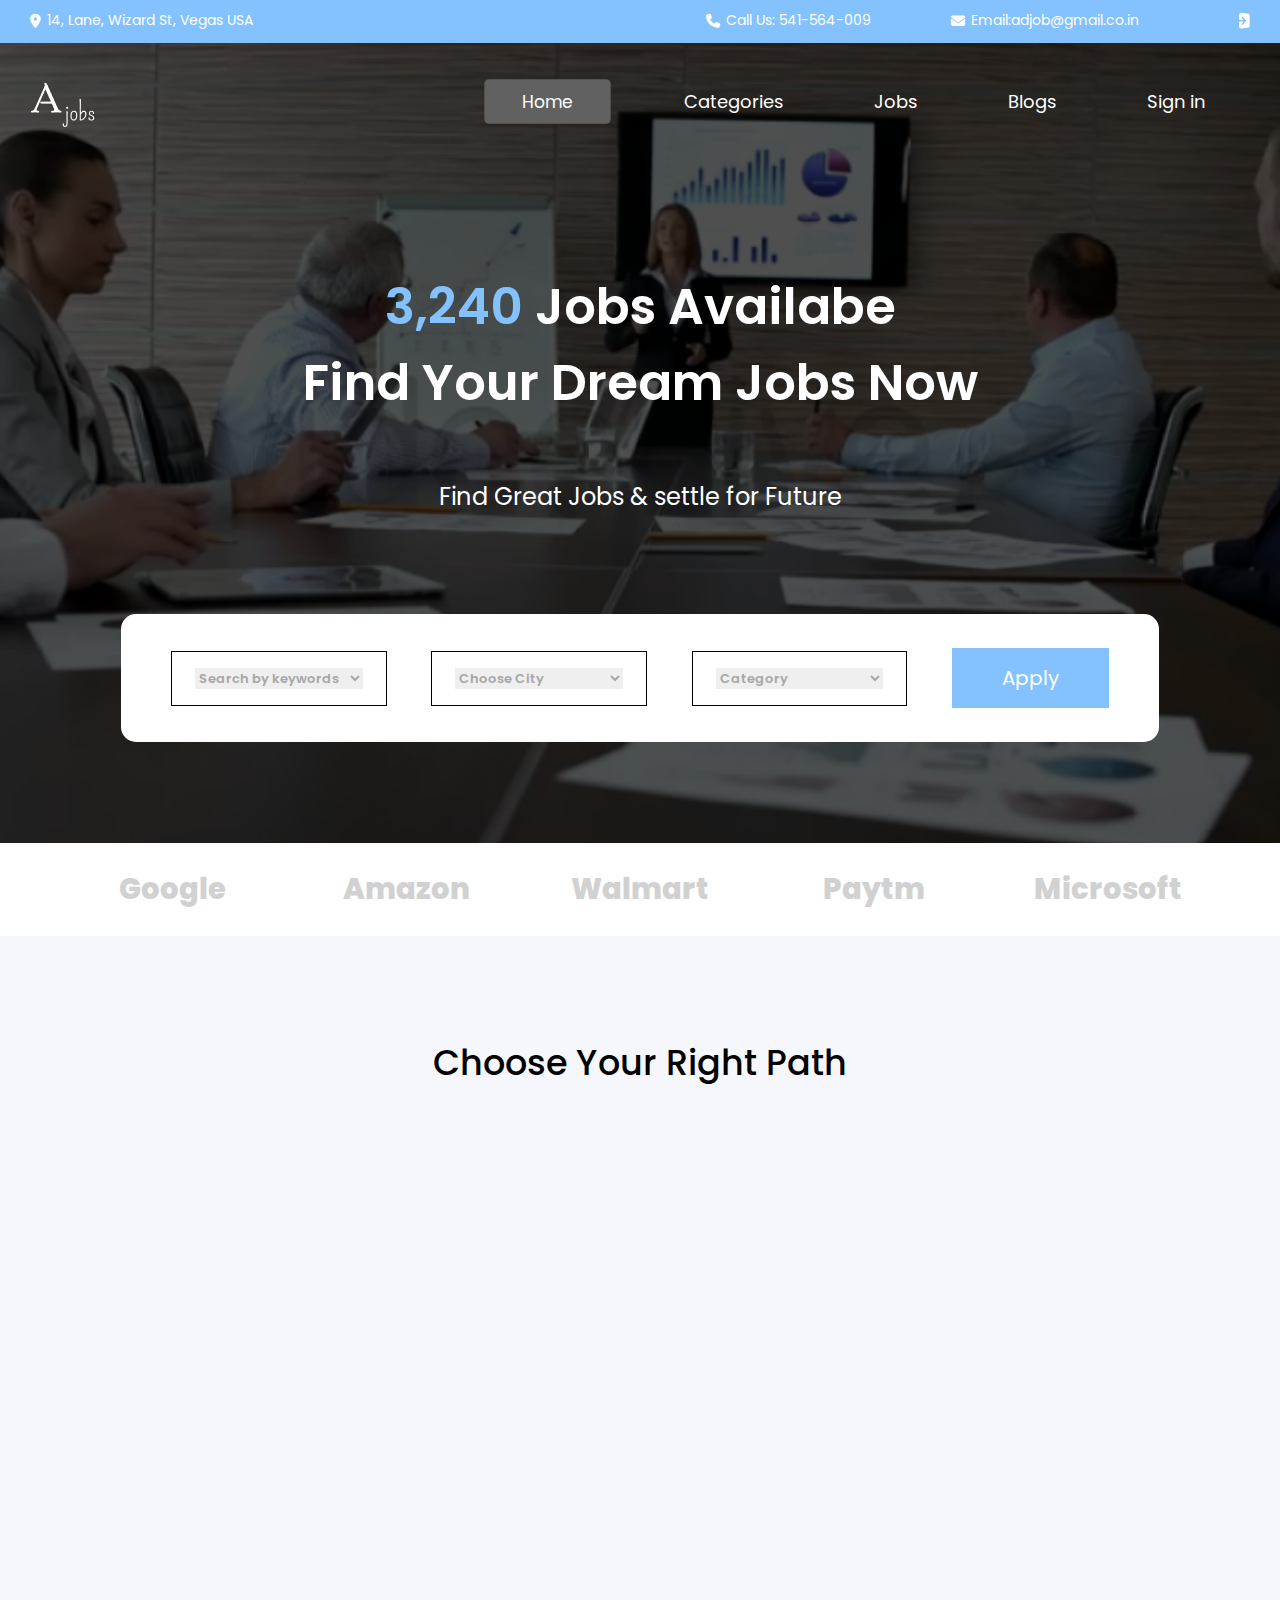
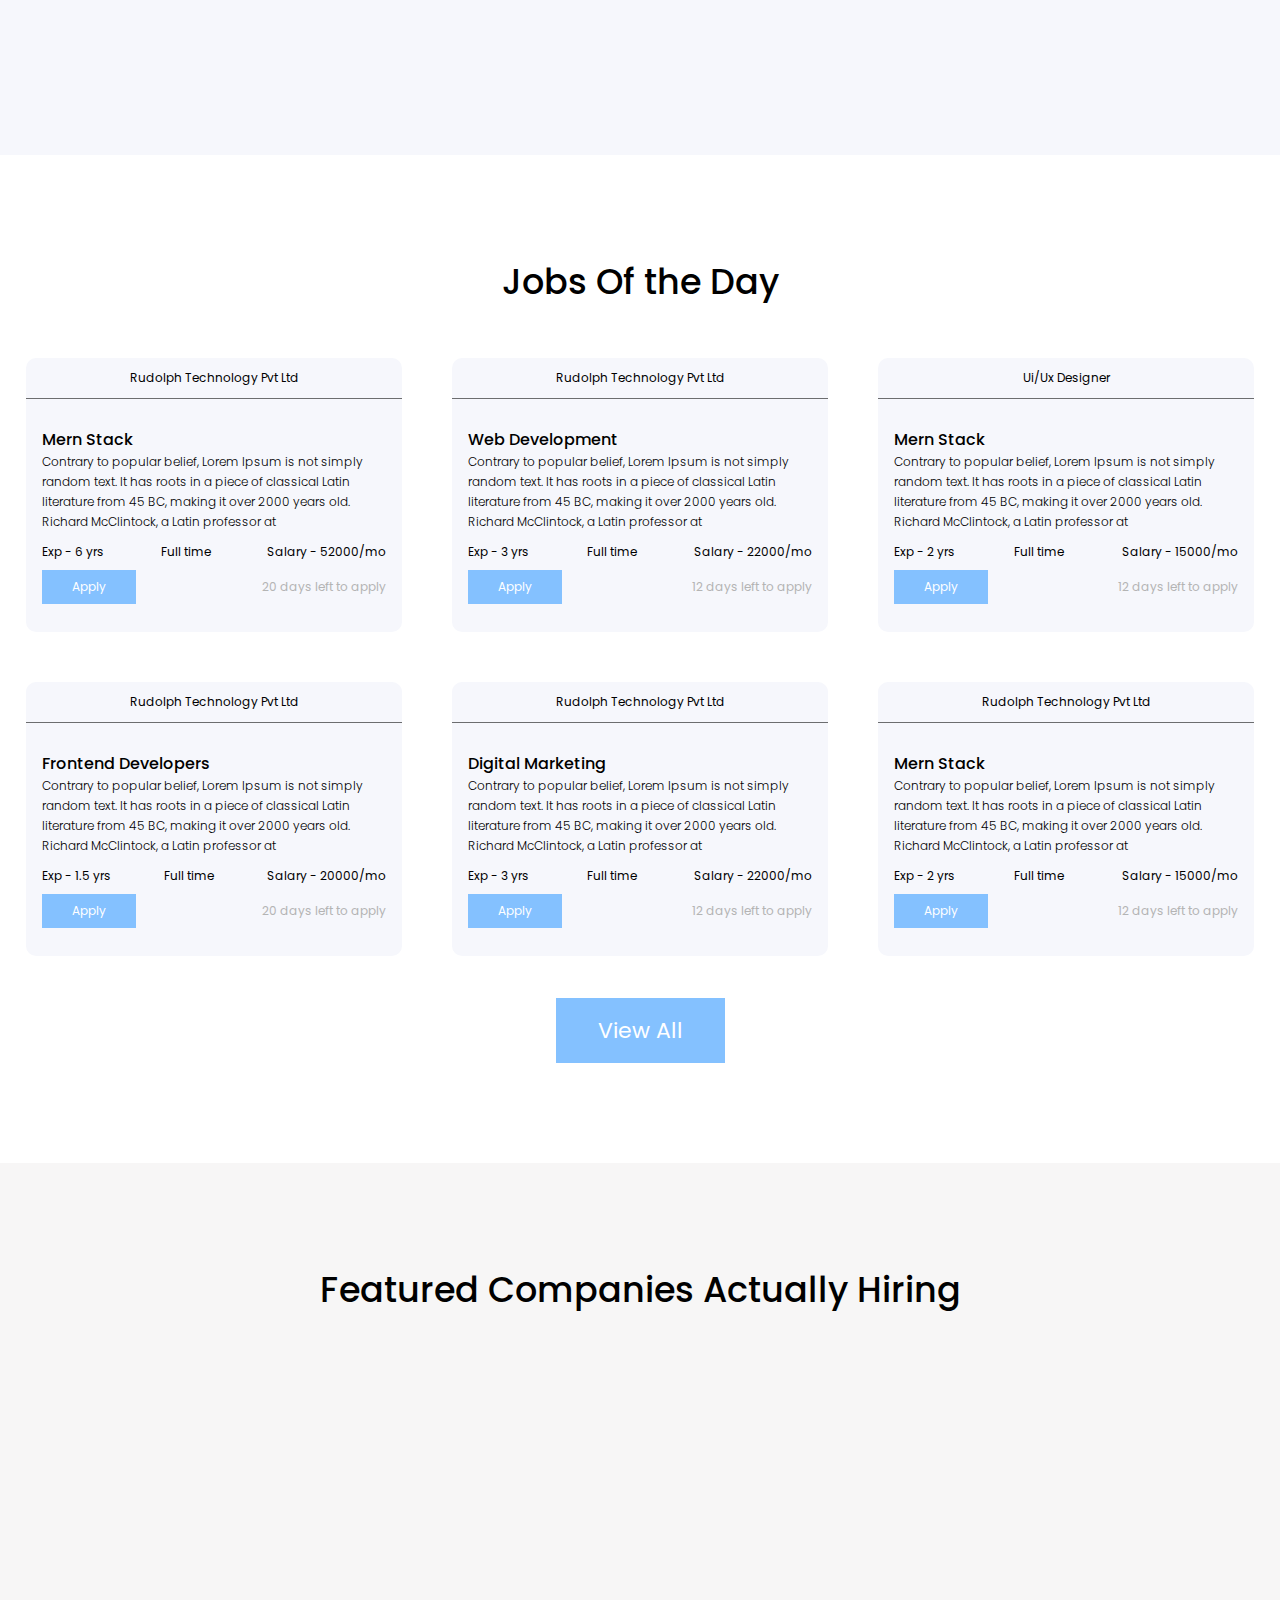
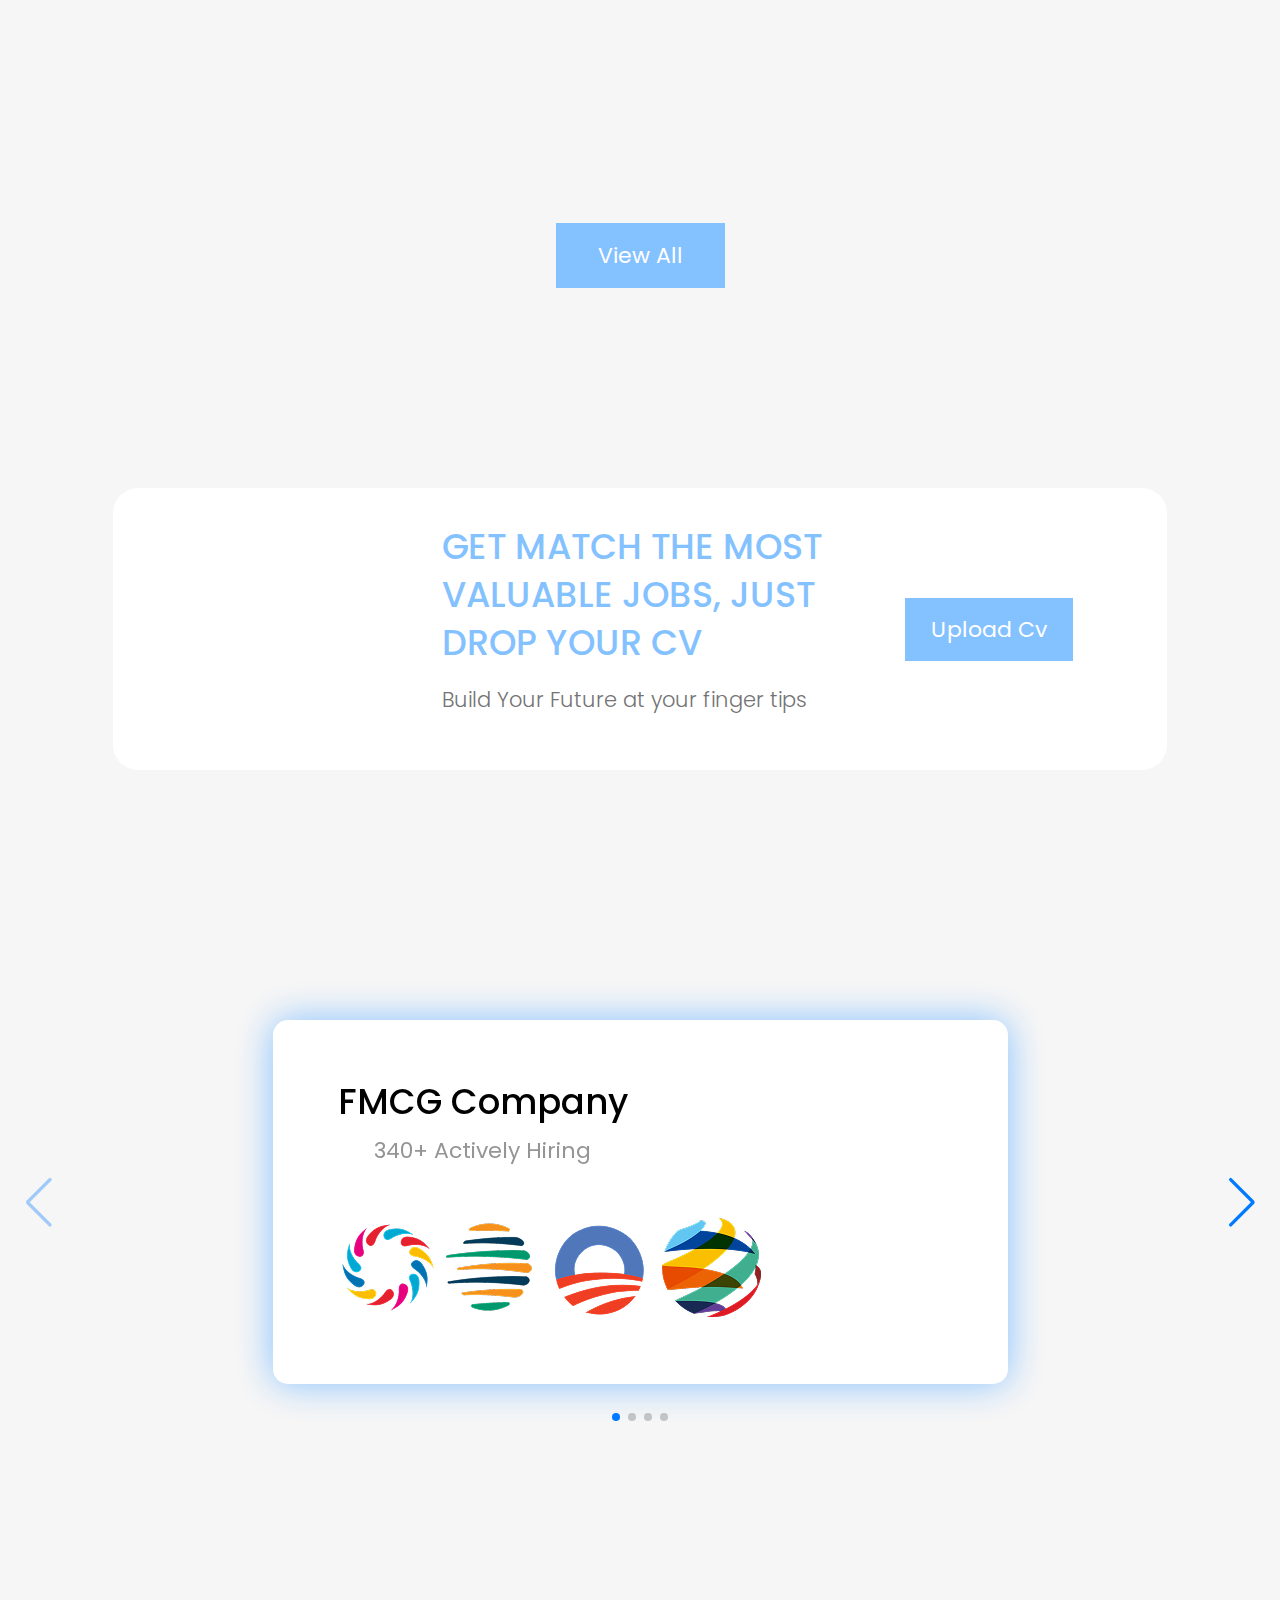
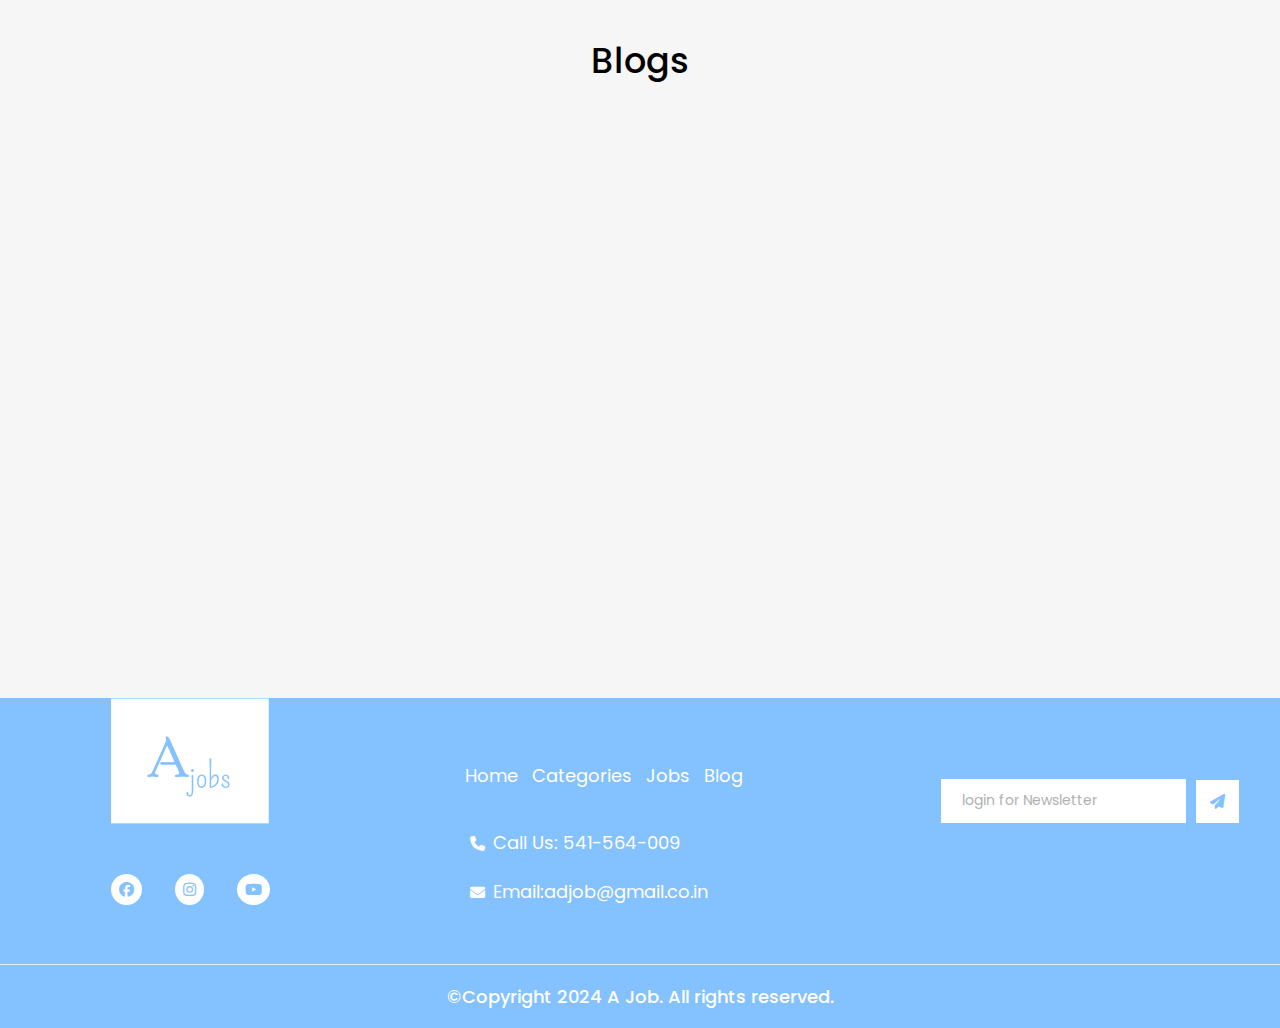
<file: index.html>
<!DOCTYPE html>
<html lang="en">

<head>
    <meta charset="UTF-8">
    <meta name="viewport" content="width=device-width, initial-scale=1.0">
    <title>AJobs</title>

    <!-- fabiconlink -->
    <link rel="apple-touch-icon" sizes="180x180" href="./fabicon/apple-touch-icon.png">
    <link rel="icon" type="image/png" sizes="32x32" href="./fabicon/favicon-32x32.png">
    <link rel="icon" type="image/png" sizes="16x16" href="./fabicon/favicon-16x16.png">
    <link rel="manifest" href="./fabicon/site.webmanifest">

   


    <!-- fabicon link -->
     <!-- Link Swiper's CSS -->
    <link rel="stylesheet" href="https://cdn.jsdelivr.net/npm/swiper@11/swiper-bundle.min.css" />
    <!-- --------------------AoS---------- -->
    <link href="https://unpkg.com/aos@2.3.1/dist/aos.css" rel="stylesheet">
    <!-- ------------------------------------------------Font Awsome Cdn-------------------------------------------- -->
    <link rel="stylesheet" href=" https://cdnjs.cloudflare.com/ajax/libs/font-awesome/6.7.2/css/all.min.css">
    <!-- ------------------------------------------------CSS LINK -------------------------------------------- -->
    <link rel="stylesheet" href="./css/style.css">
</head>

<body>
    <!-- <section class="form"> -->
    
<!-- </section> -->

     <header>
        <nav>
            <div class="upper_nav">
                <div class="container">
                    <div class="upper_nav_main">

                        <div class="address">
                            <i class="fa-solid fa-location-dot"></i>
                            <a href="https://maps.app.goo.gl/ZHFs2UyFV15tkrN87">14, Lane, Wizard St, Vegas USA</a>
                        </div>
                        <div class="right_part">

                            <div class="call">
                                <i class="fa-solid fa-phone"></i>
                                <a href="tel:+541-564-009">Call Us: 541-564-009</a>
                            </div>

                            <div class="email">
                                <i class="fa-solid fa-envelope"></i>
                                <a href="mailto:adjob@gmail.co.in">Email:adjob@gmail.co.in</a>
                            </div>
                            <div class="vector">
                                <a href="#"> <img src="./images/Vector.png" alt="vector_img"></a>
                            </div>
                        </div>
                    </div>
                </div>
            </div>

            <div class="bottom_navbar">
                <div class="container">
                    <div class="bottom_navbar_main">
                        <div class="logo_all">
                            <div class="logo">
                                <a href=""><img src="./images/logo3.png" alt="logo"></a>
                            </div>

                            <div class="toggler" onclick="showSidebar()">
                                <i class="fa-solid fa-bars"></i>

                            </div>

                        </div>
                      
                            
                          

                  
                      
                        <div class="navlist">
                            <ul class="mainmenu hidebutton">
                                <li class="active hidebutton"><a href="index.html">Home</a></li>
                                <li><a href="./jobspath.html" >Categories</a></li>
                                <li><a href="./joblisting.html" >Jobs</a></li>
                                <li><a href="#blog" >Blogs</a></li>
                                <li><a href="#" onclick="openModal_2()">Sign in</a></li>
                                
                            </ul>

                            <ul class="slidebar">
                                <li class="cross" onclick="hidesidebar()"><a href="#"> <i class="fa-solid fa-circle-xmark"></i></a></li>
                                <li class="active"><a href="index.html">Home</a></li>
                                <li><a href="./jobspath.html">Categories</a></li>
                                <li><a href="./joblisting.html">Jobs</a></li>
                                <li><a href="#blog">Blogs</a></li>
                                <li ><a href="#" onclick="openModal_2()">Sign in</a></li>
                            </ul>

                            
                        </div>

                       
                    </div>
                </div>
            </div>
        </nav>

    </header> 

   <section class="form-section">
    <div class="container">
        <div class="row">

       
        <div class="main-form" id="sigin">
            <span class="close" onclick="closeModal()">&times;</span>
                <figure>
                    <img src="./images/Group 117 (1).png" alt="img">
                </figure>
            <div class="form">  
                <h3>Sign in</h3>
               <form onsubmit="return data()" action="#">
                <input type="text" id="fname" name="name" placeholder="Name">
                <p id="error1" class="error"></p>
                <input type="email" id="email" name="email"  placeholder="Email">
                <p id="error2" class="error"></p>
                <input type="tel" id="phone" name="phone"  placeholder="Phone">
                <p id="error3" class="error"></p>
                <input type="password" id="password" name="password" placeholder="Password">
                <p id="error4" class="error"></p>
                
                <input type="submit" value="Submit" class="submit" onclick="showPopup()">

                <div class="reset">
                    <a class="reset" href="#">reset</a>
                </div>
               </form>
            </div>
        </div>


        
        <div class="main-form-2" id="sigin">
            <span class="close" onclick="closeModal_2()">&times;</span>
                <figure>
                    <img src="./images/form2.png" alt="img">
                </figure>
            <div class="form">  
                <h3>Welcom Back!</h3>
                <p>Sig in</p>
               <form onsubmit="return data1()" action="#">
                <input type="text" id="fname1" name="name" placeholder="Name">
                <p id="error01" class="error"></p>
                <input type="email" id="email1" name="email"  placeholder="Email">
                <p id="error02" class="error"></p>
                <input type="tel" id="phone1" name="phone"  placeholder="Phone">
                <p id="error03" class="error"></p>
                <input type="password" id="password1" name="password" placeholder="Password">
                <p id="error04" class="error"></p>
                
                <input type="submit" value="Continue" class="submit" onclick="showPopup()">

                <div class="create">
                    <p>Don't have an Account?<a href="#"onclick="openModal()">Create Now</a></p>
                    
                </div>
               </form>
            </div>
        </div>

    </div>
</div>

   </section>


    <!-- Banner -->
     <section class="banner">
        <div class="container">
            <div class="row">
                <div class="heading">
                    <h1><span>3,240 </span>Jobs Availabe <br> Find Your Dream Jobs Now</h1>
                    <p>Find Great Jobs & settle for Future</p>
                </div>

                <div class="search-container">
                    <form action="#">

                        <div class="search-box">
                            <select  name="keywords">
                                <option value="" disabled selected>Search by keywords</option>
                                <option value="software">Software Developer</option>
                                <option value="graphic">Graphic Designer</option>
                            </select>

                        </div>
                        



                       

                        <div class="search-box">
                            <select name="city">
                                <option value="" disabled selected>Choose City</option>
                                <option value="new-york">New York</option>
                                <option value="los-angeles">Los Angeles</option>
                            </select>
                        </div>
                        

                        <div class="search-box">
                            <select  name="category">
                                <option value="" disabled selected>Category</option>
                                <option value="it">IT</option>
                                <option value="marketing">Marketing</option>
                            </select>

                        </div>
                    
                        <div class="btn">
                            <a href="#" class="button_apply01" >Apply</a>
                        </div>


                    </form>
                </div>
            </div>
        </div>

    </section> 
<!-- Main-----------MNC---------------------- -->
    <main>
        <section class="mnc">
            <div class="container">
                
                    <div class="mnc_main" >

                        <div class="mnc-card google">
                           <a href="">Google</a> 
                        </div>

                        <div class=" mnc-card Amazon">
                            <a href="#">Amazon</a>
                        </div>

                        <div class=" mnc-card Walmart">
                            <a href="#">Walmart</a>
                        </div>

                        <div class=" mnc-card Paytm">
                            <a href="#">Paytm</a>
                        </div>

                        <div class=" mnc-card microsoft">
                            <a href="#">Microsoft</a>
                        </div>



                    </div>
             
            </div>
        </section> 

        <!-- ----------MNC END----------------------- -->

<!-- Path Start----------- -->

        <section class="path">
            <div class="container">
                <div class="row">
                    <div class="heading">
                        <h3>Choose Your Right Path</h3>
                    </div>
                </div>

                <div class="path-main">


                    <div class="card card1" data-aos="fade-right" data-aos-duration="3000">
                        <figure>
                           <a href="#"><img src="./images/path1.2.png" alt="pathpic"></a> 
                        </figure>
                        <div class="txt">
                           <a href="#">Customer Support Car</a>
                            <p>52 Jobs Available</p>
                        </div>
                    </div>


                    <div class="card card2" data-aos="flip-up" data-aos-duration="3000">
                        <figure>
                          <a href="#"><img src="./images/path2.2.png" alt="pathpic"></a>  
                        </figure>
                        <div class="txt">
                            <a href="#">Design & Development</a>
                            <p>12 Jobs Available</p>
                        </div>
                    </div>


                    <div class="card card3" data-aos="flip-up" data-aos-duration="2000">
                        <figure>
                            <a href="#"> <img src="./images/path3.2.png" alt="pathpic"></a>
                        </figure>
                        <div class="txt">
                            <a href="#"> Marketing & Managment</a>
                            <p>26 Jobs Available</p>
                        </div>
                    </div>

                    <div class="card card4" data-aos="fade-left" data-aos-duration="3000">
                        <figure>
                            <a href="#"> <img src="./images/path4.1.png" alt="pathpic"></a>
                        </figure>
                        <div class="txt">
                            <a href="#">Human Resource</a>
                            <p>12 Jobs Available</p>
                        </div>
                    </div>

                    <div class="card card5" data-aos="fade-right" data-aos-duration="3000">
                        <figure>
                            <a href="#"><img src="./images/path5.1.png" alt="pathpic"></a>
                        </figure>
                        <div class="txt">
                            <a href="#"> Project Managment</a>
                            <p>26 Jobs Available</p>
                        </div>
                    </div>

                    <div class="card card6" data-aos="flip-up" data-aos-duration="3000">
                        <figure>
                            <a href="#"> <img src="./images/path6.1.png" alt="pathpic"></a>
                        </figure>
                        <div class="txt">
                            <a href="#">Data Analysis</a>
                            <p>54 Jobs Available</p>
                        </div>
                    </div>

                    <div class="card card7" data-aos="flip-up" data-aos-duration="3000">
                        <figure>
                            <a href="#"> <img src="./images/path7.1.png" alt="pathpic"></a>
                        </figure>
                        <div class="txt">
                            <a href="#">Cyber Security</a>
                            <p>22 Jobs Available</p>
                        </div>
                    </div>

                    <div class="card card8" data-aos="fade-left" data-aos-duration="3000">
                        <figure>
                            <a href="#"> <img src="./images/path8.1.png" alt="pathpic"></a>
                        </figure>
                        <div class="txt">
                            <a href="#">Consulting Service</a>
                             <p>22 Jobs Available</p>
                        </div>
                    </div>


                </div>
            </div>
        </section>

<!-- ---------------------------------------------------------jobs-of day----------------------------------------- -->

        <section class="jobs-off-day common-padding">
            <div class="container">
                <div class="row">
                <div class="heading">
                    <h3>Jobs Of the Day</h3>
                </div>

                <div class="jobcard_main">

                   
                    <div class="jobcard jobcard1">
                        <div class="top_heading">
                            <p>Rudolph Technology Pvt Ltd</p>
                        </div>
                        <div class="bottom-txt">
                            <p>Mern Stack</p>
                            <p>Contrary to popular belief, Lorem Ipsum is not simply random text. It has roots in a piece of classical Latin literature from 45 BC, making it over 2000 years old. Richard McClintock, a Latin professor at </p>

                            <div class="jd">
                                <p>Exp - 6 yrs</p>
                                <p>Full time</p>
                                <p>Salary - 52000/mo</p>
                            </div>
                            <div class="apply">
                                <a class="button_apply02" href="./apply.html">Apply</a>
                                <p>20 days left to apply</p>
                            </div>
                        </div>   
                    </div>

                    <div class="jobcard jobcard2">
                        <div class="top_heading">
                            <p>Rudolph Technology Pvt Ltd</p>
                        </div>
                        <div class="bottom-txt">
                            <p>Web Development</p>
                            <p>Contrary to popular belief, Lorem Ipsum is not simply random text. It has roots in a piece of classical Latin literature from 45 BC, making it over 2000 years old. Richard McClintock, a Latin professor at </p>

                            <div class="jd">
                                <p>Exp - 3 yrs</p>
                                <p>Full time</p>
                                <p>Salary - 22000/mo</p>
                            </div>
                            <div class="apply">
                                <a class="button_apply02" href="./apply.html">Apply</a>
                                <p>12 days left to apply</p>
                            </div>
                        </div>   
                    </div>

                    <div class="jobcard jobcard3">
                        <div class="top_heading">
                            <p>Ui/Ux Designer</p>
                        </div>
                        <div class="bottom-txt">
                            <p>Mern Stack</p>
                            <p>Contrary to popular belief, Lorem Ipsum is not simply random text. It has roots in a piece of classical Latin literature from 45 BC, making it over 2000 years old. Richard McClintock, a Latin professor at </p>

                            <div class="jd">
                                <p>Exp - 2 yrs</p>
                                <p>Full time</p>
                                <p>Salary - 15000/mo</p>
                            </div>
                            <div class="apply">
                                <a class="button_apply02" href="./apply.html">Apply</a>
                                <p>12 days left to apply</p>
                            </div>
                        </div>   
                    </div>

                    <div class="jobcard jobcard4">
                        <div class="top_heading">
                            <p>Rudolph Technology Pvt Ltd</p>
                        </div>
                        <div class="bottom-txt">
                            <p>Frontend Developers</p>
                            <p>Contrary to popular belief, Lorem Ipsum is not simply random text. It has roots in a piece of classical Latin literature from 45 BC, making it over 2000 years old. Richard McClintock, a Latin professor at </p>

                            <div class="jd">
                                <p>Exp - 1.5 yrs</p>
                                <p>Full time</p>
                                <p>Salary - 20000/mo</p>
                            </div>
                            <div class="apply">
                                <a class="button_apply02" href="./apply.html">Apply</a>
                                <p>20 days left to apply</p>
                            </div>
                        </div>   
                    </div>

                    <div class="jobcard jobcard5">
                        <div class="top_heading">
                            <p>Rudolph Technology Pvt Ltd</p>
                        </div>
                        <div class="bottom-txt">
                            <p>Digital Marketing</p>
                            <p>Contrary to popular belief, Lorem Ipsum is not simply random text. It has roots in a piece of classical Latin literature from 45 BC, making it over 2000 years old. Richard McClintock, a Latin professor at </p>

                            <div class="jd">
                                <p>Exp - 3 yrs</p>
                                <p>Full time</p>
                                <p>Salary - 22000/mo</p>
                            </div>
                            <div class="apply">
                                <a class="button_apply02" href="./apply.html">Apply</a>
                                <p>12 days left to apply</p>
                            </div>
                        </div>   
                    </div>


                    <div class="jobcard jobcard6">
                        <div class="top_heading">
                            <p>Rudolph Technology Pvt Ltd</p>
                        </div>
                        <div class="bottom-txt">
                            <p>Mern Stack</p>
                            <p>Contrary to popular belief, Lorem Ipsum is not simply random text. It has roots in a piece of classical Latin literature from 45 BC, making it over 2000 years old. Richard McClintock, a Latin professor at </p>

                            <div class="jd">
                                <p>Exp - 2 yrs</p>
                                <p>Full time</p>
                                <p>Salary - 15000/mo</p>
                            </div>
                            <div class="apply">
                                <a class="button_apply02" href="./apply.html">Apply</a>
                                <p>12 days left to apply</p>
                            </div>
                        </div>   
                    </div>    
                </div>
                <div class="btn">
                    <a class="button_view_all" href="./joblisting.html">View All</a>
                </div>      
            </div>
            </div>
        </section>
        <!-- ---------------------------------------------------------jobs-of day --  End----------------------------------------- -->

<!------------------------------------------------ Section-hiring------------------------------ -->
         <section class="hiring common-padding">
            <div class="container">
                <div class="row">
                    <h3>Featured Companies Actually Hiring</h3>
                    <div class="button">
                        <div class="all" data-aos="fade-down"
                        data-aos-anchor-placement="center-center"  data-aos-duration="3000">
                            <a href="#">All</a>
                        </div>
                        <div class="bpo"  data-aos="fade-down"
                        data-aos-anchor-placement="center-center" data-aos-duration="3000">
                            <a href="#">Bpo</a>
                        </div>
                        <div class="tele"  data-aos="fade-down"
                        data-aos-anchor-placement="center-center" data-aos-duration="3000">
                            <a href="#">Tele</a>
                        </div>
                        <div class="finance"  data-aos="fade-down"
                        data-aos-anchor-placement="center-center" data-aos-duration="3000">
                            <a href="#">Finance</a>
                        </div>
                    </div>
                    <div class="card-img-main">
                        <div class="card-img card-img1" data-aos="flip-left"data-aos-duration="3000">
                            <figure>
                                <img src="./images/card-1-img.png" alt="card-img">
                            </figure>
                            <div class="card-body">
                                <p>Global Solution Pvt Ltd</p>
                                <div class="star">
                                    
                                    <i class="fa fa-star"></i>
                                    <i class="fa fa-star"></i>
                                    <i class="fa fa-star"></i>
                                    <i class="fa fa-star"></i>
                              
                                    <span>(211 Reviews)</span>
                                </div>
                                <p class="second-para">Contrary to popular belief, Lorem Ipsum is not simply random text. It has roots in a piece of classical Latin </p>

                                <a href="#">View Jobs</a>
                            </div>
                        </div>

                        <div class="card-img card-img2" data-aos="flip-left"data-aos-duration="3000">
                            <figure>
                                <img src="./images/card-2-img.png" alt="card-img">
                            </figure>
                            <div class="card-body">
                                <p>Cyber Solution Pvt Ltd</p>
                                <div class="star">
                                    
                                    <i class="fa fa-star"></i>
                                    <i class="fa fa-star"></i>
                                    <i class="fa fa-star"></i>
                                    <i class="fa fa-star"></i>
                              
                                    <span>(211 Reviews)</span>
                                </div>
                                <p class="second-para">Contrary to popular belief, Lorem Ipsum is not simply random text. It has roots in a piece of classical Latin </p>

                                <a href="#">View Jobs</a>
                            </div>
                        </div>

                        <div class="card-img card-img3" data-aos="flip-up"data-aos-duration="3000">
                            <figure>
                                <img src="./images/card-3-img.png" alt="card-img">
                            </figure>
                            <div class="card-body">
                                <p>Tech Solution Pvt Ltd</p>
                                <div class="star">
                                    
                                    <i class="fa fa-star"></i>
                                    <i class="fa fa-star"></i>
                                    <i class="fa fa-star"></i>
                                    <i class="fa fa-star"></i>
                              
                                    <span>(211 Reviews)</span>
                                </div>
                                <p class="second-para">Contrary to popular belief, Lorem Ipsum is not simply random text. It has roots in a piece of classical Latin </p>

                                <a href="#">View Jobs</a>
                            </div>
                        </div>

                        <div class="card-img card-img4" data-aos="flip-right"data-aos-duration="3000">
                            <figure>
                                <img src="./images/card-4-img.png" alt="card-img">
                            </figure>
                            <div class="card-body">
                                <p>Abc Pvt Ltd</p>
                                <div class="star">
                                    
                                    <i class="fa fa-star"></i>
                                    <i class="fa fa-star"></i>
                                    <i class="fa fa-star"></i>
                                    <i class="fa fa-star"></i>
                              
                                    <span>(211 Reviews)</span>
                                </div>
                                <p class="second-para">Contrary to popular belief, Lorem Ipsum is not simply random text. It has roots in a piece of classical Latin </p>

                                <a href="#">View Jobs</a>
                            </div>
                        </div>

                        <div class="card-img card-img5" data-aos="flip-right"data-aos-duration="3000">
                            <figure>
                                <img src="./images/card-5-img.png" alt="card-img">
                            </figure>
                            <div class="card-body">
                                <p>RJ Tech Ltd</p>
                                <div class="star">
                                    
                                    <i class="fa fa-star"></i>
                                    <i class="fa fa-star"></i>
                                    <i class="fa fa-star"></i>
                                    <i class="fa fa-star"></i>
                              
                                    <span>(211 Reviews)</span>
                                </div>
                                <p class="second-para">Contrary to popular belief, Lorem Ipsum is not simply random text. It has roots in a piece of classical Latin </p>

                                <a href="#">View Jobs</a>
                            </div>
                        </div>



                    </div>
                    <div class="btn">
                        <a class="button_view_all" href="#">View All</a>
    
                    </div>

                </div>
            </div>

        </section> 
<!------------------------------------------------ --------------------------Section-hiring------------------------------ -->
<!-- -------------------------------------------------------Upload-cv -------------------------------------->
       <section class="upload-cv common-padding">
            <div class="container">
                <div class="row">
                    <div class="box">
                       
                            <figure data-aos="fade-down" data-aos-duration="2000">
                                <img src="./images/man.png" alt="Man">
                            </figure>
                       
                      
                        <div class="txt">
                            <p>GET MATCH THE MOST VALUABLE JOBS, JUST DROP YOUR CV</p>
                            <p>Build Your Future at your finger tips</p>
                        </div>
                        <div class="btn">
                            <a href="#" class="button_upload">Upload Cv</a>
                        </div>

                    </div>
                </div>
            </div>
        </section> 

        <!-- ------------------------------------------Upload-cv-end ========================-->

        <!-- ================================Swipper ====================-->
         <section class="swipper common-padding">
            <div class="container">
                <div class="row">
                    <div class="swiper mySwiper">
                        <div class="swiper-wrapper">
                          <div class="swiper-slide">
                              <div class="box">
                        <div class="txt">
                            <p>FMCG Company</p>
                            <p>340+ Actively Hiring</p>
                        </div>
                        <div class="img">
                            <figure>
                                <img src="./images/swip1.png" alt="#">
                            </figure>

                            <figure>
                                <img src="./images/swip2.png" alt="#">
                            </figure>

                            <figure>
                                <img src="./images/swip-3.1.png" alt="#">
                            </figure>

                            <figure>
                                <img src="./images/swip4.png" alt="#">
                            </figure>
                        </div>
                    </div>
                          </div>
                          <div class="swiper-slide">
                              <div class="box">
                        <div class="txt">
                            <p>FMCG Company</p>
                            <p>340+ Actively Hiring</p>
                        </div>
                        <div class="img">
                            <figure>
                                <img src="./images/swip1.png" alt="#">
                            </figure>

                            <figure>
                                <img src="./images/swip2.png" alt="#">
                            </figure>

                            <figure>
                                <img src="./images/swip-3.1.png" alt="#">
                            </figure>

                            <figure>
                                <img src="./images/swip4.png" alt="#">
                            </figure>
                        </div>
                    </div>
                          </div>
                          <div class="swiper-slide">
                              <div class="box">
                        <div class="txt">
                            <p>FMCG Company</p>
                            <p>340+ Actively Hiring</p>
                        </div>
                        <div class="img">
                            <figure>
                                <img src="./images/swip1.png" alt="#">
                            </figure>

                            <figure>
                                <img src="./images/swip2.png" alt="#">
                            </figure>

                            <figure>
                                <img src="./images/swip-3.1.png" alt="#">
                            </figure>

                            <figure>
                                <img src="./images/swip4.png" alt="#">
                            </figure>
                        </div>
                    </div>
                          </div>
                          <div class="swiper-slide">
                              <div class="box">
                        <div class="txt">
                            <p>FMCG Company</p>
                            <p>340+ Actively Hiring</p>
                        </div>
                        <div class="img">
                            <figure>
                                <img src="./images/swip1.png" alt="#">
                            </figure>

                            <figure>
                                <img src="./images/swip2.png" alt="#">
                            </figure>

                            <figure>
                                <img src="./images/swip-3.1.png" alt="#">
                            </figure>

                            <figure>
                                <img src="./images/swip4.png" alt="#">
                            </figure>
                        </div>
                    </div>
                          </div>
                          <!-- <div class="swiper-slide">Slide 5</div>
                          <div class="swiper-slide">Slide 6</div>
                          <div class="swiper-slide">Slide 7</div>
                          <div class="swiper-slide">Slide 8</div>
                          <div class="swiper-slide">Slide 9</div> -->
                        </div>
                        <div class="swiper-button-next"></div>
                        <div class="swiper-button-prev"></div>
                        <div class="swiper-pagination"></div>
                      </div>
                    <!-- <div class="box">
                        <div class="txt">
                            <p>FMCG Company</p>
                            <p>340+ Actively Hiring</p>
                        </div>
                        <div class="img">
                            <figure>
                                <img src="./images/swip1.png" alt="#">
                            </figure>

                            <figure>
                                <img src="./images/swip2.png" alt="#">
                            </figure>

                            <figure>
                                <img src="./images/swip-3.1.png" alt="#">
                            </figure>

                            <figure>
                                <img src="./images/swip4.png" alt="#">
                            </figure>
                        </div>
                    </div> -->
                </div>
            </div>
         </section>

        <!-- ============================Swiper end==================== -->
         <!----------------------------------------------- blog-start---------- -->

         <section class="blog common-padding" id="blog">
            <div class="container">
                <div class="row">
                    <h3>Blogs</h3>

                    <div class="card-main">
                        <div class="card card1" data-aos="flip-right"   data-aos-duration="3000">
                            <figure>
                                <img src="./images/card1-1-3.png" alt="">
                            </figure>

                            <div class="txt">
                                <p>How to apply jobs online</p>
                                <p>Contrary to popular belief, Lorem Ipsum is not simply random text. It has roots in a piece of classical </p>
                                <div class="txt-flex">
                                    <p>Coming</p>
                                    <p>Jan 24th, 23</p>
                                    <p>9:00pm (Onwards)</p>
                                </div>
                            </div>
                        </div>

                        <div class="card card1" data-aos="flip-right"   data-aos-duration="3000">
                            <figure>
                                <img src="./images/card-2.21.png" alt="">
                            </figure>

                            <div class="txt">
                                <p>How to apply jobs online</p>
                                <p>Contrary to popular belief, Lorem Ipsum is not simply random text. It has roots in a piece of classical </p>
                                <div class="txt-flex">
                                    <p>Coming</p>
                                    <p>Jan 24th, 23</p>
                                    <p>9:00pm (Onwards)</p>
                                </div>
                            </div>
                        </div>

                        <div class="card card1" data-aos="flip-right"   data-aos-duration="3000">
                            <figure>
                                <img src="./images/card-3.png" alt="">
                            </figure>

                            <div class="txt">
                                <p>How to crack an interview</p>
                                <p>Contrary to popular belief, Lorem Ipsum is not simply random text. It has roots in a piece of classical </p>
                                <div class="txt-flex">
                                    <p>Coming</p>
                                    <p>Jan 24th, 23</p>
                                    <p>9:00pm (Onwards)</p>
                                </div>
                            </div>
                        </div>
                    </div>
                </div>
            </div>

        </section> 

        <!-- blog-end -->
    </main>

     <!-- footer start -->
   <footer>
        <div class="top">
        <div class="container">
            <div class="row">
                <div class="upper_footer">
                    <div class="left_part">
                        <figure>
                           <a href="./index.html"><img src="./images/footerlogo.png" alt="logo"></a> 
                        </figure>
                        <div class="icon">
                           <a href="www.facebook.com"><i class="fa-brands fa-facebook"></i></a> 
                           <a href="wwww.instagram.com"><i class="fa-brands fa-instagram"></i></a>
                           <a href="wwww.youtube.com"><i class="fa-brands fa-youtube"></i></a>
                        </div>
                    </div>

                    <div class="middle_part">
                        <ul>
                            <li><a href="./index.html">Home</a></li>
                            <li><a href="./jobspath.html">Categories</a></li>
                            <li><a href="./joblisting.html">Jobs</a></li>
                            <li><a href="#">Blog</a></li>
                        </ul>
                            <div class="call">
                                <i class="fa-solid fa-phone"></i>
                                <a href="tel:+541-564-009">Call Us: 541-564-009</a>
                            </div>

                            <div class="email">
                                <i class="fa-solid fa-envelope"></i>
                                <a href="mailto:adjob@gmail.co.in">Email:adjob@gmail.co.in</a>
                            </div>
                    </div>
                    <div class="rightpart">
                        <input type="text" name="name" id="name" placeholder="login for Newsletter">
                        <i class="fa-solid fa-paper-plane" ></i>
                    </div>
                </div>
            </div>
        </div>
        <div class="lower-footer">
            <p>&copy;Copyright 2024 <a href="#"> A Job.</a> All rights reserved.</p>
        </div>
    </footer> 
    
    <script src="https://unpkg.com/aos@2.3.1/dist/aos.js"></script>
    <script src="./js/index.js"></script>
    <script>
        AOS.init();
      </script>
<!-- Swiper JS -->
<script src="https://cdn.jsdelivr.net/npm/swiper@11/swiper-bundle.min.js"></script>

<!-- Initialize Swiper -->
<script>
  var swiper = new Swiper(".mySwiper", {
    // spaceBetween: ,
    // BeforeUnloadEvent:1.5,
    slidesPerView:1,
    speed:2000,
    // centeredSlides: true,
    autoplay: {
    pauseOnMouseEnter:true,
      delay: 2500,
      disableOnInteraction: false,
    //   slidesPerView:3,
      loop:true,
    },
    pagination: {
      el: ".swiper-pagination",
      clickable: true,
    },
    navigation: {
      nextEl: ".swiper-button-next",
      prevEl: ".swiper-button-prev",
    },
  });
</script>
</body>
</html>
</file>
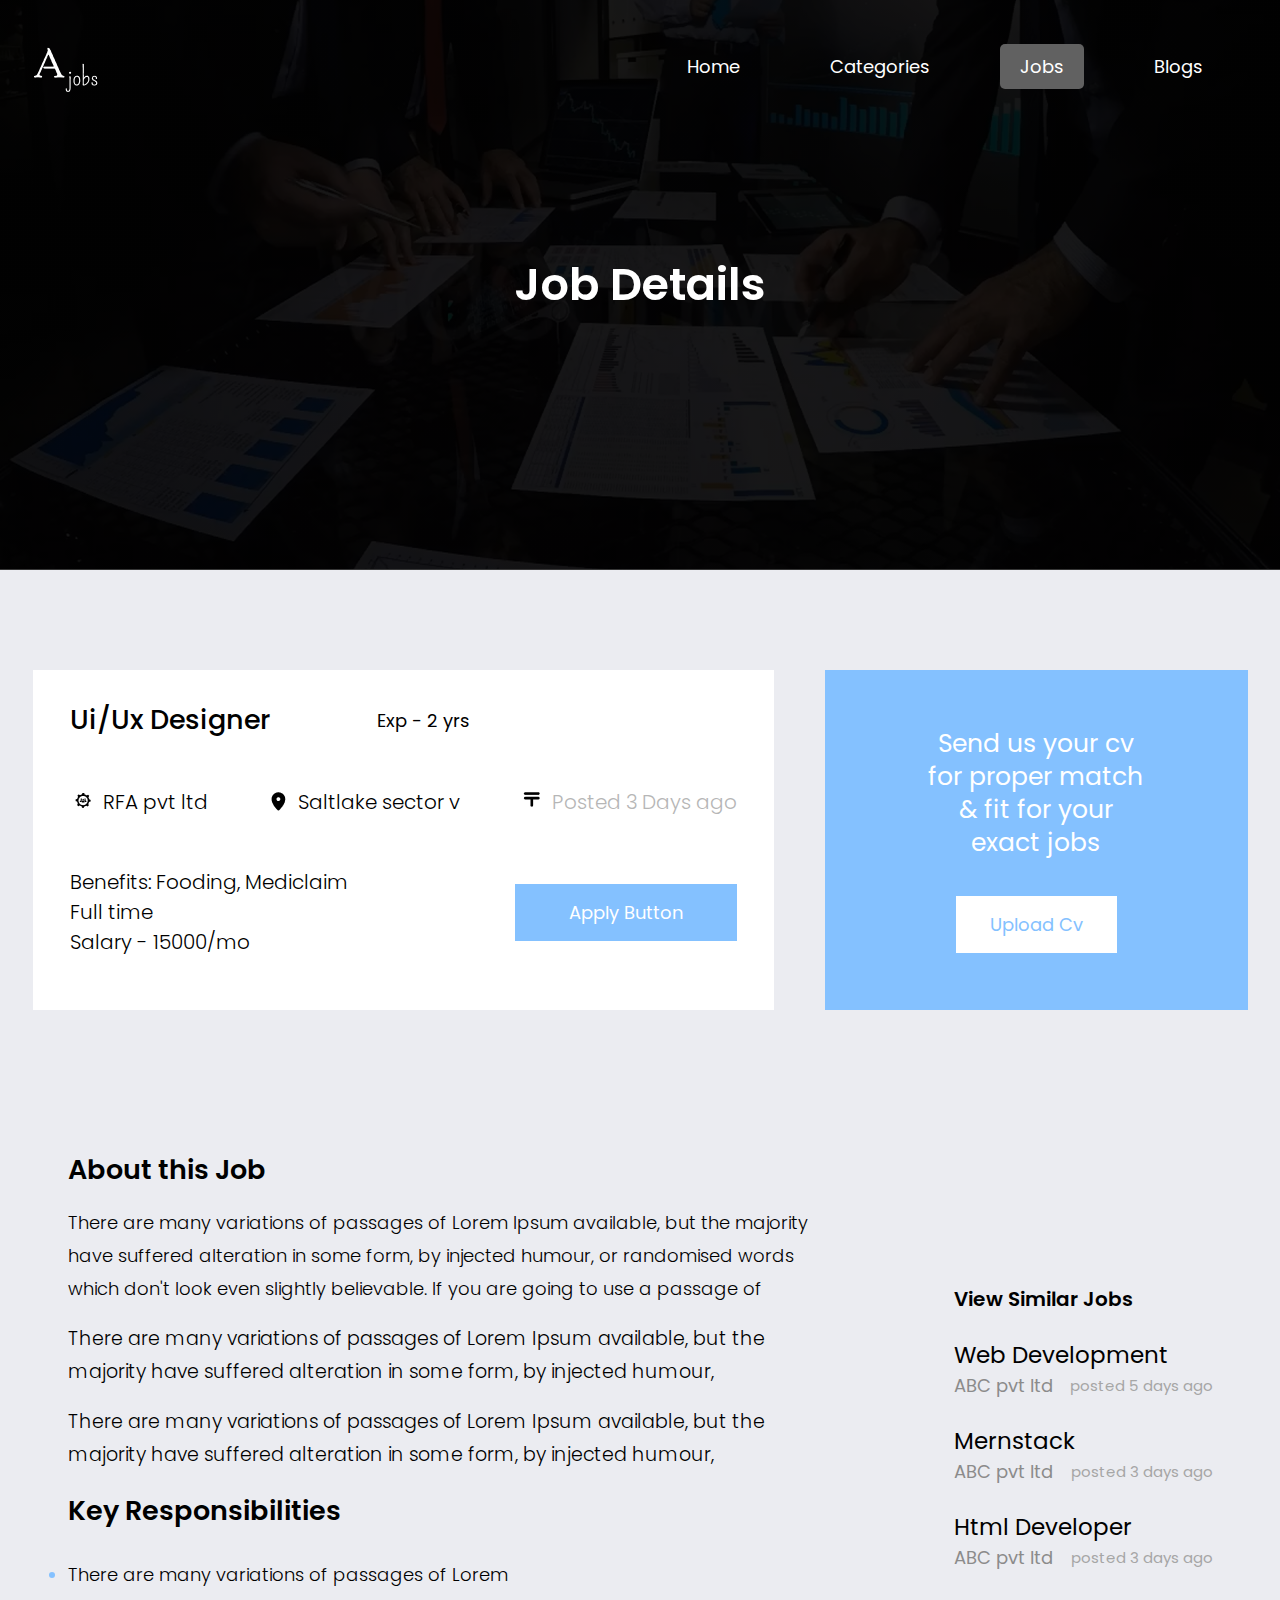
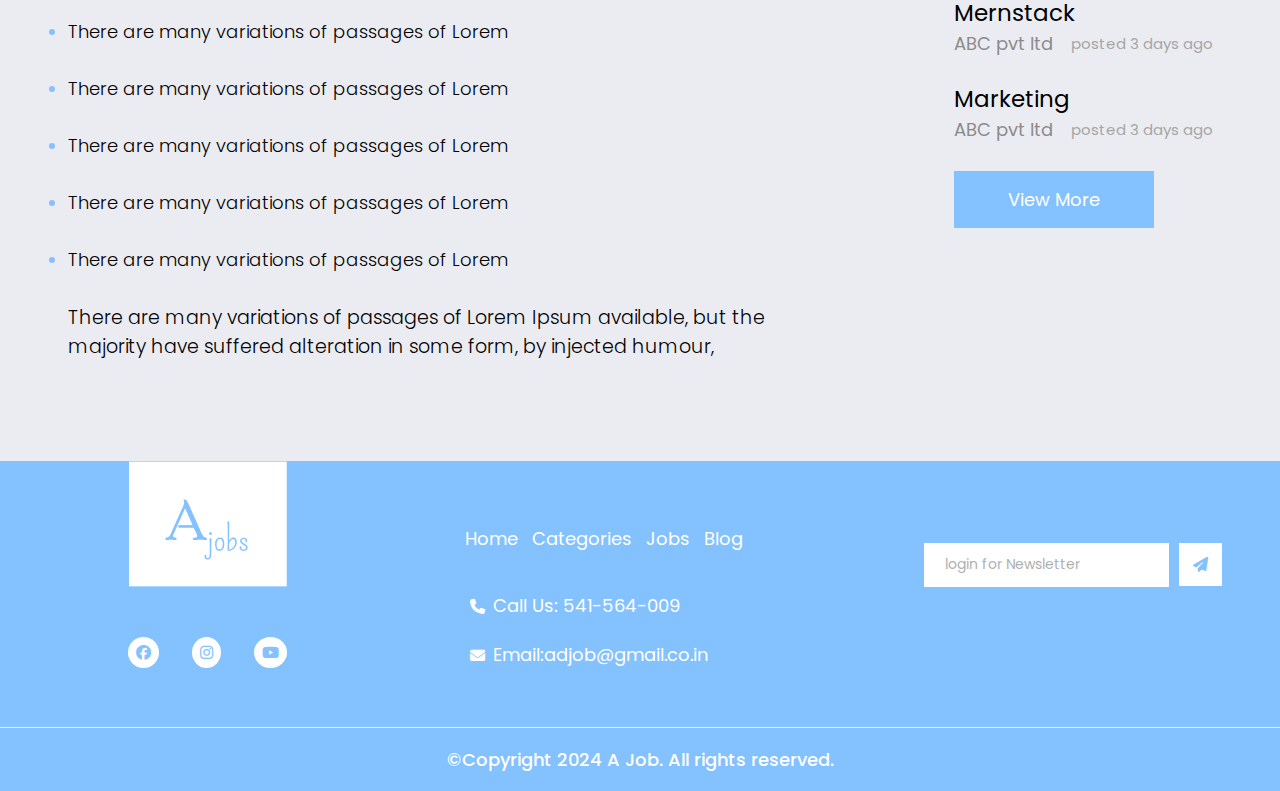
<file: apply.html>
<!DOCTYPE html>
<html lang="en">

<head>
    <meta charset="UTF-8">
    <meta name="viewport" content="width=device-width, initial-scale=1.0">
    <title>JobsPath</title>
    <!-- fabiconlink -->
    <link rel="apple-touch-icon" sizes="180x180" href="./fabicon/apple-touch-icon.png">
    <link rel="icon" type="image/png" sizes="32x32" href="./fabicon/favicon-32x32.png">
    <link rel="icon" type="image/png" sizes="16x16" href="./fabicon/favicon-16x16.png">
    <link rel="manifest" href="./fabicon/site.webmanifest">

   


    <!-- fabicon link -->
    <!-- Aos -->
    <link href="https://unpkg.com/aos@2.3.1/dist/aos.css" rel="stylesheet">
    <!-- font awsome -->
    <link rel="stylesheet" href=" https://cdnjs.cloudflare.com/ajax/libs/font-awesome/6.7.2/css/all.min.css">
    <!-- Css-link -->
    <link rel="stylesheet" href="./css/apply.css">

</head>

<body>
    <!--------------------------------------------------- header---------------------start------------ -->

    <header>
        <nav>
            <div class="bottom_navbar">
                <div class="container">
                    <div class="bottom_navbar_main">
                        <div class="logo_all">
                            <div class="logo">
                                <a href="./index.html"><img src="./images/logo3.png" alt="logo"></a>
                            </div>

                            <div class="toggler" onclick="showSidebar()">
                                <i class="fa-solid fa-bars"></i>

                            </div>

                        </div>
                        <div class="navlist">
                            <ul class="mainmenu hidebutton">
                                <li class="hidebutton"><a href="./index.html">Home</a></li>
                                <li><a href="./jobspath.html">Categories</a></li>
                                <li><a class="active" href="./joblisting.html">Jobs</a></li>
                                <li><a href="./index.html#blog">Blogs</a></li>

                                <!-- <li class="toggler" onclick="showSidebar()"><a href="#"><i class="fa-solid fa-bars"></i></a></li> -->
                            </ul>

                            <ul class="slidebar">
                                <li class="cross" onclick="hidesidebar()"><a href="#"> <i
                                            class="fa-solid fa-circle-xmark"></i></a></li>
                                <li ><a href="index.html">Home</a></li>
                                <li><a href="./jobspath.html">Categories</a></li>
                                <li><a class="active"  href="./joblisting.html">Jobs</a></li>
                                <li><a href="./index.html#blog">Blogs</a></li>
                               
                            </ul>


                        </div>


                    </div>
                </div>
            </div>

        </nav>
    </header>

    <!---------------------------- header------------------------------------------End----------------------------------- -->

    <!-- -------------------------banner------------ -->
    <section class="banner">
        <div class="container">
            <div class="row">
                <h1 data-aos="fade-down" data-aos-easing="linear" data-aos-duration="2500">Job Details</h1>
            </div>
        </div>

    </section>
    <!--------------------- banner-end-------------------------- -->

    <!-- main -->

    <main>

<section class="apply common-padding">
     <div class="container">
       <div class="row">


        <div class="first-part-main">


            <div class="first-part-card">
                         <div class="row-1">
                             <p>Ui/Ux Designer</p>
                             <p>Exp - 2 yrs</p>
                         </div>
     
                <div class="row-2">
                        <div class="company">
                                 <a href="#">
                               <figure>
                                 <img src="./images/setting-2.png" alt="">
                               </figure>
                                 </a>
                                 <p>RFA pvt ltd</p>
                         </div>
     
                         <div class="location">
                                 <a href="#">
                                     <figure>
                                         <img src="./images/location-2.png" alt="">
                                     </figure>
                                 </a>
                                 <p>Saltlake sector v</p>
                          </div>
     
                          <div class="theme">
                                 <a href="#">
                                     <figure>
                                         <img src="./images/t-2.png" alt="">
                                     </figure>
                                 </a>
                                 <p>Posted 3 Days ago</p>
                           </div>
     
                    </div>
                    
     
                   <div class="row-3">
                       <div class="jd">
                             <p>Benefits:  Fooding, Mediclaim</p>
                             <p>Full time</p>
                             <p>Salary - 15000/mo</p>
                        </div>
                      <div class="apply-btn">
                         <a href="#" class="button_apply03">Apply Button</a>
                      </div>
                  </div>
     
          </div>
     
     
               <div class="second-card">
                     <div class="txt">
                         <p>Send us your cv for proper match & fit for your exact jobs</p>
                     </div>
                     <div class="btn">
                         <a href="#" class="button_upload">Upload Cv</a>
                     </div>
               </div>
     
        </div>


            
      

    <div class="second-part-main">


            <div class="about-job">

                    <div class="txt-1">
                        <p>About this Job</p>
                        <p>There are many variations of passages of Lorem Ipsum available, but the majority have suffered alteration in some form, by injected humour, or randomised words which don't look even slightly believable. If you are going to use a passage of </p>
                        <p>There are many variations of passages of Lorem Ipsum available, but the majority have suffered alteration in some form, by injected humour, </p>
                        <p>There are many variations of passages of Lorem Ipsum available, but the majority have suffered alteration in some form, by injected humour, </p>
                    </div>

                    <div class="txt-2">
                        <p>Key Responsibilities</p>
                        <ul>
                            <li>There are many variations of passages of Lorem</li>
                            <li>There are many variations of passages of Lorem</li>
                            <li>There are many variations of passages of Lorem</li>
                            <li>There are many variations of passages of Lorem</li>
                            <li>There are many variations of passages of Lorem</li>
                            <li>There are many variations of passages of Lorem</li>
                        </ul>
                    </div>

                    <div class="txt-3">
                        <p>There are many variations of passages of Lorem Ipsum available, but the majority have suffered alteration in some form, by injected humour, </p>
                    </div>
            </div>

        <div class="view-similar">
            <div class="heading">
                    <p>View Similar Jobs</p>
            </div>

            <div class="web-dev">
                        <p>Web Development</p>
                        <div class="web-txt">
                            <p>ABC pvt ltd</p>
                            <p>posted 5 days ago</p>
                        </div>
            </div>

            <div class="web-dev">
                        <p>Mernstack</p>
                        <div class="web-txt">
                            <p>ABC pvt ltd</p>
                            <p>posted 3 days ago</p>
                        </div>
            </div>

            <div class="web-dev">
             <p>Html Developer</p>
            <div class="web-txt">
                            <p>ABC pvt ltd</p>
                            <p>posted 3 days ago</p>
            </div>
            </div>

            <div class="web-dev">
                        <p>Mernstack</p>
                        <div class="web-txt">
                            <p>ABC pvt ltd</p>
                            <p>posted 3 days ago</p>
                        </div>
            </div>

            <div class="web-dev">
            <p>Marketing</p>
            <div class="web-txt">
            <p>ABC pvt ltd</p>
            <p>posted 3 days ago</p>
            </div>
            </div>
                     

            <div class="btn">
                        <a href="./joblisting.html" class="button_apply03">View More</a>

            </div>

                   

        </div>
    </div>



        </div>
    </div>
</section>
        
        

    </main>









    <!-- main-end -->




        <!-- footer start -->



        <footer>
            <div class="top">
            <div class="container">
                <div class="row">
                    <div class="upper_footer">
                        <div class="left_part">
                            <figure>
                               <a href="./index.html"><img src="./images/footerlogo.png" alt="logo"></a> 
                            </figure>
                            <div class="icon">
                               <a href="www.facebook.com"><i class="fa-brands fa-facebook"></i></a> 
                               <a href="wwww.instagram.com"><i class="fa-brands fa-instagram"></i></a>
                               <a href="wwww.youtube.com"><i class="fa-brands fa-youtube"></i></a>
                            </div>
                        </div>
    
                        <div class="middle_part">
                            <ul>
                                <li><a href="./index.html">Home</a></li>
                                <li><a href="./jobspath.html">Categories</a></li>
                                <li><a href="./joblisting.html">Jobs</a></li>
                                <li><a href="./index.html#blog">Blog</a></li>
                            </ul>
                                <div class="call">
                                    <i class="fa-solid fa-phone"></i>
                                    <a href="tel:+541-564-009">Call Us: 541-564-009</a>
                                </div>
    
                                <div class="email">
                                    <i class="fa-solid fa-envelope"></i>
                                    <a href="mailto:adjob@gmail.co.in">Email:adjob@gmail.co.in</a>
                                </div>
                        </div>
                        <div class="rightpart">
                            <input type="text" name="name" id="name" placeholder="login for Newsletter">
                            <i class="fa-solid fa-paper-plane" ></i>
                        </div>
                    </div>
                </div>
            </div>
            <div class="lower-footer">
                <p>&copy;Copyright 2024 <a href="#"> A Job.</a> All rights reserved.</p>
            </div>
    
    
    
        </footer>
    

    <script src="./js/index.js"></script>
    <script src="https://unpkg.com/aos@2.3.1/dist/aos.js"></script>
    <script>
        AOS.init();
    </script>


</body>

</html>
</file>
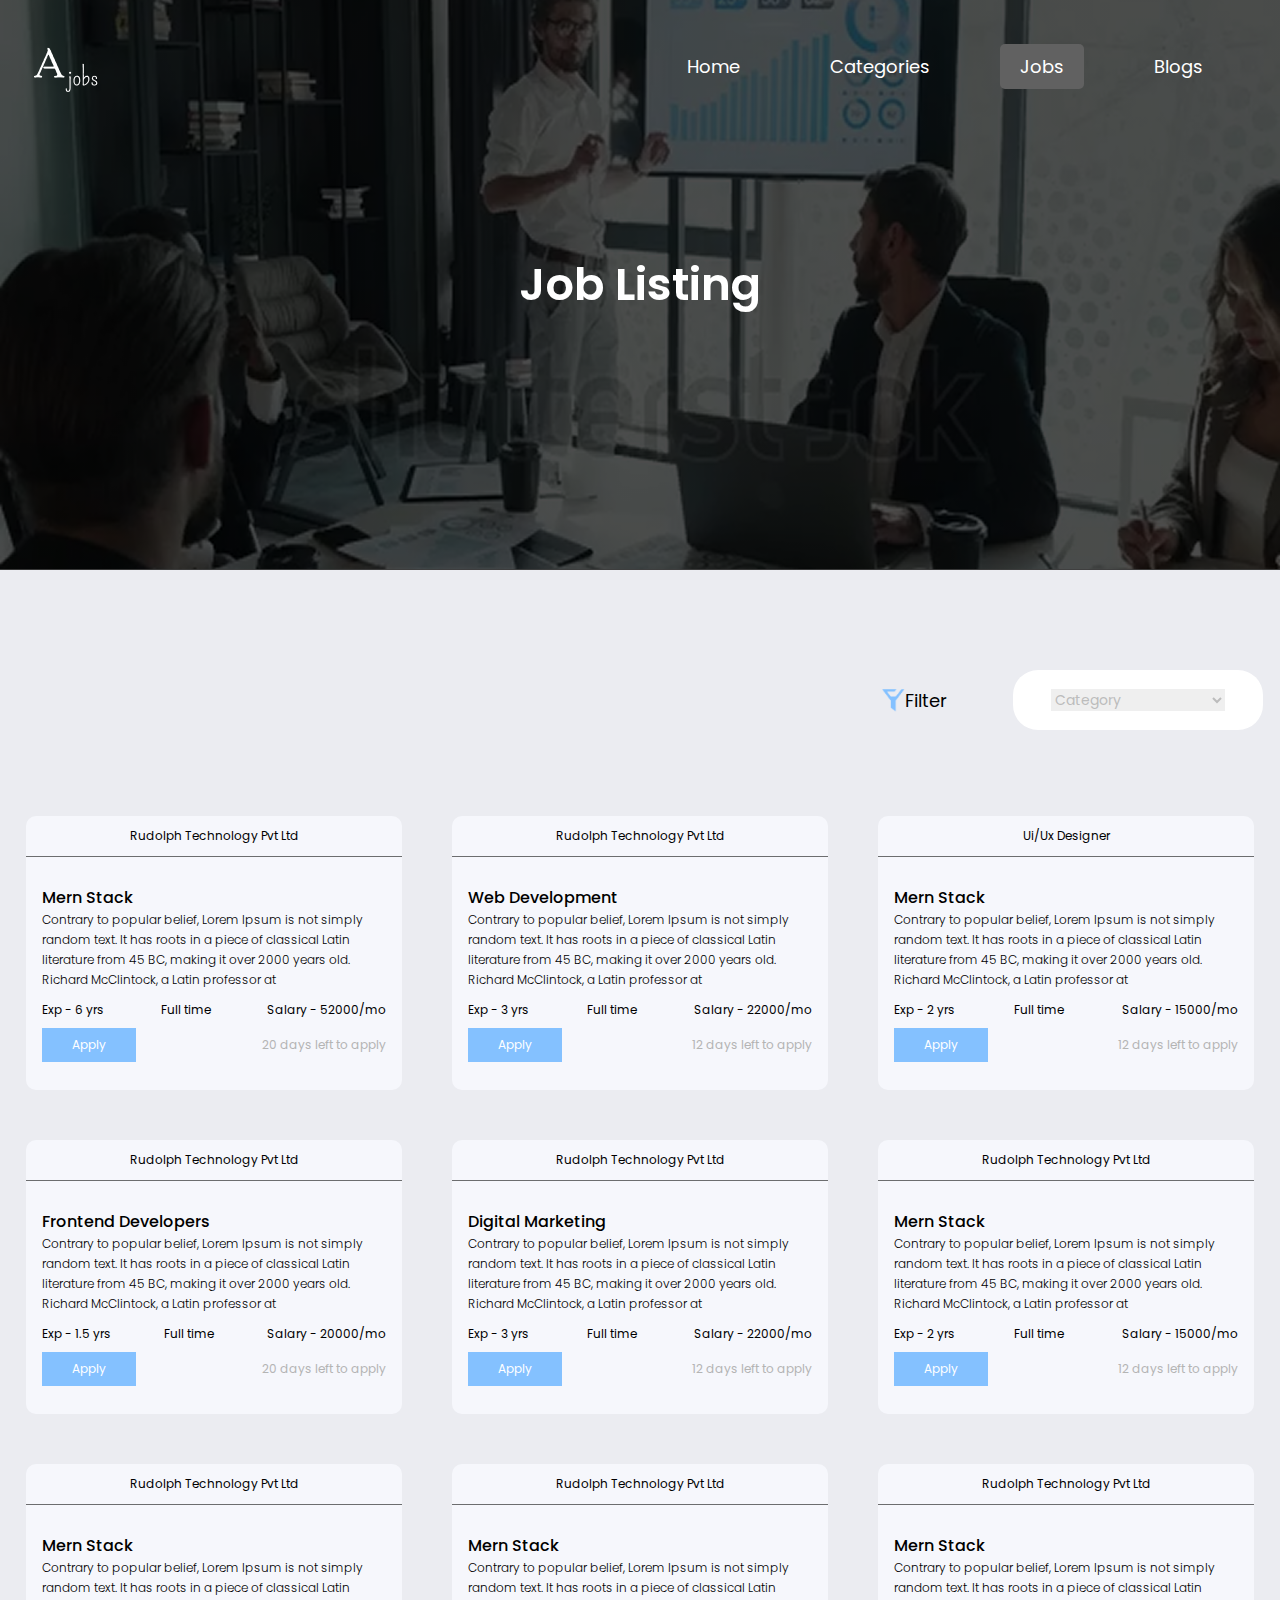
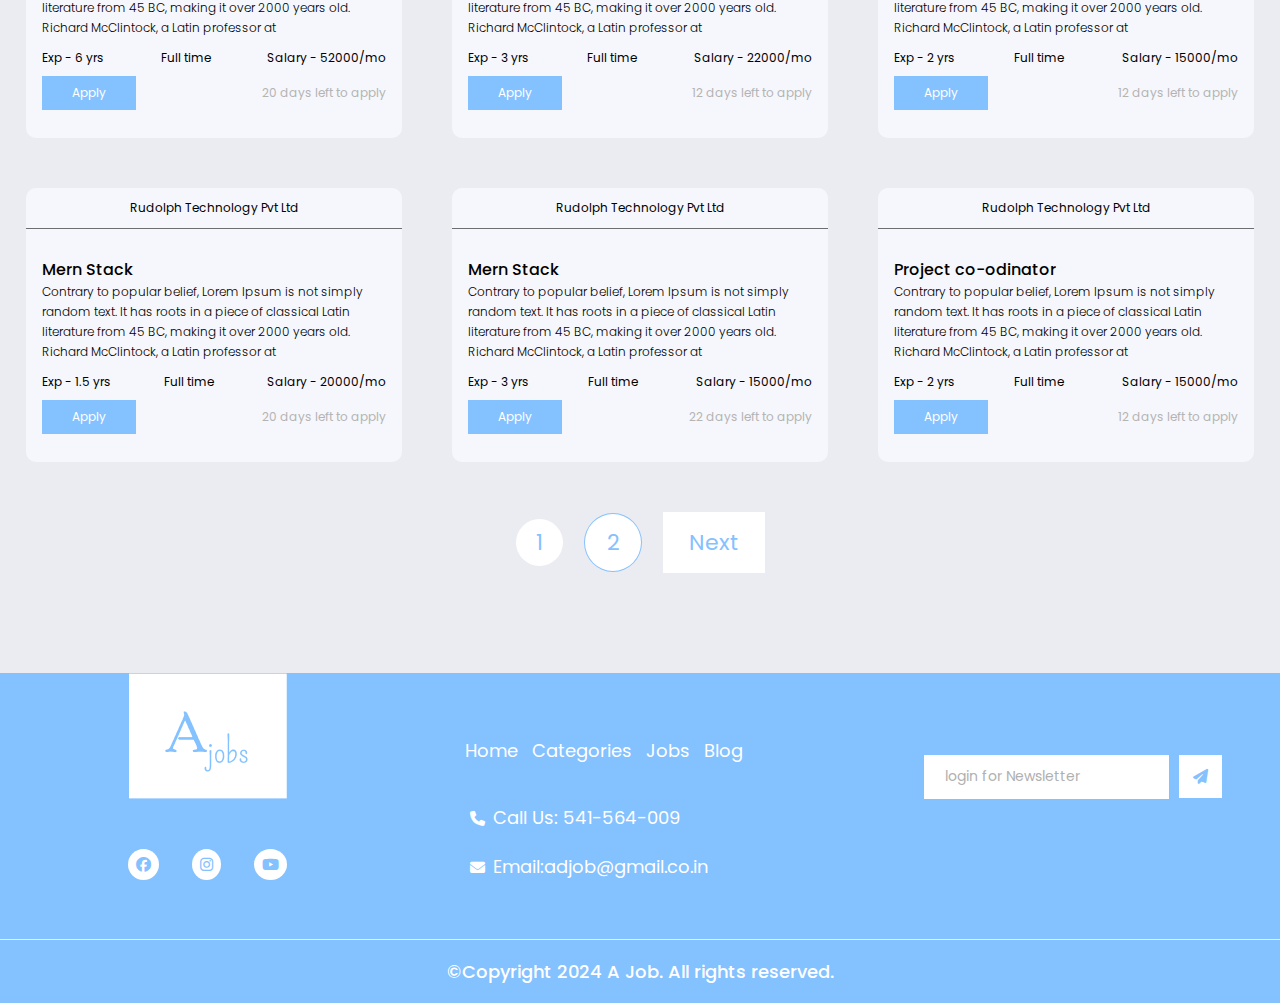
<file: joblisting.html>
<!DOCTYPE html>
<html lang="en">

<head>
    <meta charset="UTF-8">
    <meta name="viewport" content="width=device-width, initial-scale=1.0">
    <title>JobsPath</title>
    <!-- fabiconlink -->
    <link rel="apple-touch-icon" sizes="180x180" href="./fabicon/apple-touch-icon.png">
    <link rel="icon" type="image/png" sizes="32x32" href="./fabicon/favicon-32x32.png">
    <link rel="icon" type="image/png" sizes="16x16" href="./fabicon/favicon-16x16.png">
    <link rel="manifest" href="./fabicon/site.webmanifest">

   


    <!-- fabicon link -->
    <!-- Aos -->
    <link href="https://unpkg.com/aos@2.3.1/dist/aos.css" rel="stylesheet">
    <!-- font awsome -->
    <link rel="stylesheet" href=" https://cdnjs.cloudflare.com/ajax/libs/font-awesome/6.7.2/css/all.min.css">
    <!-- Css-link -->
    <link rel="stylesheet" href="./css/joblisting.css">

</head>

<body>
    <!--------------------------------------------------- header---------------------start------------ -->

    <header>
        <nav>
            <div class="bottom_navbar">
                <div class="container">
                    <div class="bottom_navbar_main">
                        <div class="logo_all">
                            <div class="logo">
                                <a href="./index.html"><img src="./images/logo3.png" alt="logo"></a>
                            </div>

                            <div class="toggler" onclick="showSidebar()">
                                <i class="fa-solid fa-bars"></i>

                            </div>

                        </div>
                        <div class="navlist">
                            <ul class="mainmenu hidebutton">
                                <li class="hidebutton"><a href="./index.html">Home</a></li>
                                <li><a href="./jobspath.html">Categories</a></li>
                                <li><a class="active" href="./joblisting.html">Jobs</a></li>
                                <li><a href="./index.html#blog">Blogs</a></li>

                                <!-- <li class="toggler" onclick="showSidebar()"><a href="#"><i class="fa-solid fa-bars"></i></a></li> -->
                            </ul>

                            <ul class="slidebar">
                                <li class="cross" onclick="hidesidebar()"><a href="#"> <i
                                            class="fa-solid fa-circle-xmark"></i></a></li>
                                <li ><a href="index.html">Home</a></li>
                                <li><a href="./jobspath.html">Categories</a></li>
                                <li><a class="active"  href="./joblisting.html">Jobs</a></li>
                                <li><a href="./index.html#blog">Blogs</a></li>
                              
                            </ul>


                        </div>


                    </div>
                </div>
            </div>

        </nav>
    </header>

    <!---------------------------- header------------------------------------------End----------------------------------- -->

    <!-- -------------------------banner------------ -->
    <section class="banner">
        <div class="container">
            <div class="row">
                <h1 data-aos="fade-down" data-aos-easing="linear" data-aos-duration="2500">Job Listing</h1>
            </div>
        </div>

    </section>
    <!--------------------- banner-end-------------------------- -->

    <!-- main -->

    <main>
        <section class="fliter common-padding">
            <div class="container">
                <div class="row">
                    <div class="filter_main">
                        <div class="fill">
                            <figure>
                                <img src="./images/filter.png" alt="">
                            </figure>
                            <p>Filter</p>
                        </div>

                        <div class="select-box">
                            <select id="mySelect">
                                <option value="" disabled selected>Category</option>
                                <option value="2">Option 2</option>
                                <option value="3">Option 3</option>
                                <option value="4">Option 4</option>
                                <option value="5">Option 5</option>
                                <option value="6">Option 6</option>
                                <option value="7">Option 7</option>
                            </select>
                        </div>
                    </div>

                   
                    <div class="jobcard_main">

                        <div class="jobcard jobcard1">
                            <div class="top_heading">
                                <p>Rudolph Technology Pvt Ltd</p>
                            </div>
                            <div class="bottom-txt">
                                <p>Mern Stack</p>
                                <p>Contrary to popular belief, Lorem Ipsum is not simply random text. It has roots in a piece of classical Latin literature from 45 BC, making it over 2000 years old. Richard McClintock, a Latin professor at </p>
    
                                <div class="jd">
                                    <p>Exp - 6 yrs</p>
                                    <p>Full time</p>
                                    <p>Salary - 52000/mo</p>
                                </div>
                                <div class="apply">
                                     <a class="button_apply02" href="./apply.html">Apply</a>
                                    <p>20 days left to apply</p>
                                </div>
                            </div>   
                        </div>
    
                        <div class="jobcard jobcard2">
                            <div class="top_heading">
                                <p>Rudolph Technology Pvt Ltd</p>
                            </div>
                            <div class="bottom-txt">
                                <p>Web Development</p>
                                <p>Contrary to popular belief, Lorem Ipsum is not simply random text. It has roots in a piece of classical Latin literature from 45 BC, making it over 2000 years old. Richard McClintock, a Latin professor at </p>
    
                                <div class="jd">
                                    <p>Exp - 3 yrs</p>
                                    <p>Full time</p>
                                    <p>Salary - 22000/mo</p>
                                </div>
                                <div class="apply">
                                     <a class="button_apply02" href="./apply.html">Apply</a>
                                    <p>12 days left to apply</p>
                                </div>
                            </div>   
                        </div>
    
                        <div class="jobcard jobcard3">
                            <div class="top_heading">
                                <p>Ui/Ux Designer</p>
                            </div>
                            <div class="bottom-txt">
                                <p>Mern Stack</p>
                                <p>Contrary to popular belief, Lorem Ipsum is not simply random text. It has roots in a piece of classical Latin literature from 45 BC, making it over 2000 years old. Richard McClintock, a Latin professor at </p>
    
                                <div class="jd">
                                    <p>Exp - 2 yrs</p>
                                    <p>Full time</p>
                                    <p>Salary - 15000/mo</p>
                                </div>
                                <div class="apply">
                                     <a class="button_apply02" href="./apply.html">Apply</a>
                                    <p>12 days left to apply</p>
                                </div>
                            </div>   
                        </div>

                        <div class="jobcard jobcard4">
                            <div class="top_heading">
                                <p>Rudolph Technology Pvt Ltd</p>
                            </div>
                            <div class="bottom-txt">
                                <p>Frontend Developers</p>
                                <p>Contrary to popular belief, Lorem Ipsum is not simply random text. It has roots in a piece of classical Latin literature from 45 BC, making it over 2000 years old. Richard McClintock, a Latin professor at </p>
    
                                <div class="jd">
                                    <p>Exp - 1.5 yrs</p>
                                    <p>Full time</p>
                                    <p>Salary - 20000/mo</p>
                                </div>
                                <div class="apply">
                                     <a class="button_apply02" href="./apply.html">Apply</a>
                                    <p>20 days left to apply</p>
                                </div>
                            </div>   
                        </div>

                        <div class="jobcard jobcard5">
                            <div class="top_heading">
                                <p>Rudolph Technology Pvt Ltd</p>
                            </div>
                            <div class="bottom-txt">
                                <p>Digital Marketing</p>
                                <p>Contrary to popular belief, Lorem Ipsum is not simply random text. It has roots in a piece of classical Latin literature from 45 BC, making it over 2000 years old. Richard McClintock, a Latin professor at </p>
    
                                <div class="jd">
                                    <p>Exp - 3 yrs</p>
                                    <p>Full time</p>
                                    <p>Salary - 22000/mo</p>
                                </div>
                                <div class="apply">
                                     <a class="button_apply02" href="./apply.html">Apply</a>
                                    <p>12 days left to apply</p>
                                </div>
                            </div>   
                        </div>
    

                        <div class="jobcard jobcard6">
                            <div class="top_heading">
                                <p>Rudolph Technology Pvt Ltd</p>
                            </div>
                            <div class="bottom-txt">
                                <p>Mern Stack</p>
                                <p>Contrary to popular belief, Lorem Ipsum is not simply random text. It has roots in a piece of classical Latin literature from 45 BC, making it over 2000 years old. Richard McClintock, a Latin professor at </p>
    
                                <div class="jd">
                                    <p>Exp - 2 yrs</p>
                                    <p>Full time</p>
                                    <p>Salary - 15000/mo</p>
                                </div>
                                <div class="apply">
                                     <a class="button_apply02" href="./apply.html">Apply</a>
                                    <p>12 days left to apply</p>
                                </div>
                            </div>   
                        </div>
    

                        <div class="jobcard jobcard7">
                            <div class="top_heading">
                                <p>Rudolph Technology Pvt Ltd</p>
                            </div>
                            <div class="bottom-txt">
                                <p>Mern Stack</p>
                                <p>Contrary to popular belief, Lorem Ipsum is not simply random text. It has roots in a piece of classical Latin literature from 45 BC, making it over 2000 years old. Richard McClintock, a Latin professor at </p>
    
                                <div class="jd">
                                    <p>Exp - 6 yrs</p>
                                    <p>Full time</p>
                                    <p>Salary - 52000/mo</p>
                                </div>
                                <div class="apply">
                                     <a class="button_apply02" href="./apply.html">Apply</a>
                                    <p>20 days left to apply</p>
                                </div>
                            </div>   
                        </div>

                        <div class="jobcard jobcard8">
                            <div class="top_heading">
                                <p>Rudolph Technology Pvt Ltd</p>
                            </div>
                            <div class="bottom-txt">
                                <p>Mern Stack</p>
                                <p>Contrary to popular belief, Lorem Ipsum is not simply random text. It has roots in a piece of classical Latin literature from 45 BC, making it over 2000 years old. Richard McClintock, a Latin professor at </p>
    
                                <div class="jd">
                                    <p>Exp - 3 yrs</p>
                                    <p>Full time</p>
                                    <p>Salary - 22000/mo</p>
                                </div>
                                <div class="apply">
                                     <a class="button_apply02" href="./apply.html">Apply</a>
                                    <p>12 days left to apply</p>
                                </div>
                            </div>   
                        </div>

                        <div class="jobcard jobcard9">
                            <div class="top_heading">
                                <p>Rudolph Technology Pvt Ltd</p>
                            </div>
                            <div class="bottom-txt">
                                <p>Mern Stack</p>
                                <p>Contrary to popular belief, Lorem Ipsum is not simply random text. It has roots in a piece of classical Latin literature from 45 BC, making it over 2000 years old. Richard McClintock, a Latin professor at </p>
    
                                <div class="jd">
                                    <p>Exp - 2 yrs</p>
                                    <p>Full time</p>
                                    <p>Salary - 15000/mo</p>
                                </div>
                                <div class="apply">
                                     <a class="button_apply02" href="./apply.html">Apply</a>
                                    <p>12 days left to apply</p>
                                </div>
                            </div>   
                        </div>

                        <div class="jobcard jobcard10">
                            <div class="top_heading">
                                <p>Rudolph Technology Pvt Ltd</p>
                            </div>
                            <div class="bottom-txt">
                                <p>Mern Stack</p>
                                <p>Contrary to popular belief, Lorem Ipsum is not simply random text. It has roots in a piece of classical Latin literature from 45 BC, making it over 2000 years old. Richard McClintock, a Latin professor at </p>
    
                                <div class="jd">
                                    <p>Exp - 1.5 yrs</p>
                                    <p>Full time</p>
                                    <p>Salary - 20000/mo</p>
                                </div>
                                <div class="apply">
                                     <a class="button_apply02" href="./apply.html">Apply</a>
                                    <p>20 days left to apply</p>
                                </div>
                            </div>   
                        </div>

                        <div class="jobcard jobcard11">
                            <div class="top_heading">
                                <p>Rudolph Technology Pvt Ltd</p>
                            </div>
                            <div class="bottom-txt">
                                <p>Mern Stack</p>
                                <p>Contrary to popular belief, Lorem Ipsum is not simply random text. It has roots in a piece of classical Latin literature from 45 BC, making it over 2000 years old. Richard McClintock, a Latin professor at </p>
    
                                <div class="jd">
                                    <p>Exp - 3 yrs</p>
                                    <p>Full time</p>
                                    <p>Salary - 15000/mo</p>
                                </div>
                                <div class="apply">
                                     <a class="button_apply02" href="./apply.html">Apply</a>
                                    <p>22 days left to apply</p>
                                </div>
                            </div>   
                        </div>

                        <div class="jobcard jobcard12">
                            <div class="top_heading">
                                <p>Rudolph Technology Pvt Ltd</p>
                            </div>
                            <div class="bottom-txt">
                                <p>Project co-odinator</p>
                                <p>Contrary to popular belief, Lorem Ipsum is not simply random text. It has roots in a piece of classical Latin literature from 45 BC, making it over 2000 years old. Richard McClintock, a Latin professor at </p>
    
                                <div class="jd">
                                    <p>Exp - 2 yrs</p>
                                    <p>Full time</p>
                                    <p>Salary - 15000/mo</p>
                                </div>
                                <div class="apply">
                                     <a class="button_apply02" href="./apply.html">Apply</a>
                                    <p>12 days left to apply</p>
                                </div>
                            </div>   
                        </div>

                       
    
    

    
    
    
                        
                    </div>

                    <div class="btn-pages">
                        <a href="#">1</a>
                        <a href="#">2</a>
                        <a href="#">Next</a>
                    </div>
                </div>
            </div>
        </section>
    </main>









    <!-- main-end -->




        <!-- footer start -->



        <footer>
            <div class="top">
            <div class="container">
                <div class="row">
    
    
    
                    <div class="upper_footer">
                        <div class="left_part">
                            <figure>
                               <a href="./index.html"><img src="./images/footerlogo.png" alt="logo"></a> 
    
                            </figure>
                            <div class="icon">
                               <a href="www.facebook.com"><i class="fa-brands fa-facebook"></i></a> 
                               <a href="wwww.instagram.com"><i class="fa-brands fa-instagram"></i></a>
                               <a href="wwww.youtube.com"><i class="fa-brands fa-youtube"></i></a>
                            </div>
    
                        </div>
    
                        <div class="middle_part">
                            <ul>
                                <li><a href="./index.html">Home</a></li>
                                <li><a href="./jobspath.html">Categories</a></li>
                                <li><a href="./joblisting.html">Jobs</a></li>
                                <li><a href="./index.html#blog">Blog</a></li>
                            </ul>
                           
    
                                <div class="call">
                                    <i class="fa-solid fa-phone"></i>
                                    <a href="tel:+541-564-009">Call Us: 541-564-009</a>
                                </div>
    
                                <div class="email">
                                    <i class="fa-solid fa-envelope"></i>
                                    <a href="mailto:adjob@gmail.co.in">Email:adjob@gmail.co.in</a>
                                </div>
                         
                            
    
                        </div>
                        <div class="rightpart">
                            <input type="text" name="name" id="name" placeholder="login for Newsletter">
                            <i class="fa-solid fa-paper-plane" ></i>
                        </div>
    
                    </div>

                    
    
    
    
                </div>
    
            </div>
            <div class="lower-footer">
                <p>&copy;Copyright 2024 <a href="#"> A Job.</a> All rights reserved.</p>
            </div>
    
    
    
        </footer>
    

    <script src="./js/index3.js"></script>
    <script src="https://unpkg.com/aos@2.3.1/dist/aos.js"></script>
    <script>
        AOS.init();
    </script>


</body>

</html>
</file>
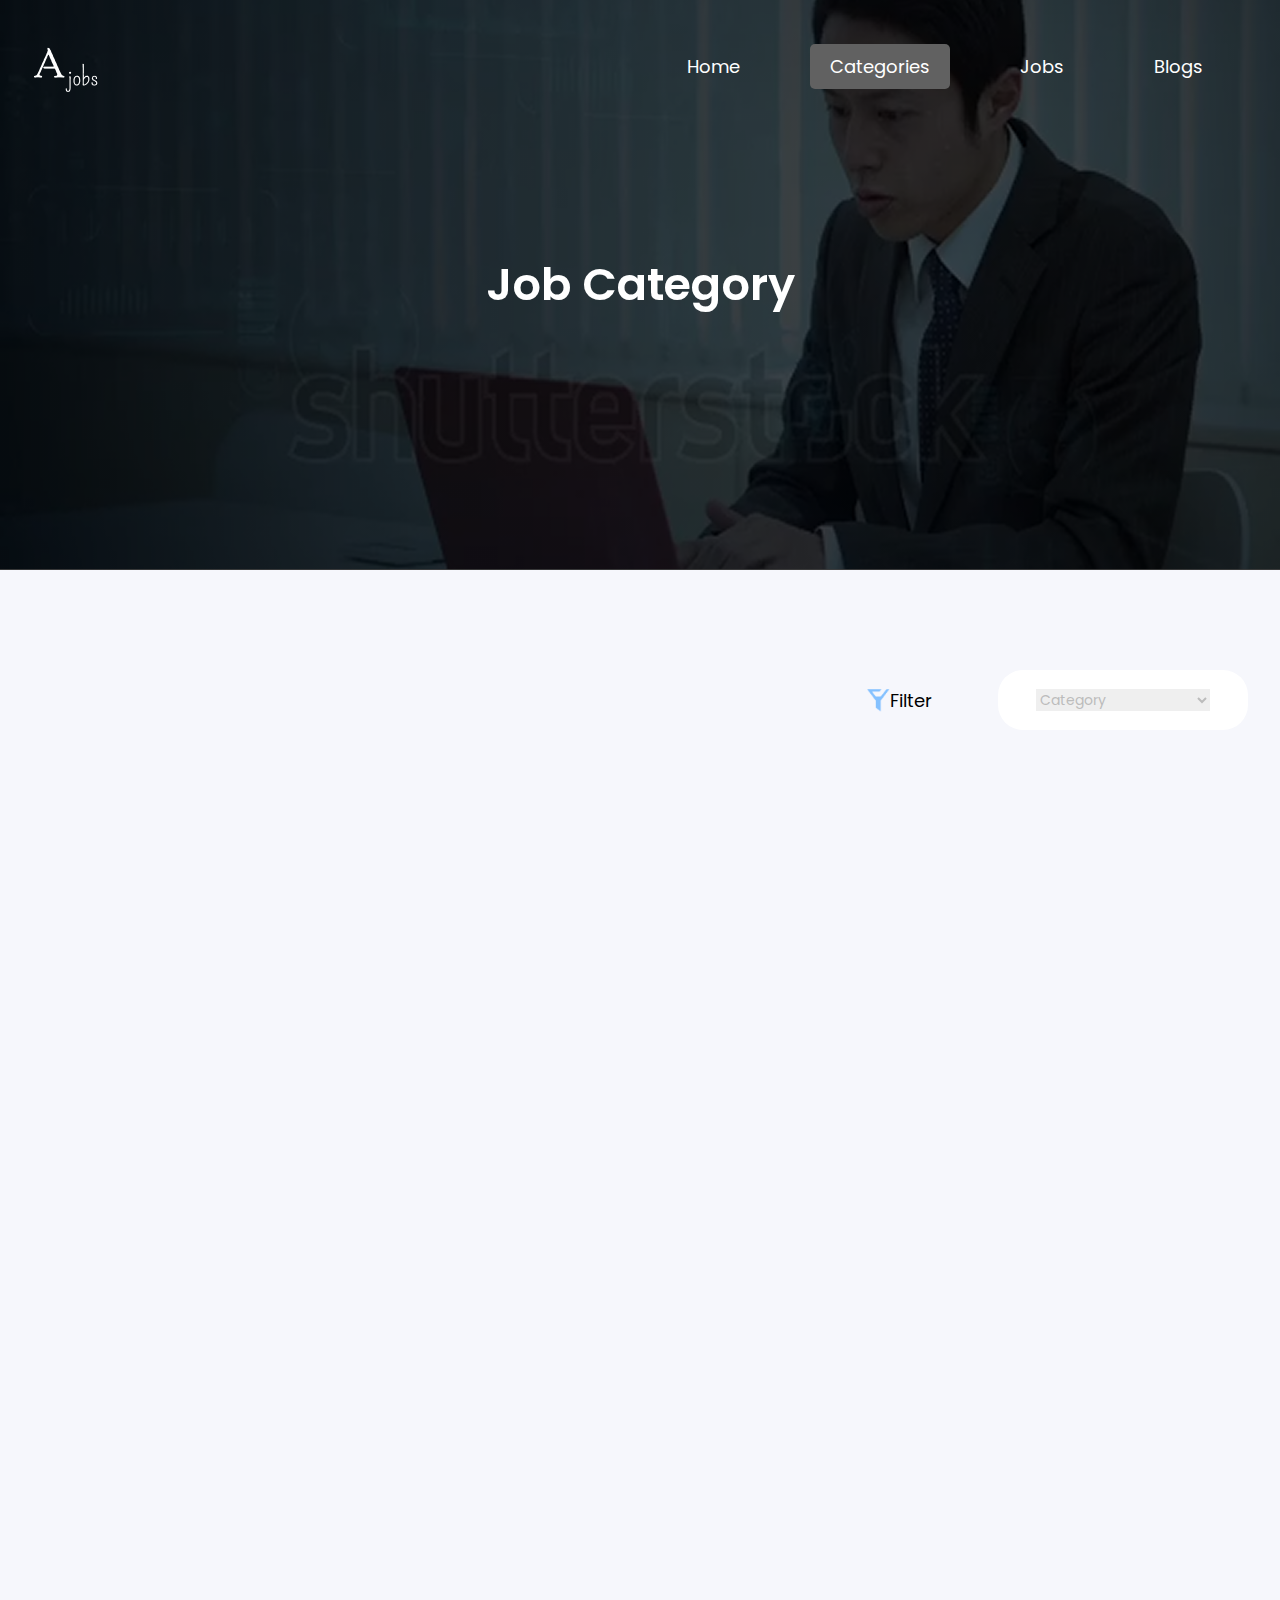
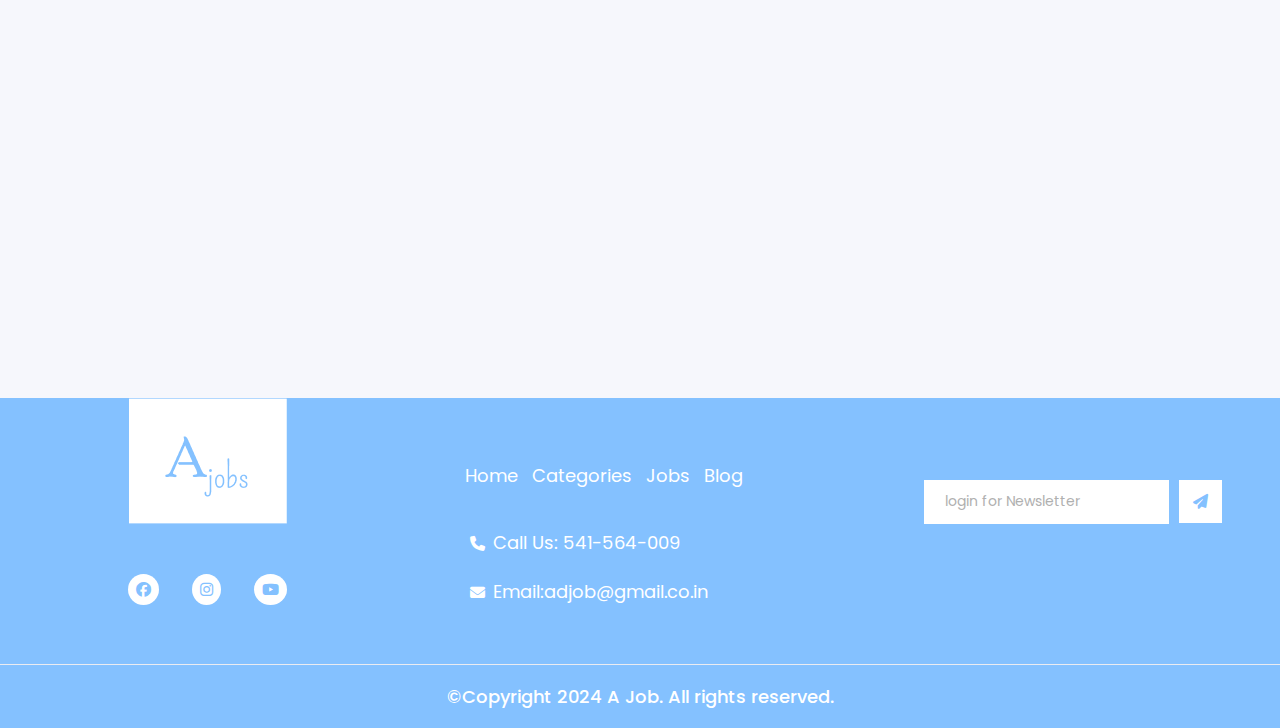
<file: jobspath.html>
<!DOCTYPE html>
<html lang="en">

<head>
    <meta charset="UTF-8">
    <meta name="viewport" content="width=device-width, initial-scale=1.0">
    <title>JobsPath</title>
    <!-- fabiconlink -->
    <link rel="apple-touch-icon" sizes="180x180" href="./fabicon/apple-touch-icon.png">
    <link rel="icon" type="image/png" sizes="32x32" href="./fabicon/favicon-32x32.png">
    <link rel="icon" type="image/png" sizes="16x16" href="./fabicon/favicon-16x16.png">
    <link rel="manifest" href="./fabicon/site.webmanifest">

   


    <!-- fabicon link -->
    <!-- Aos -->
    <link href="https://unpkg.com/aos@2.3.1/dist/aos.css" rel="stylesheet">
    <!-- font awsome -->
    <link rel="stylesheet" href=" https://cdnjs.cloudflare.com/ajax/libs/font-awesome/6.7.2/css/all.min.css">
    <!-- Css-link -->
    <link rel="stylesheet" href="./css/jobspath.css">

</head>

<body>

    <header>
        <nav>
            <div class="bottom_navbar">
                <div class="container">
                    <div class="bottom_navbar_main">
                        <div class="logo_all">
                            <div class="logo">
                                <a href="./index.html"><img src="./images/logo3.png" alt="logo"></a>
                            </div>

                            <div class="toggler" onclick="showSidebar()">
                                <i class="fa-solid fa-bars"></i>

                            </div>

                        </div>
                        <div class="navlist">
                            <ul class="mainmenu hidebutton">
                                <li class="hidebutton"><a href="./index.html">Home</a></li>
                                <li><a class="active"href="./jobspath.html">Categories</a></li>
                                <li><a href="./joblisting.html">Jobs</a></li>
                                <li><a href="./index.html#blog">Blogs</a></li>

                                <!-- <li class="toggler" onclick="showSidebar()"><a href="#"><i class="fa-solid fa-bars"></i></a></li> -->
                            </ul>

                            <ul class="slidebar">
                                <li class="cross" onclick="hidesidebar()"><a href="#"> <i
                                            class="fa-solid fa-circle-xmark"></i></a></li>
                                <li ><a href="index.html">Home</a></li>
                                <li><a class="active" href="./jobspath.html">Categories</a></li>
                                <li><a href="./joblisting.html">Jobs</a></li>
                                <li><a href="./index.html#blog">Blogs</a></li>
                               
                            </ul>


                        </div>


                    </div>
                </div>
            </div>

        </nav>
    </header>

    <!-- -------------------------banner------------ -->
    <section class="banner">
        <div class="container">
            <div class="row">
                <h1 data-aos="fade-down" data-aos-easing="linear" data-aos-duration="2500">Job Category</h1>
            </div>
        </div>

    </section>
    <!--------------------- banner-end-------------------------- -->

    <main>
        <section class="fliter">
            <div class="container">
                <div class="row">
                    <div class="filter_main">
                        <div class="fill">
                            <figure>

                                <img src="./images/filter.png" alt="">


                            </figure>
                            <p>Filter</p>
                        </div>

                        <div class="select-box">
                            <select id="mySelect">
                                <option value="" disabled selected>Category</option>
                                <option value="2">Option 2</option>
                                <option value="3">Option 3</option>
                                <option value="4">Option 4</option>
                                <option value="5">Option 5</option>
                                <option value="6">Option 6</option>
                                <option value="7">Option 7</option>
                            </select>
                        </div>

                    </div>

                    <div class="path-main">


                        <div class="card card1" data-aos="fade-right" data-aos-duration="3000">
                            <figure>
                               <a href="#"><img src="./images/path1.2.png" alt="pathpic"></a> 
                            </figure>
                            <div class="txt">
                               <a href="#">Customer Support Car</a>
                                <p>52 Jobs Available</p>
                            </div>
                        </div>


                        <div class="card card2" data-aos="flip-up" data-aos-duration="3000">
                            <figure>
                              <a href="#"><img src="./images/path2.2.png" alt="pathpic"></a>  
                            </figure>
                            <div class="txt">
                                <a href="#">Design & Development</a>
                                <p>12 Jobs Available</p>
                            </div>
                        </div>


                        <div class="card card3" data-aos="flip-up" data-aos-duration="2000">
                            <figure>
                                <a href="#"> <img src="./images/path3.2.png" alt="pathpic"></a>
                            </figure>
                            <div class="txt">
                                <a href="#">Marketing & Managment</a>
                                <p>26 Jobs Available</p>
                            </div>
                        </div>

                        <div class="card card4" data-aos="fade-left" data-aos-duration="3000">
                            <figure>
                                <a href="#"> <img src="./images/path4.1.png" alt="pathpic"></a>
                            </figure>
                            <div class="txt">
                                <a href="#">Human Resource</a>
                                <p>12 Jobs Available</p>
                            </div>
                        </div>

                        <div class="card card5" data-aos="fade-right" data-aos-duration="3000">
                            <figure>
                                <a href="#"><img src="./images/path5.1.png" alt="pathpic"></a>
                            </figure>
                            <div class="txt">
                                <a href="#">Project Managment</a>
                                <p>26 Jobs Available</p>
                            </div>
                        </div>

                        <div class="card card6" data-aos="flip-up" data-aos-duration="3000">
                            <figure>
                                <a href="#"> <img src="./images/path6.1.png" alt="pathpic"></a>
                            </figure>
                            <div class="txt">
                                <a href="#">Data Analysis</a>
                                <p>54 Jobs Available</p>
                            </div>
                        </div>

                        <div class="card card7" data-aos="flip-up" data-aos-duration="3000">
                            <figure>
                                <a href="#"> <img src="./images/path7.1.png" alt="pathpic"></a>
                            </figure>
                            <div class="txt">
                                <a href="#">Cyber Security</a>
                                <p>22 Jobs Available</p>
                            </div>
                        </div>

                        <div class="card card8" data-aos="fade-left" data-aos-duration="3000">
                            <figure>
                                <a href="#"> <img src="./images/path8.1.png" alt="pathpic"></a>
                            </figure>
                            <div class="txt">
                                <a href="#">Consulting Service</a>
                                 <p>22 Jobs Available</p>
                            </div>
                        </div>

                        <div class="card card9" data-aos="fade-right" data-aos-duration="3000">
                            <figure>
                                <a href="#">  <img src="./images/path5.1.png" alt="pathpic"></a>
                            </figure>
                            <div class="txt">
                                <a href="#">Graphics Design</a>
                                <p>26 Jobs Available</p>
                            </div>
                        </div>

                        <div class="card card10" data-aos="flip-up" data-aos-duration="3000">
                            <figure>
                                <a href="#"> <img src="./images/path6.1.png" alt="pathpic"></a>
                            </figure>
                            <div class="txt">
                                <a href="#">Web Design</a>
                                <p>54 Jobs Available</p>
                            </div>
                        </div>

                        <div class="card card11" data-aos="flip-up" data-aos-duration="3000">
                            <figure>
                                <a href="#"> <img src="./images/path7.1.png" alt="pathpic"></a>
                            </figure>
                            <div class="txt">
                                <a href="#">A-Inteligence</a>
                                <p>22 Jobs Available</p>
                            </div>
                        </div>

                        <div class="card card12" data-aos="fade-left" data-aos-duration="3000">
                            <figure>
                                <a href="#"> <img src="./images/path8.1.png" alt="pathpic"></a>
                            </figure>
                            <div class="txt">
                                <a href="#">Video Editing</a>
                                <p>22 Jobs Available</p>
                            </div>
                        </div>
                        <div class="card card13" data-aos="fade-right" data-aos-duration="3000">
                            <figure>
                                <a href="#"> <img src="./images/path5.1.png" alt="pathpic"></a>
                            </figure>
                            <div class="txt">
                                <a href="#">Finance & Banking</a>
                                <p>26 Jobs Available</p>
                            </div>
                        </div>

                        <div class="card card14" data-aos="flip-up" data-aos-duration="3000">
                            <figure>
                                <a href="#"> <img src="./images/path6.1.png" alt="pathpic"></a>
                            </figure>
                            <div class="txt">
                                <a href="#">Automation</a>
                                <p>54 Jobs Available</p>
                            </div>
                        </div>

                        <div class="card card15" data-aos="flip-up" data-aos-duration="3000">
                            <figure>
                                <a href="#"> <img src="./images/path7.1.png" alt="pathpic"></a>
                            </figure>
                            <div class="txt">
                                <a href="#">Animation & VFX</a>
                                <p>22 Jobs Available</p>
                            </div>
                        </div>

                        <div class="card card16" data-aos="fade-left" data-aos-duration="3000">
                            <figure>
                                <a href="#"> <img src="./images/path8.1.png" alt="pathpic"></a>
                            </figure>
                            <div class="txt">
                                <a href="#">Consulting Service</a>
                                <p>22 Jobs Available</p>
                            </div>
                        </div>



                    </div>








                </div>
            </div>
        </section>
    </main>


    <footer>
        <div class="container">
            <div class="row">



                <div class="upper_footer">
                    <div class="left_part">
                        <figure>
                           <a href="./index.html"><img src="./images/footerlogo.png" alt="logo"></a> 

                        </figure>
                        <div class="icon">
                           <a href="www.facebook.com"><i class="fa-brands fa-facebook"></i></a> 
                           <a href="wwww.instagram.com"><i class="fa-brands fa-instagram"></i></a>
                           <a href="wwww.youtube.com"><i class="fa-brands fa-youtube"></i></a>
                        </div>

                    </div>

                    <div class="middle_part">
                        <ul>
                            <li><a href="./index.html">Home</a></li>
                            <li><a href="./jobspath.html">Categories</a></li>
                            <li><a href="./joblisting.html">Jobs</a></li>
                            <li><a href="./index.html#blog">Blog</a></li>
                        </ul>
                       

                            <div class="call">
                                <i class="fa-solid fa-phone"></i>
                                <a href="tel:+541-564-009">Call Us: 541-564-009</a>
                            </div>

                            <div class="email">
                                <i class="fa-solid fa-envelope"></i>
                                <a href="mailto:adjob@gmail.co.in">Email:adjob@gmail.co.in</a>
                            </div>
                     
                        

                    </div>
                    <div class="rightpart">
                        <input type="text" name="name" id="name" placeholder="login for Newsletter">
                        <i class="fa-solid fa-paper-plane" ></i>
                    </div>

                </div>



            </div>

        </div>

        <div class="lower-footer">
            <p>&copy;Copyright 2024 <a href="#"> A Job.</a> All rights reserved.</p>
        </div>

    </footer>

    <script src="./js/index2.js"></script>
    <script src="https://unpkg.com/aos@2.3.1/dist/aos.js"></script>
    <script>
        AOS.init();
    </script>


</body>

</html>
</file>
<file: css/style.css>
/* ---------------------------------------common css --------------------------------------------*/
@import url('https://fonts.googleapis.com/css2?family=Poppins:ital,wght@0,100;0,200;0,300;0,400;0,500;0,600;0,700;0,800;0,900;1,100;1,200;1,300;1,400;1,500;1,600;1,700;1,800;1,900&display=swap');
*{
    margin: 0;
    padding: 0;
    box-sizing: border-box;
    font-family: "Poppins", serif;
}
:root {
    --primary-color: #84C1FF;
   
   
  }
html,body{
    overflow-x: hidden;
    overflow-y: auto;
   
 }

html{
    font-size: 62.5%;
    
}
h1{
    font-size: 5.0rem;
    color: #FFFFFF;
    font-weight: 600;
}
h2{
    font-size: 4.5rem;
    color: #FFFFFF;
    font-weight: 600;

    
}
h3{
    font-size: 3.5rem;
    color: #000000;
    font-weight: 500;
   

}
h4{
    font-size: 2.9rem;
    color: #D1D1D1;
    font-weight: 800;

}
.button_apply01{
    padding: 15px 50px;
    font-size: 2.0rem;
    color: #FFFFFF;
    background-color: var(--primary-color);
    /* display: block; */
}


.button_apply02{
    padding: 8px 30px 8px 30px;
    font-size: 1.2rem;
    color: #FFFFFF;
    background-color: var(--primary-color);
}
.button_apply03{
    padding: 15px 54px 12px 58px;
    font-size: 1.8rem;
    color: #FFFFFF;
    background-color: var(--primary-color);
    display: block;
}
.button_view_all{
    padding: 16px 42px 16px 42px;
    font-size: 2.2rem;
    color: #FFFFFF;
    background-color: var(--primary-color);
}
.button_view_more{
    padding: 16px 34px 17px 38px;
    font-size: 1.8rem;
    color: #FFFFFF;
    background-color: var(--primary-color);
}


.button_view_jobs{
    padding: 7px 18px 7px 18px;
    font-size: 1.2rem;
    color: #FFFFFF;
    background-color: var(--primary-color);
}
.button_upload{
    padding: 15px 26px;
    font-size: 2.2rem;
    color: #FFFFFF;
    background-color: var(--primary-color);
}
.button_upload_02{
    padding: 16px 37px 15px 33px;
    font-size: 1.8rem;
    background-color: #FFFFFF;
    color: var(--primary-color);
}



img{
    width: 100%;
    height: 100%;
    object-fit: cover;
    display: block;
}

a{
    text-decoration:none ;
}
ul{
    list-style: none;
}
section,
.row{
    display: flex;
    flex-direction: column;
    justify-content: center;
    align-items: center;
}
.container{
    max-width: 1250px;
    width: 100%;
    padding: 0 15px;
    margin: 0 auto;
    /* border: 10px solid green; */
}
.common-padding{
    padding:100px 0;
    
}
.row{
    margin: 0 -15px;
}


/*-------------------------------------------------------- common css end -----------------------------*/



/* ----------------------UpperNavbar -------------*/
nav{
    /* position: absolute; */
    width: 100%;
    z-index: 100;
}
.upper_nav{
    background-color: var(--primary-color);
    padding-top: 10px;
    padding-bottom: 12px;
}
.upper_nav_main{
    display: flex;
    justify-content: space-between;
    align-items: center;
}
.upper_nav_main .address{
    display: flex;
    align-items: center;
}
.upper_nav_main .right_part{
    display: flex;
    align-items: center;
}
.upper_nav_main .right_part .call,.upper_nav_main .right_part .email{
    display: flex;
    align-items: center;
    margin: 0 40px;
}
.upper_nav_main .right_part .call i,.upper_nav_main .right_part .email i,.upper_nav_main .address i{
    margin-right: 3px;
    font-size: 1.4rem;
    color: white;

   
}
.upper_nav_main .right_part .call a,.upper_nav_main .right_part .email a,.upper_nav_main .address a{
    margin-left: 3px;
    font-size: 1.4rem;
    color: white;

}
.upper_nav_main .address a:hover,
.upper_nav_main .address i:hover{  
    color: #000000;
}
.upper_nav_main .right_part .call a:hover,
.upper_nav_main .right_part .call i:hover,
.upper_nav_main .right_part .email a:hover ,
.upper_nav_main .right_part .email i:hover ,
.upper_nav_main .right_part .vector a:hover
 
 {
    color: #000000;

 }

.upper_nav_main .right_part .email{
    margin-right: 100px;
}

/* bottom _navbar */
.bottom_navbar{
    padding-top: 32px;
    position: absolute;
    z-index: 100;
    width: 100%;
}

.bottom_navbar_main{
    display: flex;
    justify-content: space-between;
    align-items: center;
}
.bottom_navbar_main .logo_all{
    display: flex;
    justify-content: space-between;
    align-items: center;
    width: 20%;
}
.bottom_navbar_main .logo_all .toggler{
    font-size: 25px;
    color: white;
    display: none;
}


/* .bottom_navbar_main .logo {
   background: none;
} */
.bottom_navbar_main .navlist .mainmenu {
    display: flex;
    justify-content: space-between;
    align-items: center;
}
.bottom_navbar_main .navlist .mainmenu  li{
    margin: 0 25px;
}
.bottom_navbar_main .navlist .mainmenu  li a{
  font-size: 1.8rem;
  color: white;
  padding: 10px 20px;
 
  border: none;
  cursor: pointer;
  position: relative;
  transition: color 0.3s ease-in-out;

}
.bottom_navbar_main .navlist .mainmenu  li a::after {
    content: "";
    position: absolute;
    left: 0;
    bottom: 0;
    width: 0;
    height: 3px;
    background-color: skyblue; /* Sky blue underline */
    transition: width 0.3s ease-in-out;
}

.bottom_navbar_main .navlist .mainmenu  li a:hover::after {
    width: 100%; /* Expands underline on hover */
}


.bottom_navbar_main .navlist .mainmenu  li a:hover{
  color: var(--primary-color);


}
.bottom_navbar_main .navlist .mainmenu  .active{
    transform: scale(0.95); /* Slightly shrink the button when clicked */
    background-color: rgba(135, 206, 235, 0.2); /* Light sky blue overlay effect */
    padding: 10px 20px;
    border-radius: 5px; /* Optional: Smooth corners */
    background-color: rgb(97, 97, 97);
    

}
.bottom_navbar_main .navlist .mainmenu  .active a:hover::after {
    width: 0%; /* Expands underline on hover */
    
}
.bottom_navbar_main .navlist .mainmenu  .active a:hover{
color: white;
}

.bottom_navbar_main .navlist .mainmenu .toggler i{
    color: white;
    font-size: 25px;

}
/* .bottom_navbar_main .navlist .mainmenu .toggler{
    display: none;
} */

.slidebar{
    position: fixed;
    top: 0;
    right: 0;
    height: 100vh;
    width: 25%;
    z-index: 999;
    background-color: rgba(255, 255, 255, 0.2);
    backdrop-filter: blur(10px);
    box-shadow: -10px 0 10px rgba(0, 0, 0, 0.1);
    display: none;
    flex-direction: column;
    align-items: flex-start;
    justify-content: flex-start;
  

}
.bottom_navbar_main .navlist .slidebar li {
    margin: 20px 0;
    width: 100%;
   
}
.bottom_navbar_main .navlist .slidebar li a{
    width: 100%;
    color: black;
 
}
.slidebar .cross a i{
    font-size: 2.5rem;
    color: black;

}
.slidebar .cross a i:hover{
    color: black;
}
.bottom_navbar_main .navlist .slidebar li a{
    font-size: 1.8rem;
    color: #0080ff;
    padding: 10px 20px;
    font-weight: 700;

   
  
  
  }
  
  
  
  
  .bottom_navbar_main .navlist .slidebar li a:hover{
    color: black;
  
  
  }
  .bottom_navbar_main .navlist .slidebar  .active{
    transform: scale(0.95); /* Slightly shrink the button when clicked */
    background-color: rgba(135, 206, 235, 0.2); /* Light sky blue overlay effect */
    padding: 5px ;
    border-radius: 5px; /* Optional: Smooth corners */
    border: 1px solid black;

}



/* form */
.form{
  
}
.main-form{
            
    max-width: 1250px;
    width: 70%;
   
    max-height: 747px;
    height: 70%; 
    display: flex;
    justify-content: center;
    align-items: center;
    align-items: stretch;
    /* border: 5px solid red; */
    /* margin:10% auto; */
    margin-top: 10%;
    position: fixed; 
     z-index: 2000;
     top: 5%;
 
    
    display: none;
}
.main-form .close:hover{
    background-color: red;
    color: white;
    cursor: pointer;
}
.close{
    position: absolute;
    top: 0%;
    /*left: 96%;
    */right: 0%;
    /*border: 1px solid black;
    */
    border-bottom-left-radius:10px;
    font-size: 3.0rem;
    padding: 0px 20px;
    font-weight: bold;
    background-color: black;
    color: white;
   
}
.main-form figure{
    max-width: 710px;
    width: 50%;

}

.main-form .form{
    max-width: 710px;
    width: 50%;
    padding:20px;
    text-align: center;
    background-color: #f7f6f6;
    overflow: scroll;
    
 
    
    
}
.main-form .form form{
    display: flex;
    flex-direction: column;
    justify-content: center;
    align-items: start;
    background-color: white;
    padding:10%;
    width: 100%;
}
.main-form .form form input{
    /* margin-bottom: 15px; */
    margin-bottom: 10px;
    width: 100%;
    background-color: #E4F1FF;
    border: none;
    outline: none;
    padding: 20px;
    border-radius: 50px;
    
    
}
.main-form .form  form input:nth-child(7){
    margin: 0;
  }
  .main-form .form form input::placeholder{
      color: #84C1FF;
      /* font-size: 14px; */
      font-size: 1.4;
      font-weight: 400;
     
    
  }
  .main-form .form  h3{
      /* font-size: 25px; */
      font-size: 2.5rem;
      font-weight: 600;
      margin-bottom: 16px;
  }
  .main-form .form  form .submit{
      /* border: 1px solid black; */
       width: 100%;
       display: inline-block;
       border-radius: 50px;
       padding: 10px;
       color: #BFBFBF;
       /* font-size: 25px; */
       font-size: 2.5rem;
      font-weight: 600;
      margin-top: 30px;
      background-color: #f4f4f4;
  }
  .main-form .form  form .submit:hover{
    background-color: var(--primary-color);
    color: white;
    cursor: pointer;
  }
  .main-form .form  form .reset:hover{
    color: black;
  }

  .main-form .form form .reset{
      display: flex;
     width: 85%;
     justify-content: flex-end;
     margin-top:16px;
  
  }
  .main-form .form form .reset a{
      text-decoration: none;
      /* font-size: 15px; */
      font-size: 1.5rem;
      font-weight: 400;
      color: #84C1FF;
      text-transform: capitalize;
  }
  .main-form .form p{
    color: red;
    /* border: 1px solid black; */
    padding-left: 20px;
    font-size: 1.5rem;
    margin:5px 0 ;
    width: 100%;
  }

  


  .main-form-2{
            
    max-width: 1250px;
    width: 70%;
   
    max-height: 747px;
    height: 70%; 
    display: flex;
    justify-content: center;
    align-items: center;
    align-items: stretch;
    /* border: 5px solid red; */
    /* margin:10% auto; */
    margin-top: 10%;
    position: fixed; 
     z-index: 2000;
     top: 5%;
 
    
    display: none;
}
.main-form-2 .close:hover{
    background-color: red;
    color: white;
    cursor: pointer;
}
.close{
    position: absolute;
    top: 0%;
    /*left: 96%;
    */right: 0%;
    /*border: 1px solid black;
    */
    border-bottom-left-radius:10px;
    font-size: 3.0rem;
    padding: 0px 20px;
    font-weight: bold;
    background-color: black;
    color: white;
   
}
.main-form-2 figure{
    max-width: 710px;
    width: 50%;

}

.main-form-2 .form{
    max-width: 710px;
    width: 50%;
    padding:20px;
    text-align: center;
    background-color: #f7f6f6;
    overflow: scroll;
    
 
    
    
}
.main-form-2 .form form{
    display: flex;
    flex-direction: column;
    justify-content: center;
    align-items: start;
    background-color: white;
    padding:10%;
    width: 100%;
}
.main-form-2 .form form input{
    /* margin-bottom: 15px; */
    margin-bottom: 10px;
    width: 100%;
    background-color: #E4F1FF;
    border: none;
    outline: none;
    padding: 20px;
    border-radius: 50px;
    
    
}
.main-form-2 .form  form input:nth-child(7){
    margin: 0;
  }
  .main-form-2 .form form input::placeholder{
      color: #84C1FF;
      /* font-size: 14px; */
      font-size: 1.4;
      font-weight: 400;
     
    
  }
  .main-form-2 .form  h3{
      /* font-size: 25px; */
      font-size: 2.5rem;
      font-weight: 600;
      margin-bottom: 16px;
  }
  .main-form-2 .form  form .submit{
      /* border: 1px solid black; */
       width: 100%;
       display: inline-block;
       border-radius: 50px;
       padding: 10px;
       color: #BFBFBF;
       /* font-size: 25px; */
       font-size: 2.5rem;
      font-weight: 600;
      margin-top: 30px;
      background-color: #f4f4f4;
  }
  .main-form-2 .form  form .submit:hover{
    background-color: var(--primary-color);
    color: white;
    cursor: pointer;
  }
  .main-form-2 .form  form .reset:hover{
    color: black;
  }

  .main-form-2 .form form .reset{
      display: flex;
     width: 85%;
     justify-content: flex-end;
     margin-top:16px;
  
  }
  .main-form-2 .form form .reset a{
      text-decoration: none;
      /* font-size: 15px; */
      font-size: 1.5rem;
      font-weight: 400;
      color: #84C1FF;
      text-transform: capitalize;
  }
  
  .main-form-2 .form p:nth-child(2)
  {
    font-size: 2.5rem;
    font-weight: 600;
    color: black;
  }
  .main-form-2 .form form{
    background: none;
  }
  .main-form-2 .form form .create p{
    font-size: 1.5rem;
    /* color: black; */
    
  }
  .main-form-2 .form form .create p a{
    color: var(--primary-color);
    margin: 0 5px;
  }
  .main-form-2 .form form .error{
    color: red;
    /* border: 1px solid black; */
    padding-left: 20px;
    font-size: 1.5rem;
    margin:5px 0 ;
    width: 100%;
  }
  .main-form-2 .form form .create p a:hover{
    cursor: pointer;
    color: black;

  }

  



/* form */
 

/* banner */
.banner{
    background-image: url("../images/banner.png");
    background-position: center;
    background-repeat: no-repeat;
    background-size: cover;
    /* height: 100vh; */
    min-height: 800px;
    height: 100%;
    position: relative;
    /* z-index: 1; */
    /* padding-top: 10%; */
    /* padding-bottom: 20%; */

}
.banner .heading{
    width: 60%;
    text-align: center;
    padding-top: 10%;
}
.banner .heading  h1 span{
    color: var(--primary-color);
}
.banner .heading p{
    font-size: 2.4rem;
    color: white;
    margin-top: 58px;
    margin-bottom: 50px;
}

.banner .search-container{
    background-color: white;
    margin-top: 50px;
    padding: 34px 50px;
    max-width: 1038px;
    width: 100%;
    border-radius: 15px;
   
   
    -webkit-border-radius: 15px;
    -moz-border-radius: 15px;
    -ms-border-radius: 15px;
    -o-border-radius: 15px;
}

.banner .search-container form{
    display: flex;
    justify-content: space-between;
    align-items: center;
    gap: 10px 20px;
    flex-wrap: wrap;

}
.banner .search-container select{
  
    border: none;
   outline: none;
   font-size: 1.3rem;
   color: #A7A7A7;
   font-weight: 600;
   width: 100%;
  
   

}

.banner .search-container form .search-box{
    padding: 16px 23px;
    border: 1px solid black;
    /* max-width: 211px;
    width: 100%; */
    width: 23%;

}
.banner .search-container form .btn a{
display: inline-block;

}
.banner .search-container form .btn a:hover{
    
    /* border: 2px solid var(--primary-color);
    color: var(--primary-color);
    background-color: white;
    box-shadow: 0px 0px 15px 0px rgb(184, 184, 184); */
    background-color: #0080ff;

    color: #000000;
    

}


/* ----------------------MNC--------------- */
.mnc{
    padding: 25px 40px;
}
.mnc_main{
    display: flex;
    justify-content: space-between;
    align-items: center;
    flex-wrap: wrap;
    width: 100%;
    /* gap: 20px; */
}

.mnc_main .mnc-card{
    width: 20%;
    /* border: 1px solid black; */
    text-align: center;
}
.mnc_main .mnc-card a{
    font-size: 2.9rem;
    color: #D1D1D1;
    font-weight: 800;
}
.mnc_main .mnc-card a:hover{
    color: var(--primary-color);
}

/* -----------------------MNC END ------------*/
/* PATH_Start */

.path{
    background-color: #F6F7FC;
    padding: 100px 0;
    /* padding-bottom: 28px; */
}
.path .row{
    margin: 0 -15px;
}
.path .path-main{
    display: flex;
    justify-content: space-around;
    align-items: stretch;
    flex-wrap: wrap;
    padding: 50px 0;
    width: 100%;
    gap:72px 38px;
}
.path  .heading{
    padding-bottom: 50px;
}
.path .path-main .card:hover{
    box-shadow: 0px 0px 30px 0px var(--primary-color);
}
.path .path-main .card{
    text-align: center;
    /* border: 1px solid black; */
    max-width:275px ;
    width: 100%;
    position: relative;
    padding: 100px 32px 24px 32px;
    border-radius: 15px;
    -webkit-border-radius: 15px;
    -moz-border-radius: 15px;
    -ms-border-radius: 15px;
    -o-border-radius: 15px;
    background-color: #ffffff;
}
/* .path .path-main .card .txt p:nth-child(1){
    font-size: 1.8rem;
    font-weight: 600;

    margin-bottom: 10px;

} */
.path .path-main .card .txt p:nth-child(2){
    font-size: 1.4rem;
    font-weight: 500;
    color: #9A9A9A;

}

.path .path-main figure{
 position: absolute;
 top: -6%;
 left: 50%;
 transform:translate(-50px,-50px) ;
 -webkit-transform:translate(-50px,-50px) ;
 -moz-transform:translate(-50px,-50px) ;
 -ms-transform:translate(-50px,-50px) ;
 -o-transform:translate(-50px,-50px) ;
 box-shadow: 0px 4px 10px rgb(226, 226, 226);
 border-radius: 50%;
 -webkit-border-radius: 50%;
 -moz-border-radius: 50%;
 -ms-border-radius: 50%;
 -o-border-radius: 50%;
}

.path .path-main .card .txt a{
    font-size: 1.8rem;
    font-weight: 600;
    color: black;

    margin-bottom: 10px;

}
.path .path-main .card3 .txt a{
    font-size: 1.6rem;
    
}
.path-main .card figure a:hover{
    cursor: pointer;

}

.path-main .card .txt a:hover{
    color: var(--primary-color);
}


/* <!-- jobs-of day --> */


.jobs-off-day .container .row{
    margin: 0 -15px;
}
.jobs-off-day .heading{
    margin-bottom: 25px;
}
.jobs-off-day .jobcard_main{
    margin-top: 25px;
    display: flex;
    justify-content: center;
    align-items: center;
    flex-wrap: wrap;
    gap: 50px;
    
    width: 100%;
}
.jobs-off-day .jobcard_main .jobcard{
    max-width: 376px;
    width: 100%;
    background-color: #F6F7FC;
    border-radius: 10px;
    -webkit-border-radius: 10px;
    -moz-border-radius: 10px;
    -ms-border-radius: 10px;
    -o-border-radius: 10px;
    /* margin-bottom:50px ; */
    
}
.jobs-off-day .jobcard_main .jobcard:hover{
    box-shadow: 0px 0px 15px 0px rgb(87, 86, 86);
    transition: all 0.4s ease-in-out;
    transform: scaleY(1.1);
    cursor: pointer;
    -webkit-transform: scaleY(1.1);
    -moz-transform: scaleY(1.1);
    -ms-transform: scaleY(1.1);
    -o-transform: scaleY(1.1);
    -webkit-transition: all 0.4s ease-in-out;
    -moz-transition: all 0.4s ease-in-out;
    -ms-transition: all 0.4s ease-in-out;
    -o-transition: all 0.4s ease-in-out;
}
.jobs-off-day .jobcard_main .jobcard .bottom-txt .apply a:hover{
    background-color: #0080ff;

    color: #000000;
}


.jobs-off-day .jobcard_main .jobcard .top_heading {
    text-align: center;
    font-size: 1.2rem;
    font-weight: 400;
    padding: 11px 0;
    border-bottom: 1px solid #6C6D6F;


}
.jobs-off-day .jobcard_main .jobcard .bottom-txt{
    padding: 28px 16px;
}
.jobs-off-day .jobcard_main .jobcard .bottom-txt p:nth-child(1){
    font-size: 1.6rem;
    font-weight: 500;
}
.jobs-off-day .jobcard_main .jobcard .bottom-txt p:nth-child(2){
    font-size: 1.2rem;
    font-weight: 300;
    line-height: 20px;
    margin-bottom: 10px;
}
.jobs-off-day .jobcard_main .jobcard .bottom-txt .jd{
    display: flex;
    justify-content: space-between;
    align-items: center;
    margin-top: 10px;
    margin-bottom: 8px;
}
.jobs-off-day .jobcard_main .jobcard .bottom-txt .jd p{
  font-size: 1.2rem;
  font-weight: 400;
  margin: 0;
}
.jobs-off-day .jobcard_main .jobcard .bottom-txt .apply{
    display: flex;
    justify-content: space-between;
    align-items: center;
    margin-top: 8px;
}
.jobs-off-day .jobcard_main .jobcard .bottom-txt .apply p{
    font-size: 1.2rem;
    font-weight: 400;
    color: #B4B4B4;
    margin: 0;
}

.jobs-off-day .btn a{
    display: inline-block;
    margin-top: 42px;
   

}
.jobs-off-day .btn a:hover{
    background-color: #0080ff;

color: #000000;

}






/* <!-- jobs-of day --end --> */


/* Section hiring */
.hiring{
    background-color: #f7f6f6;
}
.hiring h3{
    margin-bottom: 40px;
}
.hiring .button{
    margin-top: 40px;
}
.hiring .button{
    display: flex;
    justify-content: space-around;
    align-items: center;
    width: 70%;
    flex-wrap: wrap;
    margin-bottom: 20px;
}
.hiring .button a{
    padding: 14px 48px;
    border: 1px solid black;
    display: inline-block;
    border-radius: 25px;
    -webkit-border-radius: 30px;
    -moz-border-radius: 25px;
    -ms-border-radius: 25px;
    -o-border-radius: 25px;
    font-size: 2.0rem;
    font-weight: 300;
    color: black;
}
.hiring .button .tele a{
    padding: 14px 43px;

}
.hiring .button .finance a{
    padding: 14px 20px;

}

.hiring .button a:hover{
    background-color: var(--primary-color);
    color: white;
    border: none;
}
.hiring .card-img-main{
    display: flex;
    justify-content: space-around;
    align-items: stretch;
    width: 100%;
    flex-wrap: wrap;
    margin-top: 20px;
    gap: 20px;
    margin-bottom: 25px;
}
.hiring .card-img-main .card-img{
    display: flex;
    flex-direction: column;
    justify-content: center;
    align-items: center;
    background-color: white;
    max-width: 216px;
    width: 100%;
    padding: 13px 28px;
    text-align: center;
    border-radius: 15px;
    -webkit-border-radius: 15px;
    -moz-border-radius: 15px;
    -ms-border-radius: 15px;
    -o-border-radius: 15px;
}
.hiring .card-img-main .card-img figure{
   height: 40%;
}
.hiring .card-img-main .card-img .card-body .star{
    display: flex;
    justify-content: center;
    align-items: center;
    width: 100%;
    /* border: 1px solid black; */
    margin-bottom: 12px;
}
.hiring .card-img-main .card-img .card-body p:nth-child(1)
{
    font-size: 1.2rem;
    font-weight: 400;
    margin-bottom: 14px;
    text-align: center;
}
.hiring .card-img-main .card-img .card-body .second-para
{
    font-size: 8.5px;
    font-weight: 300;
    line-height: 13px;
    text-align: center;
    margin-bottom: 20px;

}
.hiring .card-img-main .card-img .card-body .star span
{
    font-size: 1.0rem;
    font-weight: 300;
    margin-left: 5px;
 
}
.hiring .card-img-main .card-img .card-body a:hover
{
background-color: #0080ff;
color: #000000;

}
.hiring .btn a:hover{
background-color: #0080ff;
color: #000000;

}
.hiring .card-img-main .card-img .card-body .star i{
    color: rgb(233, 214, 1);
}
.hiring .card-img-main .card-img .card-body a{
    padding: 6px 18px;
    background-color: var(--primary-color);
    color: white;
    font-size: 1.2rem;
    margin-bottom: 5px;
    display: inline-block;
}
.hiring .btn{
    margin-top: 25px;
}
.hiring .btn a{
    display: inline-block
}



/* section hiring end */

/* upload-cv */
.upload-cv{
    background-color: #f7f6f6;
    /* background-color: #0080ff; */
}
.upload-cv .box{
    display: flex;
    justify-content: flex-end;
    align-items:center;
    position: relative;
    max-width: 1054px;
    width: 100%;
    /*border: 1px solid black;*/
    padding: 35px 94px;
    background-color: white;
    gap: 30px;
    border-radius: 25px;
    -webkit-border-radius: 25px;
    -moz-border-radius: 25px;
    -ms-border-radius: 25px;
    -o-border-radius: 25px;
   
}
.upload-cv .row{
    padding:0 15px;
}
.upload-cv .box figure{
    position: absolute;
    top: -11%;
    left: -16%;
    transform: translate(2%,0%);
    -webkit-transform: translate(2%,0%);
    -moz-transform: translate(2%,0%);
    -ms-transform: translate(2%,0%);
    -o-transform: translate(2%,0%);
    max-width: 448px;
    width: 100%;
}
.upload-cv .box .txt{
    width: 50%;
}
.upload-cv .box .txt p:nth-child(1)
{
    font-size:3.5rem;
    font-weight: 500;
    color: var(--primary-color);
    line-height: 48px;
}
.upload-cv .box .txt p:nth-child(2)
{   margin-top: 17px;
    font-size:2.1rem;
    font-weight: 300;
    color: #737373;
}
.upload-cv .box .btn{
    /* border: 1px solid red; */
    /* margin: 0 auto; */
}
.upload-cv .box .btn a{
    display: inline-block;
}
.upload-cv .box .btn a:hover{
    background-color: #0080ff;
    color: #000000;
    
    }
/* upload-cv end */


/* Swiper */
.swipper{
 background-color: #f7f6f6; ;
}
.swipper .box{
    max-width: 735px;
    width: 100%;
    padding: 55px 65px;
    display: flex;
    justify-content: center;
    align-items: start;
    flex-direction: column;
    /*border: 1px solid black;*/
    box-shadow: 0px 0px 38px 0px var(--primary-color);
    background-color: white;
    border-radius:15px ;
    -webkit-border-radius:15px ;
    -moz-border-radius:15px ;
    -ms-border-radius:15px ;
    -o-border-radius:15px ;
}
.box .txt{
    margin-bottom: 20px;
}
.box .txt p:nth-child(1)
{
    font-size: 3.5rem;
    font-weight: 500;
    margin-bottom: 6px;
}
.box .txt p:nth-child(2){
    margin-top: 6px;
    font-size:2.2rem;
    color:#959595;

}
.box .img{
    display: flex;
    justify-content: center;
    align-items: center;
    margin-top: 20px;
    /* width: 100%; */
}


/* swiper-end */

/* Blog */
.blog{
    background-color: #f7f6f6;

}
.blog h3{
    margin-bottom: 30px;
}
.blog .card-main{
    margin-top: 30px;
    display: flex;
    justify-content: space-around;
    align-items: stretch;
    flex-wrap: wrap;
    gap: 30px;
    
}
.blog .card-main .card figure img{
    /* height: 30%; */
    border-top-left-radius: 25px;
    border-top-right-radius: 25px;
}
.blog .card-main .card{
    max-width: 394px;
    width: 100%;
    background-color: white;
    border-radius: 25px;
    -webkit-border-radius: 25px;
    -moz-border-radius: 25px;
    -ms-border-radius: 25px;
    -o-border-radius: 25px;
}
.blog .card-main .card .txt{
    padding: 28px;
}
.blog .card-main .card .txt p:nth-child(1)
{
    font-size: 2.5rem;
    font-weight: 400;
    margin-bottom: 12px;
}
.blog .card-main .card .txt p:nth-child(2)
{
    font-size: 1.2rem;
    font-weight: 300;
    margin-bottom: 23px;
}
.blog .card-main .card .txt .txt-flex{
    display: flex;
    justify-content: space-between;
    align-items: center;
}
.blog .card-main .card .txt .txt-flex p{
    font-size: 1.2rem;
    font-weight: 600;
    margin: 0;
   
}
/* Blog-end */






/* Footer */
footer{
    background-color: var(--primary-color);
}
.upper_footer{
    display: flex;
    justify-content: space-between;
    align-items: end;
    width: 100%;
    padding-bottom: 59px;
    flex-wrap: wrap;
    gap: 50px ;
}
.upper_footer .left_part{
    max-width: 350px;
    width: 100%;
    display: flex;
    flex-direction: column;
    align-items: center;
}
.upper_footer figure{
   margin-bottom: 25px;
}
.upper_footer figure:hover{
    cursor: pointer;
}
.upper_footer .icon{
    
    margin-top: 25px;
 }
 .upper_footer .icon a i:hover{
    cursor: pointer;
    color: black;
 }
 .upper_footer .icon a i{
    font-size: 15px;
    color: var(--primary-color);
    padding: 8px;
    background-color: white;
    border-radius: 50%;
    -webkit-border-radius: 50%;
    -moz-border-radius: 50%;
    -ms-border-radius: 50%;
    -o-border-radius: 50%;
    margin: 0 15px;
}
.upper_footer .middle_part {
    max-width: 350px;
    width: 100%;
    display: flex;
    justify-content: center;
   
    flex-direction: column;
}
.upper_footer .middle_part ul{
    display: flex;
    margin-bottom: 20px;
  
}
.upper_footer .middle_part ul li:nth-child(1){
   margin-right:7px; 
  
}
.upper_footer .middle_part ul li:nth-child(2){
    margin: 0 7px;
   
 }
 .upper_footer .middle_part ul li:nth-child(3){
    margin: 0 7px;
   
 }
 .upper_footer .middle_part ul li:nth-child(4){
   margin-left: 7px;
   
 }
.upper_footer .middle_part ul li a{
   font-size: 1.8rem;
   color: white;
   
 }
 .upper_footer .middle_part ul li a:hover{
    cursor: pointer;
    color: black;
 }
 .upper_footer .middle_part  .email i:hover,.upper_footer .middle_part  .email a:hover{
    cursor: pointer;
    color: black;
 }

 .upper_footer .middle_part  .call i:hover,.upper_footer .middle_part  .call a:hover{
    cursor: pointer;
    color: black;
 }
 .upper_footer .middle_part  .email{
    margin-top: 11px;
 }
 .upper_footer .middle_part  .call{
    margin-top: 20px;
    margin-bottom: 11px;
    width: 100%;
 }
 .upper_footer .middle_part  .call i,.upper_footer .middle_part  .email i{
    font-size: 15px;
    padding: 5px;
 
   color: white;
 }
 .upper_footer .middle_part  .call a, .upper_footer .middle_part  .email a{
    font-size:1.8rem ;
    color: white;
 }
 .rightpart{
    max-width: 350px;
    width: 100%;
    display: flex;
    justify-content: center;
    align-items: center;
    align-self: center;
    gap: 10px;
 }
 .rightpart input{
   
    width: 70%;
    padding: 12px 21px;
    border: none;
    outline: none;
 }
 .rightpart input::placeholder{
    font-size: 1.4rem;
    color: #B0B0B0;
 }
 .rightpart i{
    font-size: 15px;
    padding: 14px;
    background-color: white;
    color: var(--primary-color);
 }
 .rightpart i:hover{
    cursor: pointer;
    color: black;

 }
 footer .lower-footer{
    border-top: 1px solid #EBECF1;
    padding: 18px 0;
    text-align: center;

 }
 footer .lower-footer p{
  color: white;
  font-size: 1.8rem;
  font-weight: 500;

 }
 footer .lower-footer p a{
    color: white;
   
  
   }


/* footer-end */


/* sipper css */
.swiper {
    width: 100%;
    height: 100%;
  }

  .swiper-slide {
    text-align: center;
    font-size: 18px;
    /* background: #fff; */
    display: flex;
    justify-content: center;
    align-items: center;
  }


  .swiper-slide img {
    display: block;
    width: 100%;
    height: 100%;
    object-fit: cover;
  }
  .swiper-wrapper{
    padding: 50px 0 !important;
  }
  .swiper-button-prev:after, .swiper-rtl .swiper-button-next:after {
    font-size: 5.0rem;
 }
 .swiper-button-next:after, .swiper-rtl .swiper-button-prev:after {
    font-size: 5.0rem;
 }
/* Responsive*/



@media (max-width: 1199px) {
   html{
    font-size: 58%;
   }
   .banner{
    /* padding-top: 45%; */
    /* padding-bottom: 25%; */
}
   .banner .heading{
    width: 70%;
}
.banner .search-container{
    width: 75%;
}


.common-padding{
    padding: 50px 0;
}
.upper_footer .middle_part ul li a{
    font-size: 16.4px;
  
}
.upper_footer .middle_part  .call a, .upper_footer .middle_part  .email a{
    font-size: 16.4px;
    
}
footer .lower-footer p{
     font-size: 16.4px;
} 
.rightpart input::placeholder{  
    font-size: 16.4px;
    
} 


}


@media (max-width: 991px) {
    .banner{
        /* padding-top: 50%; */
        /* padding-bottom: 50%; */}
html{
        font-size: 55%;
}
  
.bottom_navbar_main .navlist .mainmenu{
        display: none;
} 
.bottom_navbar_main .logo_all{

width: 100%;
}
.bottom_navbar_main .logo_all .toggler{

display: block;
}
.banner .heading{
  /* margin-top: 20%; */
  width: 80%;
}
.banner .heading p{
    margin-top: 38px;
    margin-bottom: 40px
}
.banner .search-container{
    margin-top: 40px;
}  
.banner .search-container form .search-box{
    width: 45%;
}
.banner .search-container form .btn{
    width: 45%;
}
.button_view_all{
    padding: 14px 28px;
}
.common-padding{
    padding-top: 80px;
    padding-bottom: 80px;
}
  
    
    .upload-cv .box  figure{
        width: 100%;
        position: relative;
        margin: 0 auto;
      
        left: 0%;
          
       }
       .upload-cv .box{
        flex-direction: column;
        text-align: center;
        padding: 50px;
       }

  


   
    .common-padding{
        padding: 50px 0;
    }  
    .upper_footer {
        align-items: start; 
        gap: 20px;
    }
    .upper_footer .middle_part{
        padding: 8px;
    } 
    .rightpart{
   
        justify-content: start;
        align-items:start;
       
     }
     .upper_footer .middle_part ul li a{
        font-size: 15.4px;
         
       }
       .upper_footer .middle_part  .call a, .upper_footer .middle_part  .email a{
        font-size: 15.4px;
        
      }
      footer .lower-footer p{
         
        font-size: 15.4px;
        }  
        .rightpart input::placeholder{
       
            font-size: 15.4px;
        
        
         } 
         .main-form .form{
          padding: 5%;
            
            
        }
        .main-form{
            
            max-width: 1000px;
            width: 80%;
           
            max-height: 747px;
            height: 70%; 
          
             top: 8%;
         
         
            /* display: none; */
        }
        .main-form .form form input{
            /* margin-bottom: 20px; */
           
            padding: 15px;
          
            
            
        }




        .main-form-2 .form{
            padding: 5%;
              
              
          }
          .main-form-2{
              
              max-width: 1000px;
              width: 80%;
             
              max-height: 747px;
              height: 70%; 
            
               top: 8%;
           
           
              /* display: none; */
          }
          .main-form-2 .form form input{
              /* margin-bottom: 20px; */
             
              padding: 15px;
            
              
              
          }
          /*==========================================swiper=========================*/
          .swipper .box{
            max-width: 735px;
            width: 80%;
            padding: 45px 55px;
           
        }
        .swiper-button-next,.swiper-button-prev{
            width:10%; 
        }
       
}


@media (max-width: 767px) {
    .banner{
        /* padding-top: 50%; */
        /* padding-bottom: 50%; */
      
    }
    html{
        font-size: 50%;
    }
   
    .banner .heading{
        /* margin-top: 40%; */
        width: 100%;
      }
      .banner .heading p{
          margin-top: 38px;
          margin-bottom: 40px
      }
      .banner .search-container{
          margin-top: 40px;
      }
      


    .upper_nav_main{
        flex-direction: column;
        align-items: start;
      
       
    }
    .upper_nav_main .right_part{
        flex-direction: column;
        align-items: start;
        margin-top: 6px;
    }
    .upper_nav_main .right_part .call,.upper_nav_main .right_part .email{
       
        align-items: start;
        margin: 6px 0px;
    }
    .jobs-off-day .jobcard_main .jobcard .top_heading {
     
        font-size: 12px;
      
    
    
    }
  
    .jobs-off-day .jobcard_main .jobcard .bottom-txt p:nth-child(1){
        font-size: 16px;
       
    }
    .jobs-off-day .jobcard_main .jobcard .bottom-txt p:nth-child(2){
        font-size: 12px;
       
    }
  
    .jobs-off-day .jobcard_main .jobcard .bottom-txt .jd p{
      font-size: 12px;
    
    }
   
    .jobs-off-day .jobcard_main .jobcard .bottom-txt .apply p{
        font-size: 12px;
      
    }
    .button_apply02{
      font-size: 12px;
    }
    .button_view_all{
        padding: 12px 20px;
        font-size: 17px;
     
    }  
    .hiring .button {
        gap: 30px;

    }
    .hiring .button a{
        padding: 14px 48px;
       
    }
    .hiring .button .tele a{
        padding: 14px 43px;
    
    }
  
    .hiring .button .finance a{
        padding: 14px 38px;
    }
    .hiring{
        padding-top: 70px;
        padding-bottom: 70px;
    }
    .hiring h3{
        margin-bottom: 30px;
    }
    .hiring .button{
      
        margin-top: 30px;
    }
    .hiring .card-img-main .card-img .card-body p:nth-child(1)
{
   font-size: 12px;
}
.hiring .card-img-main .card-img .card-body .second-para
{
   font-size: 8.5px;

}
.hiring .card-img-main .card-img .card-body .star span
{
    font-size: 10px;
 
}

.hiring .card-img-main .card-img .card-body a{
   font-size: 12px;
}
.upload-cv .box{
   
    padding: 30px;
   }
   .upload-cv .box .txt p:nth-child(1)
{
   
    line-height: 38px;
} 
.upper_footer .middle_part .call {
    margin-top: 10px;
    margin-bottom: 5px;
  
}
  
.upper_footer .icon {
    margin-top: 12px;
} 
.common-padding{
    padding: 50px 0;
} 
.upper_footer .middle_part ul li a{
    font-size: 14.4px;
     
   }
   .upper_footer .middle_part  .call a, .upper_footer .middle_part  .email a{
    font-size: 14.4px;
    
  }
  footer .lower-footer p{
     
    font-size: 14.4px;
    }  
    .rightpart input::placeholder{
       
        font-size: 14.4px;
    
    
     } 
     /* .blog .card-main .card figure{
        height: 40%;
    } */
     .blog .card-main .card .txt p:nth-child(1)
{
   font-size: 17px;
  
}
.blog .card-main .card .txt p:nth-child(2)
{
    font-size: 12px;


}

.blog .card-main .card .txt .txt-flex p{
    font-size: 12px;
  
   
}
.main-form{
            
    max-width: 1000px;
    width: 90%;
   
    max-height: 747px;
    height: 70%; 
  
     top: 10%;
 
 
    /* display: none; */
}
.main-form .form form input{
    margin-bottom: 15px;
   
    padding: 10px;
  
    
    
}
.main-form .form form{
   
    padding:2%;
   
}


.main-form-2{
            
    max-width: 1000px;
    width: 90%;
   
    max-height: 747px;
    height: 70%; 
  
     top: 10%;
 
 
    /* display: none; */
}
.main-form-2 .form form input{
    margin-bottom: 15px;
   
    padding: 10px;
  
    
    
}
.main-form-2 .form form{
   
    padding:2%;
   
}
.swiper-button-next,.swiper-button-prev{
    width:7%; 
}


   
}


@media (max-width: 575px) {
    .banner{
        /* padding-top: 70%; */
        /* padding-bottom: 85%; */
    }
   
    html{
        font-size: 45%;
    }
    .banner .heading{
        /* margin-top: 60%; */
        width: 100%;
      }
      .banner .heading p{
          margin-top: 28px;
          margin-bottom: 20px
      }
      .banner .search-container{
          margin-top: 10px;
      }

 

    .banner .search-container form .search-box{
       
        width: 100%;
    
    }
    .banner .search-container form .btn{
       
        width: 100%;
    
    }
    .banner .search-container{
        padding: 20px 30px;
        margin-bottom: 20px;
    }
    .banner .search-container form .search-box{
        padding: 10px;
       
    
    }
    .button_apply01{
        padding: 10px 20px;
      
    }
    .bottom_navbar_main .navlist .slidebar li a{
        font-size: 12px;
       
        padding: 10px;
    
       
      
      
      }
      .upper_nav_main .right_part .call i,.upper_nav_main .right_part .email i,.upper_nav_main .address i{
      
        font-size: 10px;
     
    
       
    }
    .upper_nav_main .right_part .call a,.upper_nav_main .right_part .email a,.upper_nav_main .address a{
    
        font-size: 10px;
      
    
    }
    .slidebar .cross a i{
        font-size: 20px;
        
    
    }
    .mnc_main .mnc-card{
        width: 100%;
        margin: 10px 0;
       
    }
    .path .path-main figure{
        width: 35%;
       }
       .path .path-main .card{
        
        padding: 80px 25px 12px 25px;
      
    }
    .path .path-main .card .txt p:nth-child(1){
       font-size: 12px;
    
    }
    .path .path-main .card .txt p:nth-child(2){
       font-size: 10px;
    
    }
    .jobs-off-day .jobcard_main .jobcard .top_heading {
     
        font-size: 12px;
      
    
    
    }
    .jobs-off-day .jobcard_main .jobcard .bottom-txt p:nth-child(1){
        font-size: 16px;
       
    }
    .jobs-off-day .jobcard_main .jobcard .bottom-txt p:nth-child(2){
        font-size: 12px;
       
    }
  
    .jobs-off-day .jobcard_main .jobcard .bottom-txt .jd p{
      font-size: 12px;
    
    }
   
    .jobs-off-day .jobcard_main .jobcard .bottom-txt .apply p{
        font-size: 12px;
      
    }
    .jobs-off-day .jobcard_main .jobcard .bottom-txt .jd{
       flex-direction: column;
       align-items: start;
    }
    .hiring{
        padding-top: 60px;
        padding-bottom: 60px;
    }
    .hiring h3{
        margin-bottom: 20px;
    }
    .hiring .button{
        justify-content: center;
        align-items: center;
        margin-top: 20px;
    }
    .hiring .button a{
        font-size: 17px;
    }
    .hiring .button .finance a{
        padding: 14px 30px;
        
    }
    .upload-cv .box{
   
        padding: 20px;
       }
       .upload-cv .box .txt{
        width: 100%;
       }
.upload-cv .box .txt p:nth-child(1)
{
  
    line-height: 30px;
}
.upload-cv .box .txt p:nth-child(2)
{   margin-top: 10px;
   
}
.upload-cv .box .txt p:nth-child(2)
{  
    font-size: 12px;
}
.common-padding{
    padding: 40px 0;
}
.upper_footer .left_part{
    padding: 8px;

}
.bottom_navbar_main .navlist .slidebar li a{
   
    padding: 10px;
  
  }
  /* .upper_footer .middle_part ul li a{
   font-size: 12.5px;
    
  }
  .upper_footer .middle_part  .call a, .upper_footer .middle_part  .email a{
    font-size:12.5px
   
 }
 footer .lower-footer p{
    
    font-size:12.5px
   } */
   .rightpart input::placeholder{
       
    font-size: 12.5px;


 } 
   .blog .card-main .card figure{
        padding: 20px;
    }
    .blog .card-main .card .txt-flex{
        flex-direction: column;
    }
    .main-form{
            
        max-width: 1000px;
        width: 75%;
       
        max-height: 747px;
        height: 80%; 
    
     
        /* display: none; */
    }
   
    .main-form .form{
        width: 100%;
        position: absolute;
        z-index: 200;
        background: none;
        top: 15%;
       
    }
    .main-form .form form{
        background: none;
    }

    .main-form figure{
       z-index: 100;
       opacity: 1;
       width: 100%;
    }
    .main-form .form form input{
        margin-bottom: 20px;
       
        padding: 5px;
      
        
        
    }
    .main-form .form  form a:nth-child(5){
        /* border: 1px solid black; */
         width: 80%;
     
         padding: 5px;
       
       font-size: 15px;
        margin-top: 20px;
     
    }
    .main-form .form form input::placeholder{
    text-align: center;
       
      


  
}
.close{

    z-index: 300;
  
   
}
.main-form .form h3{
    color: white;
    font-size: 17px;
}
.main-form-2 .form h3{
    color: black;
    font-size: 17px;
}


.main-form-2{
    max-width: 1000px;
    width: 75%;
    max-height: 747px;
    height: 80%;
    /*display: none;
    */
    border-radius:50px ;
    -webkit-border-radius:50px ;
    -moz-border-radius:50px ;
    -ms-border-radius:50px ;
    -o-border-radius:50px ;
}

.main-form-2 .form{
    width: 100%;
    position: absolute;
    z-index: 200;
    background: none;
    top: 10%;
    /* background-color: rgba(black, black, black, 0.2); */
  
 
    
   
}
.main-form-2 .form form{
    background: none;
}

.main-form-2 figure{
   /* z-index: 100; */
   opacity: 1;
   width: 100%;
   
 
}
.main-form-2 .form form input{
    margin-bottom: 20px;
    border: 1px solid black;
    padding: 5px;
    
  
    
    
}
.main-form-2 .form  form a:nth-child(5){
    /* border: 1px solid black; */
     width: 80%;
 
     padding: 5px;
   
   font-size: 15px;
    margin-top: 20px;
 
}
.main-form-2 .form form input::placeholder{
text-align: center;
color: #000000; 

}
.main-form-2 .form .create {
    width: 100%;
   display: flex;
   justify-content: center;
   align-items: center;
}

.swiper-button-next,.swiper-button-prev{
    width:5%; 
}
}


@media (max-width: 320px) {
    html{
        font-size: 35%;
    }
    .banner .heading{
        /* margin-top: 90%; */
        width: 100%;
      }
      .banner .search-container{
        padding: 10px;
        /* margin-bottom: 60px; */
    }
    .bottom_navbar_main .navlist .slidebar li a{
        font-size: 12px;
       
        padding: 10px;
    
       
      
      
      }
      .upper_nav_main .right_part .call i,.upper_nav_main .right_part .email i,.upper_nav_main .address i{
      
        font-size: 10px;
     
    
       
    }
    .upper_nav_main .right_part .call a,.upper_nav_main .right_part .email a,.upper_nav_main .address a{
    
        font-size: 10px;
      
    
    }
    .slidebar .cross a i{
        font-size: 20px;
        
    
    }
    .jobs-off-day .jobcard_main .jobcard .top_heading {
     
        font-size: 12px;
    
    }
    .jobs-off-day .jobcard_main .jobcard .bottom-txt p:nth-child(1){
        font-size: 16px;
       
    }
    .jobs-off-day .jobcard_main .jobcard .bottom-txt p:nth-child(2){
        font-size: 12px;
       
    }
  
    .jobs-off-day .jobcard_main .jobcard .bottom-txt .jd p{
      font-size: 12px;
    
    }
   
    .jobs-off-day .jobcard_main .jobcard .bottom-txt .apply p{
        font-size: 12px;
      
    }
    .jobs-off-day .jobcard_main .jobcard .bottom-txt .apply{
        flex-direction: column;
        align-items: start;
        gap: 10px;
    }
    .hiring .button a{
        font-size: 15px;
    }
    .upload-cv .box{
   
        padding: 15px;
       }
    .common-padding{
        padding: 30px 0;
    }
  
}
</file>
<file: css/apply.css>
@import url('https://fonts.googleapis.com/css2?family=Poppins:ital,wght@0,100;0,200;0,300;0,400;0,500;0,600;0,700;0,800;0,900;1,100;1,200;1,300;1,400;1,500;1,600;1,700;1,800;1,900&display=swap');
*{
    margin: 0;
    padding: 0;
    box-sizing: border-box;
    font-family: "Poppins", serif;
}
:root {
    --primary-color: #84C1FF;
   
   
  }
  .common-padding{
    padding: 100px 0;
  }

html{
    font-size: 62.5%;
   
    
    
    
  
}
html,body{
    overflow-x: hidden;
    overflow-y: auto;

}

img{
    width: 100%;
    height: 100%;
    object-fit: cover;
    display: block;
}

a{
    text-decoration:none ;
}
ul{
    list-style: none;
}
section,.row{
    display: flex;
    flex-direction: column;
    justify-content: center;
    align-items: center;
}
.container{
    max-width: 1245px;
    width: 100%;
    padding: 0 15px;
    margin: 0 auto;
}
h1{
    font-size: 4.5rem;
    color: #FFFFFF;
    font-weight: 600;
    
}

.button_upload{
    padding: 15px 34px;
    font-size: 1.8rem;
   color: var(--primary-color);
    background-color: white;
}
.button_apply03{
    padding: 15px 54px;
    font-size: 1.8rem;
    color: #FFFFFF;
    background-color: var(--primary-color);
    display: inline-block;
}


/* ------------Header----------------- */
/* -----------Navbar--------------------- */
/* Navbar-end */
nav{
    position: absolute;
    z-index: 1000;
    width: 100%;
    padding-top: 40px;
}


.bottom_navbar_main{
    display: flex;
    justify-content: space-between;
    align-items: center;
}
.bottom_navbar_main .logo_all{
    display: flex;
    justify-content: space-between;
    align-items: center;
    width: 20%;
}
.bottom_navbar_main .logo_all .toggler{
    font-size: 25px;
    color: white;
    display: none;
}


/* .bottom_navbar_main .logo {
   background: none;
} */
.bottom_navbar_main .navlist .mainmenu {
    display: flex;
    justify-content: space-between;
    align-items: center;
}
.bottom_navbar_main .navlist .mainmenu  li{
    margin: 0 25px;
}
.bottom_navbar_main .navlist .mainmenu  li a{
  font-size: 1.8rem;
  color: white;
  padding: 10px 20px;
 
  border: none;
  cursor: pointer;
  position: relative;
  transition: color 0.3s ease-in-out;
 


}
.bottom_navbar_main .navlist .mainmenu  li a::after {
    content: "";
    position: absolute;
    left: 0;
    bottom: 0;
    width: 0;
    height: 3px;
    background-color: skyblue; /* Sky blue underline */
    transition: width 0.3s ease-in-out;
}

.bottom_navbar_main .navlist .mainmenu  li a:hover::after {
    width: 100%; /* Expands underline on hover */
}


.bottom_navbar_main .navlist .mainmenu  li a:hover{
  color: var(--primary-color);


}
.bottom_navbar_main .navlist .mainmenu  .active{
    transform: scale(0.95); /* Slightly shrink the button when clicked */
    background-color: rgba(135, 206, 235, 0.2); /* Light sky blue overlay effect */
    padding: 10px 20px;
    border-radius: 5px; /* Optional: Smooth corners */
    background-color: rgb(97, 97, 97);

}
.bottom_navbar_main .navlist .mainmenu .toggler i{
    color: white;
    font-size: 25px;

}
/* .bottom_navbar_main .navlist .mainmenu .toggler{
    display: none;
} */

.slidebar{
    position: fixed;
    top: 0;
    right: 0;
    height: 100vh;
    width: 25%;
    z-index: 999;
    background-color: rgba(95, 93, 93, 0.2);
    backdrop-filter: blur(10px);
    box-shadow: -10px 0 10px rgba(14, 11, 11, 0.1);
    display: none;
    flex-direction: column;
    align-items: flex-start;
    justify-content: flex-start;
  

}
.bottom_navbar_main .navlist .slidebar li {
    margin: 20px 0;
    width: 100%;
    font-family: "Poppins", serif;
   
}
.bottom_navbar_main .navlist .slidebar li a{
    width: 100%;
   
 
}
.slidebar .cross a i{
    font-size: 2.5rem;
    color: white;

}
.slidebar .cross a i:hover{
    color: var(--primary-color);
}
.bottom_navbar_main .navlist .slidebar li a{
    font-size: 1.8rem;
     color: #0080ff;
    padding: 10px 20px;
    font-weight: 700;
  
  }
  
  
  .bottom_navbar_main .navlist .slidebar li a:hover{
    color: white;
  
  
  }
  .bottom_navbar_main .navlist .slidebar  .active{
    transform: scale(0.95); /* Slightly shrink the button when clicked */
    background-color: rgba(135, 206, 235, 0.2); /* Light sky blue overlay effect */
    padding: 5px 20px ;
    border-radius: 5px; /* Optional: Smooth corners */
    border: 1px solid black;

}

/* --------------------------banner----------------------- */
.banner{
    background:linear-gradient(to right,rgba(0, 0, 0, 0.7),rgba(0, 0, 0, 0.7)), url('../images/jobdetails.png');
    background-position: center;
    background-repeat: no-repeat;
    background-size: 100% 100%;
    min-height: 570px;
    height: 100%;
    position: relative;
    z-index: 1;
}
.banner h1:hover{
    color: var(--primary-color);
    cursor: pointer;
}


/* ----------------------job listing start------------------- */

/* filter-section */
.apply {
    background-color:#EBECF1;
}
.apply-main{
    display: flex;
    flex-direction: column;
}
.apply .first-part-main {
    display: flex;
    justify-content: space-between;
    align-items: stretch;
    flex-wrap: wrap;
    width: 100%;
    margin-bottom: 70px;
    /* gap: 87px; */

   
}


.apply .first-part-main .first-part-card{
    max-width: 741px;
    width: 100%;
    display: flex;
    /* justify-content: space-between; */
    background-color: white;
    flex-direction: column;
    padding: 30px 37px;
  
    

}
.apply .first-part-main .first-part-card .row-1{
    width: 60%;
    display: flex;
    align-items: center;
    justify-content: space-between;
    
    
   
}
.apply .first-part-main .first-part-card .row-1 p:nth-child(1){
    font-size: 2.7rem;
    font-weight: 500;
    /* margin-right: 50px; */
}
.apply .first-part-main .first-part-card .row-1 p:nth-child(2){
    font-size: 1.8rem;
    font-weight: 400;
    /* margin-left: 50px; */
}
.apply .first-part-main .first-part-card .row-2{
    display: flex;
    justify-content: space-between;
    align-items: center;
    /* max-width: 665px; */
    width: 100%;
    /* border:1px solid black; */
    padding-top: 47px;
   
 
 
}
.apply .first-part-main .first-part-card .row-2 p{
    font-size: 2.0rem;
    font-weight: 300;
}
/* .apply .first-part-main .row-2 p:nth-child(1){
    margin-right: 36px;
  
}
.apply .first-part-main .row-2 p:nth-child(2){
    margin-right: 36px;
    margin-left: 36px;
  
}
.apply .first-part-main .row-2 p:nth-child(3){
    margin-left: 36px;
   
}*/
.apply .first-part-main .first-part-card .row-2 a{
padding: 5px 12px 5px 5px;
} 

.apply .first-part-main .first-part-card .row-2 .company{
    display: flex;
}
.apply .first-part-main .first-part-card .row-2 .location{
    display: flex;
}
.apply .first-part-main .first-part-card .row-2 .theme{
    display: flex;
}
.apply .first-part-main .first-part-card .row-2 .theme p{
    color: #B6B6B6;
}
.apply .first-part-main .first-part-card .row-3{
    display: flex;
    justify-content: space-between;
    align-items: center;
    padding-top: 50px;
}
.apply .first-part-main .first-part-card .row-3 .jd p{
    font-size: 2.0rem;
    font-weight: 300;
}
.apply .first-part-main .first-part-card .row-3 .apply-btn a:hover{
    background-color: #0080ff;
color: #000000;
}

.apply .first-part-main .second-card{
    display: flex;
  align-items: center;
  flex-direction: column;
  background-color: var(--primary-color);
  max-width: 423px;
  width: 100%;
  padding: 57px 81px;
}
.apply .first-part-main .second-card .txt{
    margin-bottom: 37px;
    width: 88%;
    text-align: center;
}
.apply .first-part-main .second-card .txt p{
    color: white;
    font-size:2.5rem;
    font-weight: 400;

    line-height: 33px;
   
}
.apply .first-part-main .second-card a{
    display: inline-block;
}
.apply .first-part-main .second-card a:hover{
color: black;
background-color:rgb(213, 210, 210);
}

.apply .second-part-main{
    display: flex;
    justify-content: space-between;
    align-items: center;
    margin-top: 70px;
    flex-wrap: wrap;
    padding: 0 35px;
    width: 100%;
}
.apply .second-part-main .about-job{
    width: 100%;
    max-width: 741px;
}
.apply .second-part-main .about-job .txt-1{
    width: 50%;
}
.apply .second-part-main .about-job .txt-2{
    width: 50%;
}
.apply .second-part-main .about-job .txt-1{
    width: 100%;
    margin-bottom: 20px;
}
.apply .second-part-main .about-job .txt-1 p:nth-child(1)
{
    font-size: 2.7rem;
    font-weight: 600;
    margin-bottom: 16px;
}
.apply .second-part-main .about-job .txt-1 p:nth-child(2)
{
    font-size: 1.8rem;
    font-weight: 300;
    margin-top: 16px;
    line-height: 33px;
    margin-bottom: 17px;
}
.apply .second-part-main .about-job .txt-1 p:nth-child(3)
{
    font-size: 1.9rem;
    font-weight: 300;
    margin-top: 16px;
    line-height: 33px;
    margin-top: 17px;
    margin-bottom: 17px;
}
.apply .second-part-main .about-job .txt-1 p:nth-child(4)
{    margin-top: 17px;
    font-size: 1.9rem;
    font-weight: 300;
    margin-top: 16px;
    line-height: 33px;
    margin-top: 17px;
}
.apply .second-part-main .about-job .txt-2{
    width: 100%;
    margin-top: 20px;
}
.apply .second-part-main .about-job .txt-2 p:nth-child(1)
{
    font-size: 2.7rem;
    font-weight: 600;
    margin-bottom: 16px;
}
.apply .second-part-main .about-job .txt-2 ul{
    list-style-type:  disc;
    /* padding: 10px; */
    
}
.apply .second-part-main .about-job .txt-2 ul li::marker {
    color: var(--primary-color) /* Blue bullet points */
  }
  .apply .second-part-main .about-job .txt-2 ul li{
    font-size: 1.8rem;
    font-weight: 300;
    margin: 30px 0;
  }
  .apply .second-part-main .about-job .txt-3{
    margin-top: 27px;
    font-size: 1.9rem;
    font-weight: 300;
  }
  .apply .second-part-main .view-similar{
    max-width: 259px;
    width: 100%;
  }
 .view-similar .heading p{
font-size: 2.0rem;
font-weight: 600;
margin-bottom: 24px;
  }
  .apply .second-part-main .view-similar .web-dev{
    margin-top: 24px;
    margin-bottom: 25px;
  }
.apply .second-part-main .view-similar .web-dev p:nth-child(1){
    font-size: 2.3rem;
    font-weight: 400;
    margin: 0;
    
   
} 
  .apply .second-part-main .view-similar .web-txt{
 display: flex;
 justify-content: space-between;
 align-items: center;
}
.apply .second-part-main .view-similar .web-txt p:nth-child(1){
font-size: 1.8rem;
color: #8B8B8B;
font-weight: 400;
margin: 0;

}
.apply .second-part-main .view-similar .web-txt p:nth-child(2){
    font-size: 1.5rem;
 color: #A6A6A6;
    
    }
    .apply .second-part-main .btn{
        margin-top: 28px;
    } 
    .apply .second-part-main .view-similar .btn a:hover{
        background-color: #0080ff;
        color: #000000;

    }


/* -----------------------------------joblisting main  end----------------------*/



/* footer */
footer{
    background-color: var(--primary-color);
}
.upper_footer{
    display: flex;
    justify-content: space-between;
    align-items: end;
    width: 100%;
    padding-bottom: 59px;
    flex-wrap: wrap;
    gap: 50px ;
   
}
.upper_footer .left_part{
    max-width: 350px;
    width: 100%;
    display: flex;
    flex-direction: column;
    align-items: center;
}
.upper_footer figure{
   margin-bottom: 25px;
}
.upper_footer figure:hover{
    cursor: pointer;
}
.upper_footer .icon{
    
    margin-top: 25px;
 }
 .upper_footer .icon a i:hover{
    cursor: pointer;
    color: black;
 }
 .upper_footer .icon a i{
    font-size: 15px;
    color: var(--primary-color);
    padding: 8px;
    background-color: white;
    border-radius: 50%;
    -webkit-border-radius: 50%;
    -moz-border-radius: 50%;
    -ms-border-radius: 50%;
    -o-border-radius: 50%;
    margin: 0 15px;
}
.upper_footer .middle_part {
    max-width: 350px;
    width: 100%;
    display: flex;
    justify-content: center;
   
    flex-direction: column;
}
.upper_footer .middle_part ul{
    display: flex;
    margin-bottom: 20px;
  
}
.upper_footer .middle_part ul li:nth-child(1){
   margin-right:7px; 
  
}
.upper_footer .middle_part ul li:nth-child(2){
    margin: 0 7px;
   
 }
 .upper_footer .middle_part ul li:nth-child(3){
    margin: 0 7px;
   
 }
 .upper_footer .middle_part ul li:nth-child(4){
   margin-left: 7px;
   
 }
.upper_footer .middle_part ul li a{
   font-size: 1.8rem;
   color: white;
   
 }
 .upper_footer .middle_part ul li a:hover{
    cursor: pointer;
    color: black;
 }
 .upper_footer .middle_part  .email i:hover,.upper_footer .middle_part  .email a:hover{
    cursor: pointer;
    color: black;
 }

 .upper_footer .middle_part  .call i:hover,.upper_footer .middle_part  .call a:hover{
    cursor: pointer;
    color: black;
 }
 .upper_footer .middle_part  .email{
    margin-top: 11px;
 }
 .upper_footer .middle_part  .call{
    margin-top: 20px;
    margin-bottom: 11px;
    width: 100%;
 }
 .upper_footer .middle_part  .call i,.upper_footer .middle_part  .email i{
    font-size: 15px;
    padding: 5px;
 
   color: white;
 }
 .upper_footer .middle_part  .call a, .upper_footer .middle_part  .email a{
    font-size:1.8rem ;
    color: white;
 }
 .rightpart{
    max-width: 350px;
    width: 100%;
    display: flex;
    justify-content: center;
    align-items: center;
    align-self: center;
    gap: 10px;
 }
 .rightpart input{
   
    width: 70%;
    padding: 12px 21px;
    border: none;
    outline: none;
 }
 .rightpart input::placeholder{
    font-size: 1.4rem;
    color: #B0B0B0;
   


 }
 .rightpart i{
    font-size: 15px;
    padding: 14px;
    background-color: white;
    color: var(--primary-color);
 }
 .rightpart i:hover{
    cursor: pointer;
    color: black;

 }
 footer .lower-footer{
    border-top: 1px solid #EBECF1;
    padding: 18px 0;
    text-align: center;

 }
 footer .lower-footer p{
  color: white;
  font-size: 1.8rem;
  font-weight: 500;

 }
 footer .lower-footer p a{
    color: white;
  
  
   }




/* footer-end */

/* Responsive */
@media (max-width: 1199px) {
    html{
        font-size: 58%;
    }
    
    
    /* .apply .second-part-main .view-similar{
        display: flex;
        flex-direction: column;
        align-items: start;
        max-width: 75%;
    } */
    .apply .first-part-main {
        gap: 87px;
        justify-content: center;
        align-items: center;
     
        
     }

 
}


@media (max-width: 991px) {
   

    html{
        font-size: 55%;
       }
  
.bottom_navbar_main .navlist .mainmenu{
        display: none;
}
.bottom_navbar_main .logo_all{

width: 100%;
}
.bottom_navbar_main .logo_all .toggler{

display: block;
}


.upper_footer {
    align-items: start;
   
 
   
}
.upper_footer .middle_part{
    padding: 8px;
}
.rightpart{
   
    justify-content: start;
    align-items:start;
   
 }
 .apply .second-part-main{
    
    justify-content: start;
    align-items: center;
  
 
    gap: 40px;
 
   
 
}
/* .view-similar{
    max-width: 100%;
} */










    
 


   
    
   
}
@media (max-width: 767px) {
 html{
        font-size: 50%;
    }


}

@media (max-width: 574px) {
  
    html{
        font-size: 45%;
    }
    .upper_footer .left_part{
        padding: 8px;

    }
    .bottom_navbar_main .navlist .slidebar li a{
       
        padding: 10px;
      
      }
      .apply .first-part-main .first-part-card .row-2{
       flex-direction: column;
       align-items: start;
       padding-top: 20px;
       
     
     
    }
    .apply .first-part-main .first-part-card .row-1{
        flex-direction: column;
        align-items: start;
     
        
      
      
     }
     .apply .first-part-main .first-part-card .row-3{
        flex-direction: column;
        align-items: start;
     
        
      
      
     }
     .apply .first-part-main .first-part-card .row-3 .apply-btn{
      margin-top: 10px;
     
        
      
      
     }
     .apply .first-part-main .first-part-card .row-1 p{
     margin: 5px 0;
     
        
      
      
     }
    .apply .first-part-main .first-part-card .row-3{
      
        padding-top: 20px;
        
      
      
     }
     .button_apply03{
        padding: 15px 26px;
       
    }
    .apply{
        padding: 35px 0;
    }
    .apply .first-part-main {
        gap: 40px;
       
     
        
     }
     .apply .first-part-main .second-card{
    
    
      padding: 30px;
    }
    .apply .first-part-main .second-card{
      
      padding: 57px 50px;
      margin-bottom: 20px;
    }
    .apply .second-part-main{
      
        margin-top: 35px;
      
    }
    .apply .first-part-main {
        
        margin-bottom: 35px;
        /* gap: 87px; */
    
       
    }
    .apply .second-part-main .about-job .txt-2 ul li {
       margin: 10px 0;
    }
    .apply .second-part-main .about-job .txt-1 p:nth-child(2) {
        line-height: 25px;
        margin-bottom: 10px;
    }
    .apply .second-part-main .about-job .txt-1 p:nth-child(3) {
        
        margin-top: 10px;
        margin-bottom: 10px;
        line-height: 25px;
    }
    .apply .second-part-main .about-job .txt-1 p:nth-child(4) {
        margin-top: 10px;
        line-height: 25px;
        margin-top: 10px;
    }
    


.view-similar .heading p {
   
    margin-bottom: 12px;
}
.apply .second-part-main .view-similar .web-dev {
    margin-top: 12px;
    margin-bottom: 12px;
}
  
    }
  
   


@media (max-width: 320px) {
    html{
        font-size: 40%;
    }
    .bottom_navbar_main .navlist .slidebar li a{
       
        padding: 0px;
      
      }
      .bottom_navbar_main .navlist .slidebar  .active{

        padding: 5px 10px ;
      
    
    }
  
       

}
</file>
<file: css/joblisting.css>
@import url('https://fonts.googleapis.com/css2?family=Poppins:ital,wght@0,100;0,200;0,300;0,400;0,500;0,600;0,700;0,800;0,900;1,100;1,200;1,300;1,400;1,500;1,600;1,700;1,800;1,900&display=swap');
*{
    margin: 0;
    padding: 0;
    box-sizing: border-box;
    font-family: "Poppins", serif;
}
:root {
    --primary-color: #84C1FF;
   
   
  }
  .common-padding{
    padding: 100px 0;
  }

html{
    font-size: 62.5%;
   
    
    
    
  
}
html,body{
    overflow-x: hidden;
    overflow-y: auto;

}

img{
    width: 100%;
    height: 100%;
    object-fit: cover;
    display: block;
}

a{
    text-decoration:none ;
}
ul{
    list-style: none;
}
section,.row{
    display: flex;
    flex-direction: column;
    justify-content: center;
    align-items: center;
}
.container{
    max-width: 1245px;
    width: 100%;
    padding: 0 15px;
    margin: 0 auto;
}
h1{
    font-size: 4.5rem;
    color: #FFFFFF;
    font-weight: 600;
    
}
.button_apply02{
    padding: 8px 30px 8px 30px;
    font-size: 1.2rem;
    color: #FFFFFF;
    background-color: var(--primary-color);
}

/* ------------Header----------------- */
/* -----------Navbar--------------------- */
/* Navbar-end */
nav{
    position: absolute;
    z-index: 1000;
    width: 100%;
    padding-top: 40px;
}


.bottom_navbar_main{
    display: flex;
    justify-content: space-between;
    align-items: center;
}
.bottom_navbar_main .logo_all{
    display: flex;
    justify-content: space-between;
    align-items: center;
    width: 20%;
}
.bottom_navbar_main .logo_all .toggler{
    font-size: 25px;
    color: white;
    display: none;
}


/* .bottom_navbar_main .logo {
   background: none;
} */
.bottom_navbar_main .navlist .mainmenu {
    display: flex;
    justify-content: space-between;
    align-items: center;
}
.bottom_navbar_main .navlist .mainmenu  li{
    margin: 0 25px;
}
.bottom_navbar_main .navlist .mainmenu  li a{
  font-size: 1.8rem;
  color: white;
  padding: 10px 20px;
 
  border: none;
  cursor: pointer;
  position: relative;
  transition: color 0.3s ease-in-out;
 


}
.bottom_navbar_main .navlist .mainmenu  li a::after {
    content: "";
    position: absolute;
    left: 0;
    bottom: 0;
    width: 0;
    height: 3px;
    background-color: skyblue; /* Sky blue underline */
    transition: width 0.3s ease-in-out;
}

.bottom_navbar_main .navlist .mainmenu  li a:hover::after {
    width: 100%; /* Expands underline on hover */
}


.bottom_navbar_main .navlist .mainmenu  li a:hover{
  color: var(--primary-color);


}
.bottom_navbar_main .navlist .mainmenu  .active{
    transform: scale(0.95); /* Slightly shrink the button when clicked */
    background-color: rgba(135, 206, 235, 0.2); /* Light sky blue overlay effect */
    padding: 10px 20px;
    border-radius: 5px; /* Optional: Smooth corners */
    background-color: rgb(97, 97, 97);

}
.bottom_navbar_main .navlist .mainmenu .toggler i{
    color: white;
    font-size: 25px;

}
/* .bottom_navbar_main .navlist .mainmenu .toggler{
    display: none;
} */

.slidebar{
    position: fixed;
    top: 0;
    right: 0;
    height: 100vh;
    width: 25%;
    z-index: 999;
    background-color: rgba(95, 93, 93, 0.2);
    backdrop-filter: blur(10px);
    box-shadow: -10px 0 10px rgba(14, 11, 11, 0.1);
    display: none;
    flex-direction: column;
    align-items: flex-start;
    justify-content: flex-start;
  

}
.bottom_navbar_main .navlist .slidebar li {
    margin: 20px 0;
    width: 100%;
    font-family: "Poppins", serif;
   
}
.bottom_navbar_main .navlist .slidebar li a{
    width: 100%;
   
 
}
.slidebar .cross a i{
    font-size: 2.5rem;
    color: white;

}
.slidebar .cross a i:hover{
    color: var(--primary-color);
}
.bottom_navbar_main .navlist .slidebar li a{
    font-size: 1.8rem;
    color: #0080ff;
    padding: 10px 20px;
    font-weight: 700;
  
  }
  
  
  .bottom_navbar_main .navlist .slidebar li a:hover{
    color: white;
  
  
  }
  .bottom_navbar_main .navlist .slidebar  .active{
    transform: scale(0.95); /* Slightly shrink the button when clicked */
    background-color: rgba(135, 206, 235, 0.2); /* Light sky blue overlay effect */
    padding: 5px 20px ;
    border-radius: 5px; /* Optional: Smooth corners */
    border: 1px solid black;

}

/* --------------------------banner----------------------- */
.banner{
    background:linear-gradient(to right,rgba(0, 0, 0, 0.7),rgba(0, 0, 0, 0.7)), url('../images/joblisting.png');
    background-position: center;
    background-repeat: no-repeat;
    background-size: 100% 100%;
    min-height: 570px;
    height: 100%;
    position: relative;
    z-index: 1;
}
.banner h1:hover{
    color: var(--primary-color);
    cursor: pointer;
}

/* ----------------------job listing start------------------- */

/* filter-section */
.fliter{
    background-color: #EBECF1;
}

.fliter .row{
    margin: 0 -15px;
}
.filter_main{
    display: flex;
    justify-content: flex-end;
    align-items: center;
    width: 100%;
    margin-bottom: 43px;
    
}
.filter_main .fill{
    display: flex;
    justify-content: center;
    align-items: center;
    /* padding: 19px 38px; */
    margin-right: 33px;
    max-width: 65px;
    width: 100%;
    min-height: 35px;
    height: 100%;

}
.filter_main .fill figure{
   
   max-width: 28px;
   width: 100%;

}


.filter_main .fill p{
    font-size: 1.8rem;
}

.filter_main .select-box{
   margin-left: 33px;
   /* border: 1px solid black; */
   padding: 19px 38px;
  max-width: 250px;
  width: 100%;

   border-radius: 25px;
   -webkit-border-radius: 25px;
   -moz-border-radius: 25px;
   -ms-border-radius: 25px;
   -o-border-radius: 25px;
   background-color: white;
}
.filter_main .select-box #mySelect{
    width: 100%;
    border: none;
    outline: none;
    font-size: 1.4rem;
    color: #BCBCBC;
   
}



.jobcard_main{
    margin-top: 43px;
    display: flex;
    justify-content: center;
    align-items: center;
    flex-wrap: wrap;
    gap: 50px;
    
    width: 100%;
  
}
.jobcard_main .jobcard{
    max-width: 376px;
    width: 100%;
    background-color: #F6F7FC;
    border-radius: 10px;
    -webkit-border-radius: 10px;
    -moz-border-radius: 10px;
    -ms-border-radius: 10px;
    -o-border-radius: 10px;
    /* margin-bottom:50px ; */
    
}
.jobcard_main .jobcard:hover{
    box-shadow: 0px 0px 15px 0px rgb(87, 86, 86);
    transition: all 0.4s ease-in-out;
    transform: scaleY(1.1);
    cursor: pointer;
    -webkit-transform: scaleY(1.1);
    -moz-transform: scaleY(1.1);
    -ms-transform: scaleY(1.1);
    -o-transform: scaleY(1.1);
    -webkit-transition: all 0.4s ease-in-out;
    -moz-transition: all 0.4s ease-in-out;
    -ms-transition: all 0.4s ease-in-out;
    -o-transition: all 0.4s ease-in-out;
}
.jobcard_main .jobcard .bottom-txt .apply a:hover{
    background-color: #0080ff;

    color: #000000;
}


.jobcard_main .jobcard .top_heading p{
    text-align: center;
    font-size: 1.2rem;
    font-weight: 400;
    padding: 11px 0;
    border-bottom: 1px solid #6C6D6F;


}
.jobcard_main .jobcard .bottom-txt{
    padding: 28px 16px;
}
.jobcard_main .jobcard .bottom-txt p:nth-child(1){
    font-size: 1.6rem;
    font-weight: 500;
}
.jobcard_main .jobcard .bottom-txt p:nth-child(2){
    font-size: 1.2rem;
    font-weight: 300;
    line-height: 20px;
    margin-bottom: 10px;
}
.jobcard_main .jobcard .bottom-txt .jd{
    display: flex;
    justify-content: space-between;
    align-items: center;
    margin-top: 10px;
    margin-bottom: 8px;
}
.jobcard_main .jobcard .bottom-txt .jd p{
  font-size: 1.2rem;
  font-weight: 400;
  margin: 0;
}
.jobcard_main .jobcard .bottom-txt .apply{
    display: flex;
    justify-content: space-between;
    align-items: center;
    margin-top: 8px;
}
.jobcard_main .jobcard .bottom-txt .apply p{
    font-size: 1.2rem;
    font-weight: 400;
    color: #B4B4B4;
    margin: 0;
}
.fliter .btn-pages{
    margin-top: 50px;
    display: flex;
    justify-content: space-between;
    align-items: center;
    width: 20%;
  
}
.fliter .btn-pages a{
  
    display: inline-block;
    font-size: 2.2rem;
    font-weight: 400;
    color: var(--primary-color);
}

.fliter .btn-pages a:nth-child(1)
{
    padding: 7px 20px;
    background-color: white;
    border-radius: 50%;
    -webkit-border-radius: 50%;
    -moz-border-radius: 50%;
    -ms-border-radius: 50%;
    -o-border-radius: 50%;
}
.fliter .btn-pages a:nth-child(2)
{
    padding: 12px 22px;
    background-color: white;
    border-radius: 50%;
    -webkit-border-radius: 50%;
    -moz-border-radius: 50%;
    -ms-border-radius: 50%;
    -o-border-radius: 50%;
    border: 1px solid var(--primary-color);
}
.fliter .btn-pages a:nth-child(3)
{
    padding: 14px 26px;
    background-color: white;
   
  
}
.fliter .btn-pages a:hover{
    background-color: #0080ff;
    color: #000000;
}





/* -----------------------------------joblisting main  end----------------------*/



/* footer */
footer{
    background-color: var(--primary-color);
}
.upper_footer{
    display: flex;
    justify-content: space-between;
    align-items: end;
    width: 100%;
    padding-bottom: 59px;
    flex-wrap: wrap;
    gap: 50px ;
   
}
.upper_footer .left_part{
    max-width: 350px;
    width: 100%;
    display: flex;
    flex-direction: column;
    align-items: center;
}
.upper_footer figure{
   margin-bottom: 25px;
}
.upper_footer figure:hover{
    cursor: pointer;
}
.upper_footer .icon{
    
    margin-top: 25px;
 }
 .upper_footer .icon a i:hover{
    cursor: pointer;
    color: black;
 }
 .upper_footer .icon a i{
    font-size: 15px;
    color: var(--primary-color);
    padding: 8px;
    background-color: white;
    border-radius: 50%;
    -webkit-border-radius: 50%;
    -moz-border-radius: 50%;
    -ms-border-radius: 50%;
    -o-border-radius: 50%;
    margin: 0 15px;
}
.upper_footer .middle_part {
    max-width: 350px;
    width: 100%;
    display: flex;
    justify-content: center;
   
    flex-direction: column;
}
.upper_footer .middle_part ul{
    display: flex;
    margin-bottom: 20px;
  
}
.upper_footer .middle_part ul li:nth-child(1){
   margin-right:7px; 
  
}
.upper_footer .middle_part ul li:nth-child(2){
    margin: 0 7px;
   
 }
 .upper_footer .middle_part ul li:nth-child(3){
    margin: 0 7px;
   
 }
 .upper_footer .middle_part ul li:nth-child(4){
   margin-left: 7px;
   
 }
.upper_footer .middle_part ul li a{
   font-size: 1.8rem;
   color: white;
   
 }
 .upper_footer .middle_part ul li a:hover{
    cursor: pointer;
    color: black;
 }
 .upper_footer .middle_part  .email i:hover,.upper_footer .middle_part  .email a:hover{
    cursor: pointer;
    color: black;
 }

 .upper_footer .middle_part  .call i:hover,.upper_footer .middle_part  .call a:hover{
    cursor: pointer;
    color: black;
 }
 .upper_footer .middle_part  .email{
    margin-top: 11px;
 }
 .upper_footer .middle_part  .call{
    margin-top: 20px;
    margin-bottom: 11px;
    width: 100%;
 }
 .upper_footer .middle_part  .call i,.upper_footer .middle_part  .email i{
    font-size: 15px;
    padding: 5px;
 
   color: white;
 }
 .upper_footer .middle_part  .call a, .upper_footer .middle_part  .email a{
    font-size:1.8rem ;
    color: white;
 }
 .rightpart{
    max-width: 350px;
    width: 100%;
    display: flex;
    justify-content: center;
    align-items: center;
    align-self: center;
    gap: 10px;
 }
 .rightpart input{
   
    width: 70%;
    padding: 12px 21px;
    border: none;
    outline: none;
 }
 .rightpart input::placeholder{
    font-size: 1.4rem;
    color: #B0B0B0;
   


 }
 .rightpart i{
    font-size: 15px;
    padding: 14px;
    background-color: white;
    color: var(--primary-color);
 }
 .rightpart i:hover{
    cursor: pointer;
    color: black;

 }
 footer .lower-footer{
    border-top: 1px solid #EBECF1;
    padding: 18px 0;
    text-align: center;

 }
 footer .lower-footer p{
  color: white;
  font-size: 1.8rem;
  font-weight: 500;

 }
 footer .lower-footer p a{
    color: white;
 
  
   }




/* footer-end */

/* Responsive */
@media (max-width: 1199px) {
    html{
        font-size: 58%;
    }
}


@media (max-width: 991px) {
   

    html{
        font-size: 55%;
       }
  
.bottom_navbar_main .navlist .mainmenu{
        display: none;
}
.bottom_navbar_main .logo_all{

width: 100%;
}
.bottom_navbar_main .logo_all .toggler{

display: block;
}


.upper_footer {
    align-items: start;
   
 
   
}
.upper_footer .middle_part{
    padding: 8px;
}
.rightpart{
   
    justify-content: start;
    align-items:start;
   
 }
 .fliter{

    padding-top: 80px;
}

.fliter .btn-pages a{
  
 
    font-size: 15px;
  
}


.fliter .btn-pages a:nth-child(1)
{
    padding: 8px 17px;
 

}
.fliter .btn-pages a:nth-child(2)
{
    padding: 11px 18px;
   
}
.fliter .btn-pages a:nth-child(3)
{
    padding: 8px 18px;

   
  
}
.fliter .btn-pages{
  gap: 10%;
  
}
.jobcard_main .jobcard .top_heading p{
    font-size: 17px;
  
  
  }
   
   
}
@media (max-width: 767px) {
   
    

    html{
        font-size: 50%;
    }

.filter_main{
    display: flex;
    justify-content: center;
    align-items: center;
    width: 100%;
    
}
 .path-main figure{
    width: 35%;
   }
 .path-main .card{
    
    padding: 80px 25px 12px 25px;
  
}
.fliter{

    padding-top: 70px;
}


 .jobcard_main .jobcard .bottom-txt p:nth-child(1){
    font-size: 16px;
   
}
.jobcard_main .jobcard .bottom-txt p:nth-child(2){
    font-size: 12px;
   
}

.jobcard_main .jobcard .bottom-txt .jd p{
  font-size: 12px;

}

.jobcard_main .jobcard .bottom-txt .apply p{
    font-size: 12px;
  
}
.fliter .btn-pages a:nth-child(1)
{
    padding: 8px 13px;
 

}
.fliter .btn-pages a:nth-child(2)
{
    padding: 11px 13px;
   
}
.fliter .btn-pages a:nth-child(3)
{
    padding: 8px 13px;

   
  
}
.fliter .btn-pages{
    width: 35%;
    gap: 6%;
    
  }
  .fliter .btn-pages a{
  
 
    font-size: 12px;
  
}














}

@media (max-width: 575px) {
    .fliter{

        padding-top: 60px;
    }
    html{
        font-size: 45%;
    }
    .upper_footer .left_part{
        padding: 8px;

    }
    .bottom_navbar_main .navlist .slidebar li a{
       
        padding: 10px;
      
      }
     .jobcard_main .jobcard .bottom-txt .jd{
        flex-direction: column;
        align-items: start;
        gap: 5px;
     }
     .fliter .btn-pages{
       gap: 15%;
       width: 60%;
       
        
      }
      .fliter .btn-pages a{
  
 
        font-size: 10px;
      
    }
  
   

}
@media (max-width: 320px) {
    html{
        font-size: 43%;
    }
    .jobcard_main .jobcard .bottom-txt .apply{
        flex-direction: column;
        align-items: start;
        gap: 10px;
    }
    .fliter .btn-pages{
        gap: 15%;
        width: 80%;
        
         
       }
     
  
 

   
    

}
</file>
<file: css/jobspath.css>
@import url('https://fonts.googleapis.com/css2?family=Poppins:ital,wght@0,100;0,200;0,300;0,400;0,500;0,600;0,700;0,800;0,900;1,100;1,200;1,300;1,400;1,500;1,600;1,700;1,800;1,900&display=swap');
*{
    margin: 0;
    padding: 0;
    box-sizing: border-box;
    font-family: "Poppins", serif;
}
:root {
    --primary-color: #84C1FF;
   
   
  }

html{
    font-size: 62.5%;
   
    
    
    
  
}
html,body{
    overflow-x: hidden;

}

img{
    width: 100%;
    height: 100%;
    object-fit: cover;
    display: block;
}

a{
    text-decoration:none ;
}
ul{
    list-style: none;
}
section,.row{
    display: flex;
    flex-direction: column;
    justify-content: center;
    align-items: center;
}
.container{
    max-width: 1245px;
    width: 100%;
    padding: 0 15px;
    margin: 0 auto;
}
h1{
    font-size: 4.5rem;
    color: #FFFFFF;
    font-weight: 600;
    
}

/* ------------Header----------------- */
/* -----------Navbar--------------------- */
/* Navbar-end */
nav{
    position: absolute;
    z-index: 1000;
    width: 100%;
    padding-top: 40px;
}


.bottom_navbar_main{
    display: flex;
    justify-content: space-between;
    align-items: center;
}
.bottom_navbar_main .logo_all{
    display: flex;
    justify-content: space-between;
    align-items: center;
    width: 20%;
}
.bottom_navbar_main .logo_all .toggler{
    font-size: 25px;
    color: white;
    display: none;
}


/* .bottom_navbar_main .logo {
   background: none;
} */
.bottom_navbar_main .navlist .mainmenu {
    display: flex;
    justify-content: space-between;
    align-items: center;
}
.bottom_navbar_main .navlist .mainmenu  li{
    margin: 0 25px;
}
.bottom_navbar_main .navlist .mainmenu  li a{
  font-size: 1.8rem;
  color: white;
  padding: 10px 20px;
 
  border: none;
  cursor: pointer;
  position: relative;
  transition: color 0.3s ease-in-out;
 


}
.bottom_navbar_main .navlist .mainmenu  li a::after {
    content: "";
    position: absolute;
    left: 0;
    bottom: 0;
    width: 0;
    height: 3px;
    background-color: skyblue; /* Sky blue underline */
    transition: width 0.3s ease-in-out;
}

.bottom_navbar_main .navlist .mainmenu  li a:hover::after {
    width: 100%; /* Expands underline on hover */
}


.bottom_navbar_main .navlist .mainmenu  li a:hover{
  color: var(--primary-color);


}
.bottom_navbar_main .navlist .mainmenu  .active{
    transform: scale(0.95); /* Slightly shrink the button when clicked */
    background-color: rgba(135, 206, 235, 0.2); /* Light sky blue overlay effect */
    padding: 10px 20px;
    border-radius: 5px; /* Optional: Smooth corners */
    background-color: rgb(97, 97, 97);

}
.bottom_navbar_main .navlist .mainmenu .toggler i{
    color: white;
    font-size: 25px;

}
/* .bottom_navbar_main .navlist .mainmenu .toggler{
    display: none;
} */

.slidebar{
    position: fixed;
    top: 0;
    right: 0;
    height: 100vh;
    width: 25%;
    z-index: 999;
    background-color: rgba(95, 93, 93, 0.2);
    backdrop-filter: blur(10px);
    box-shadow: -10px 0 10px rgba(14, 11, 11, 0.1);
    display: none;
    flex-direction: column;
    align-items: flex-start;
    justify-content: flex-start;
  

}
.bottom_navbar_main .navlist .slidebar li {
    margin: 20px 0;
    width: 100%;
    font-family: "Poppins", serif;
   
}
.bottom_navbar_main .navlist .slidebar li a{
    width: 100%;
   
 
}
.slidebar .cross a i{
    font-size: 2.5rem;
    color: white;

}
.slidebar .cross a i:hover{
    color: var(--primary-color);
}
.bottom_navbar_main .navlist .slidebar li a{
    font-size: 1.8rem;
    color: #0080ff;
    padding: 10px 20px;
    font-weight: 700;
  
  }
  
  
  .bottom_navbar_main .navlist .slidebar li a:hover{
    color: white;
  
  
  }
  .bottom_navbar_main .navlist .slidebar  .active{
    transform: scale(0.95); /* Slightly shrink the button when clicked */
    background-color: rgba(135, 206, 235, 0.2); /* Light sky blue overlay effect */
    padding: 5px ;
    border-radius: 5px; /* Optional: Smooth corners */
    border: 1px solid black;

}


/* --------------------------banner----------------------- */
.banner{
    background:linear-gradient(to right,rgba(0, 0, 0, 0.7),rgba(0, 0, 0, 0.7)), url('../images/job.png');
    background-position: center;
    background-repeat: no-repeat;
    background-size: 100% 100%;
    min-height: 570px;
    height: 100%;
    position: relative;
    z-index: 1;
}
.banner h1:hover{
    color: var(--primary-color);
    cursor: pointer;
}

/* ----------------------banner end------------------- */

/* filter-section */
.fliter{
    background-color: #F6F7FC;
    padding-top: 100px;
}
.filter_main{
    display: flex;
    justify-content: flex-end;
    align-items: center;
    width: 100%;
    
}
.filter_main .fill{
    display: flex;
    justify-content: center;
    align-items: center;
    /* padding: 19px 38px; */
    margin-right: 33px;
    max-width: 65px;
    width: 100%;
    min-height: 35px;
    height: 100%;

}
.filter_main .fill figure{
   
   max-width: 28px;
   width: 100%;

}


.filter_main .fill p{
    font-size: 1.8rem;
}

.filter_main .select-box{
   margin-left: 33px;
   /* border: 1px solid black; */
   padding: 19px 38px;
  max-width: 250px;
  width: 100%;

   border-radius: 25px;
   -webkit-border-radius: 25px;
   -moz-border-radius: 25px;
   -ms-border-radius: 25px;
   -o-border-radius: 25px;
   background-color: white;
}
.filter_main .select-box #mySelect{
    width: 100%;
    border: none;
    outline: none;
    font-size: 1.4rem;
    color: #BCBCBC;
   
}

.path-main{
    margin-top: 78px;
    display: flex;
    justify-content: space-around;
    align-items: stretch;
    flex-wrap: wrap;
    padding: 50px 0;
    width: 100%;
    gap:38px;
}
.path-main .card:hover{
    /* border: 1px solid black; */
    box-shadow: 0px 0px 30px 0px var(--primary-color);
}

.path-main .card{
    text-align: center;
    /* border: 1px solid black; */
    max-width:275px ;
    width: 100%;
    position: relative;
    padding: 100px 32px 24px 32px;
    border-radius: 15px;
    -webkit-border-radius: 15px;
    -moz-border-radius: 15px;
    -ms-border-radius: 15px;
    -o-border-radius: 15px;
    background-color: #ffffff;
    margin-bottom: 72px;
}
 .path-main .card .txt a{
    font-size: 1.8rem;
    font-weight: 600;
    color: black;

    margin-bottom: 10px;

}
.path-main .card .txt p:nth-child(2){
    font-size: 1.4rem;
    font-weight: 500;
    color: #9A9A9A;

}

.path-main figure{
 position: absolute;
 top: -6%;
 left: 50%;
 transform:translate(-50px,-50px) ;
 -webkit-transform:translate(-50px,-50px) ;
 -moz-transform:translate(-50px,-50px) ;
 -ms-transform:translate(-50px,-50px) ;
 -o-transform:translate(-50px,-50px) ;
 box-shadow: 0px 4px 10px rgb(226, 226, 226);
 border-radius: 50%;
 -webkit-border-radius: 50%;
 -moz-border-radius: 50%;
 -ms-border-radius: 50%;
 -o-border-radius: 50%;
}
.path-main .card figure a:hover{
    cursor: pointer;

}

.path-main .card .txt a:hover{
    color: var(--primary-color);
}
.path-main .card3 .txt a{
    font-size: 1.6rem;
    
}

/* footer */
footer{
    background-color: var(--primary-color);
}
.upper_footer{
    display: flex;
    justify-content: space-between;
    align-items: end;
    width: 100%;
    padding-bottom: 59px;
    flex-wrap: wrap;
    gap: 50px ;
}
.upper_footer .left_part{
    max-width: 350px;
    width: 100%;
    display: flex;
    flex-direction: column;
    align-items: center;
}
.upper_footer figure{
   margin-bottom: 25px;
}
.upper_footer figure:hover{
    cursor: pointer;
}
.upper_footer .icon{
    
    margin-top: 25px;
 }
 .upper_footer .icon a i:hover{
    cursor: pointer;
    color: black;
 }
 .upper_footer .icon a i{
    font-size: 15px;
    color: var(--primary-color);
    padding: 8px;
    background-color: white;
    border-radius: 50%;
    -webkit-border-radius: 50%;
    -moz-border-radius: 50%;
    -ms-border-radius: 50%;
    -o-border-radius: 50%;
    margin: 0 15px;
}
.upper_footer .middle_part {
    max-width: 350px;
    width: 100%;
    display: flex;
    justify-content: center;
   
    flex-direction: column;
}
.upper_footer .middle_part ul{
    display: flex;
    margin-bottom: 20px;
  
}
.upper_footer .middle_part ul li:nth-child(1){
   margin-right:7px; 
  
}
.upper_footer .middle_part ul li:nth-child(2){
    margin: 0 7px;
   
 }
 .upper_footer .middle_part ul li:nth-child(3){
    margin: 0 7px;
   
 }
 .upper_footer .middle_part ul li:nth-child(4){
   margin-left: 7px;
   
 }
.upper_footer .middle_part ul li a{
   font-size: 1.8rem;
   color: white;
   
 }
 .upper_footer .middle_part ul li a:hover{
    cursor: pointer;
    color: black;
 }
 .upper_footer .middle_part  .email i:hover,.upper_footer .middle_part  .email a:hover{
    cursor: pointer;
    color: black;
 }

 .upper_footer .middle_part  .call i:hover,.upper_footer .middle_part  .call a:hover{
    cursor: pointer;
    color: black;
 }
 .upper_footer .middle_part  .email{
    margin-top: 11px;
 }
 .upper_footer .middle_part  .call{
    margin-top: 20px;
    margin-bottom: 11px;
    width: 100%;
 }
 .upper_footer .middle_part  .call i,.upper_footer .middle_part  .email i{
    font-size: 15px;
    padding: 5px;
 
   color: white;
 }
 .upper_footer .middle_part  .call a, .upper_footer .middle_part  .email a{
    font-size:1.8rem ;
    color: white;
 }
 .rightpart{
    max-width: 350px;
    width: 100%;
    display: flex;
    justify-content: center;
    align-items: center;
    align-self: center;
    gap: 10px;
 }
 .rightpart input{
   
    width: 70%;
    padding: 12px 21px;
    border: none;
    outline: none;
 }
 .rightpart input::placeholder{
    font-size: 1.4rem;
    color: #B0B0B0;
   


 }
 .rightpart i{
    font-size: 15px;
    padding: 14px;
    background-color: white;
    color: var(--primary-color);
 }
 .rightpart i:hover{
    cursor: pointer;
    color: black;

 }
 footer .lower-footer{
    border-top: 1px solid #EBECF1;
    padding: 18px 0;
    text-align: center;

 }
 footer .lower-footer p{
  color: white;
  font-size: 1.8rem;
  font-weight: 500;

 }
 footer .lower-footer p a{
    color: white;
  
  
   }




/* footer-end */

/* Responsive */
@media (max-width: 1199px) {
    html{
        font-size: 58%;
    }
}


@media (max-width: 991px) {
   

    html{
        font-size: 55%;
       }
  
.bottom_navbar_main .navlist .mainmenu{
        display: none;
}
.bottom_navbar_main .logo_all{

width: 100%;
}
.bottom_navbar_main .logo_all .toggler{

display: block;
}


.upper_footer {
    align-items: start;
   
 
   
}
.upper_footer .middle_part{
    padding: 8px;
}
.rightpart{
   
    justify-content: start;
    align-items:start;
   
 }
 .fliter{

    padding-top: 80px;
}





    
 


   
    
   
}
@media (max-width: 767px) {
   
    

    html{
        font-size: 50%;
    }

.filter_main{
    display: flex;
    justify-content: center;
    align-items: center;
    width: 100%;
    
}
 .path-main figure{
    width: 35%;
   }
 .path-main .card{
    
    padding: 80px 25px 12px 25px;
  
}
.fliter{

    padding-top: 70px;
}














}

@media (max-width: 575px) {
    .fliter{

        padding-top: 60px;
    }
    html{
        font-size: 45%;
    }
    .upper_footer .left_part{
        padding: 8px;

    }
    .bottom_navbar_main .navlist .slidebar li a{
       
        padding: 10px;
      
      }

    /* .upper_footer .middle_part {
        max-width: 350px;
      
    }
    .upper_footer .rightpart {
        max-width: 350px;
      
    } */

}
@media (max-width: 320px) {
    html{
        font-size: 43%;
    }
 

   
    

}
</file>
